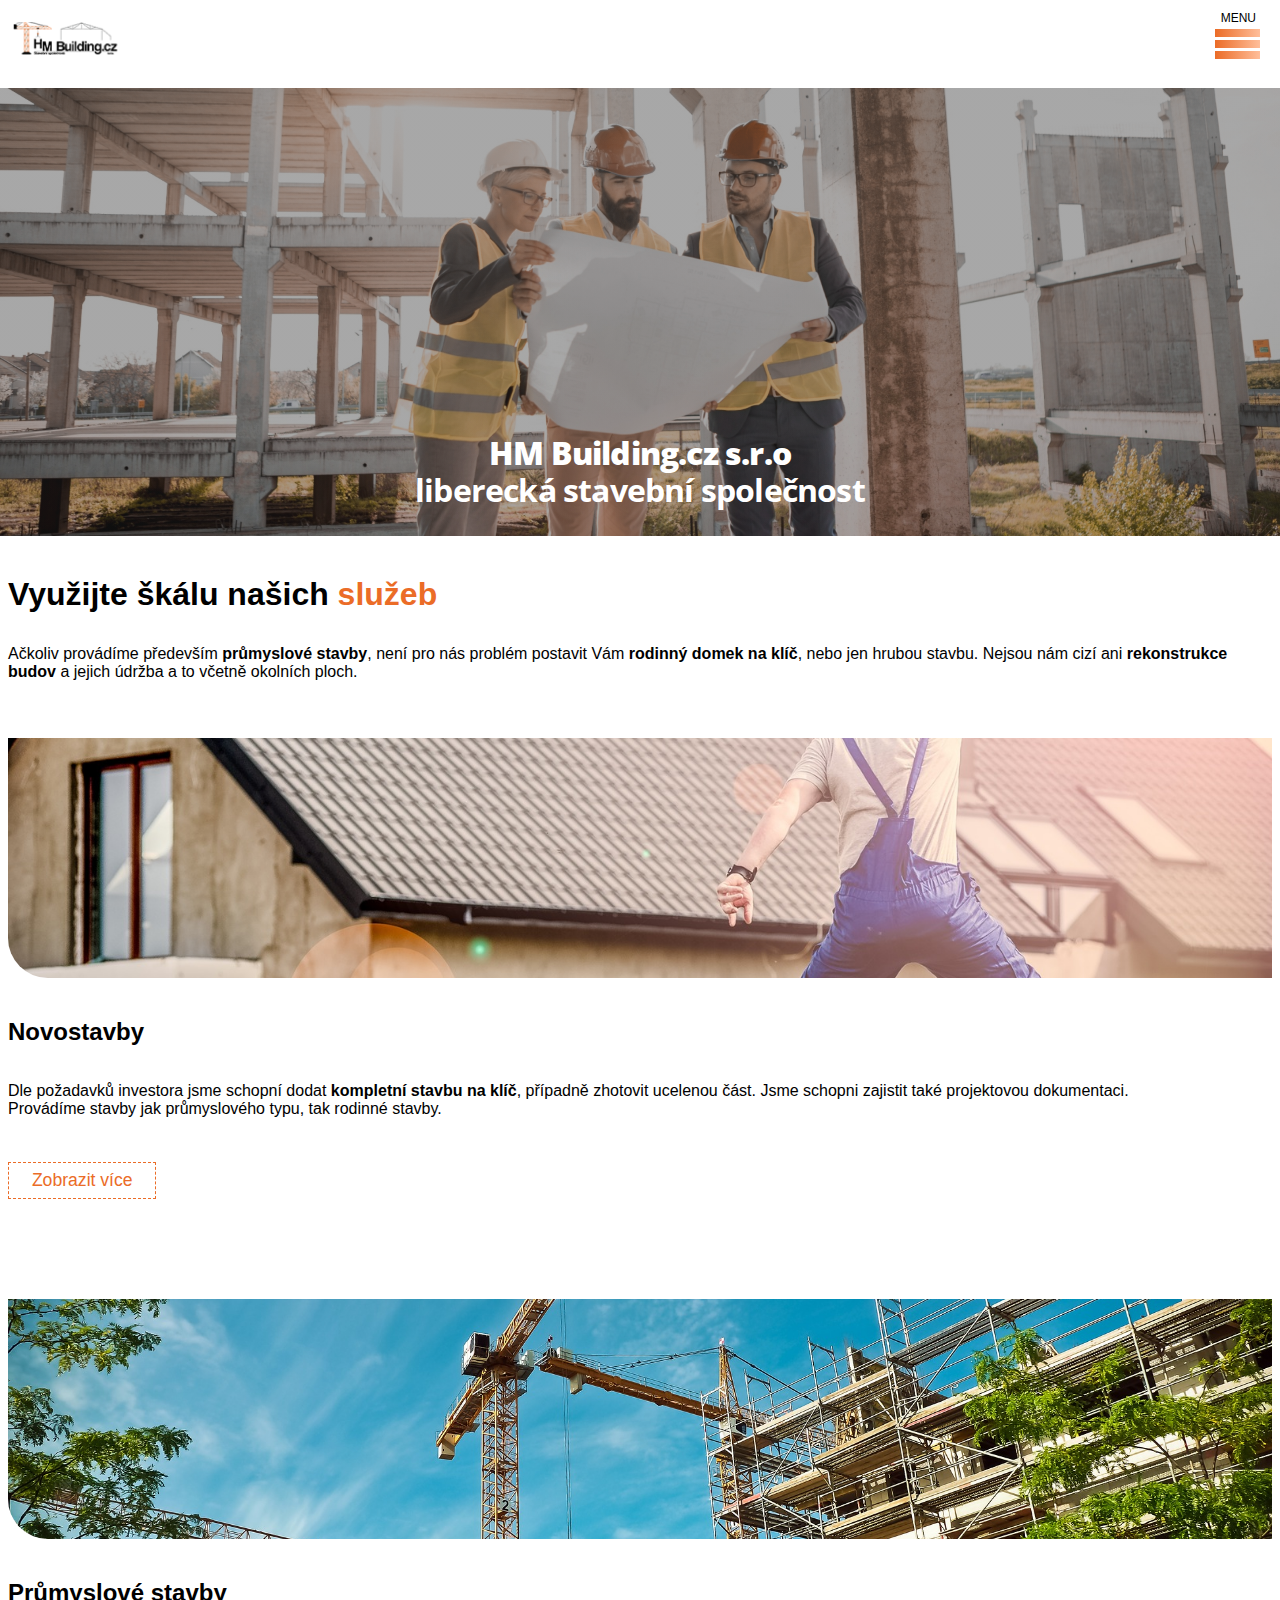
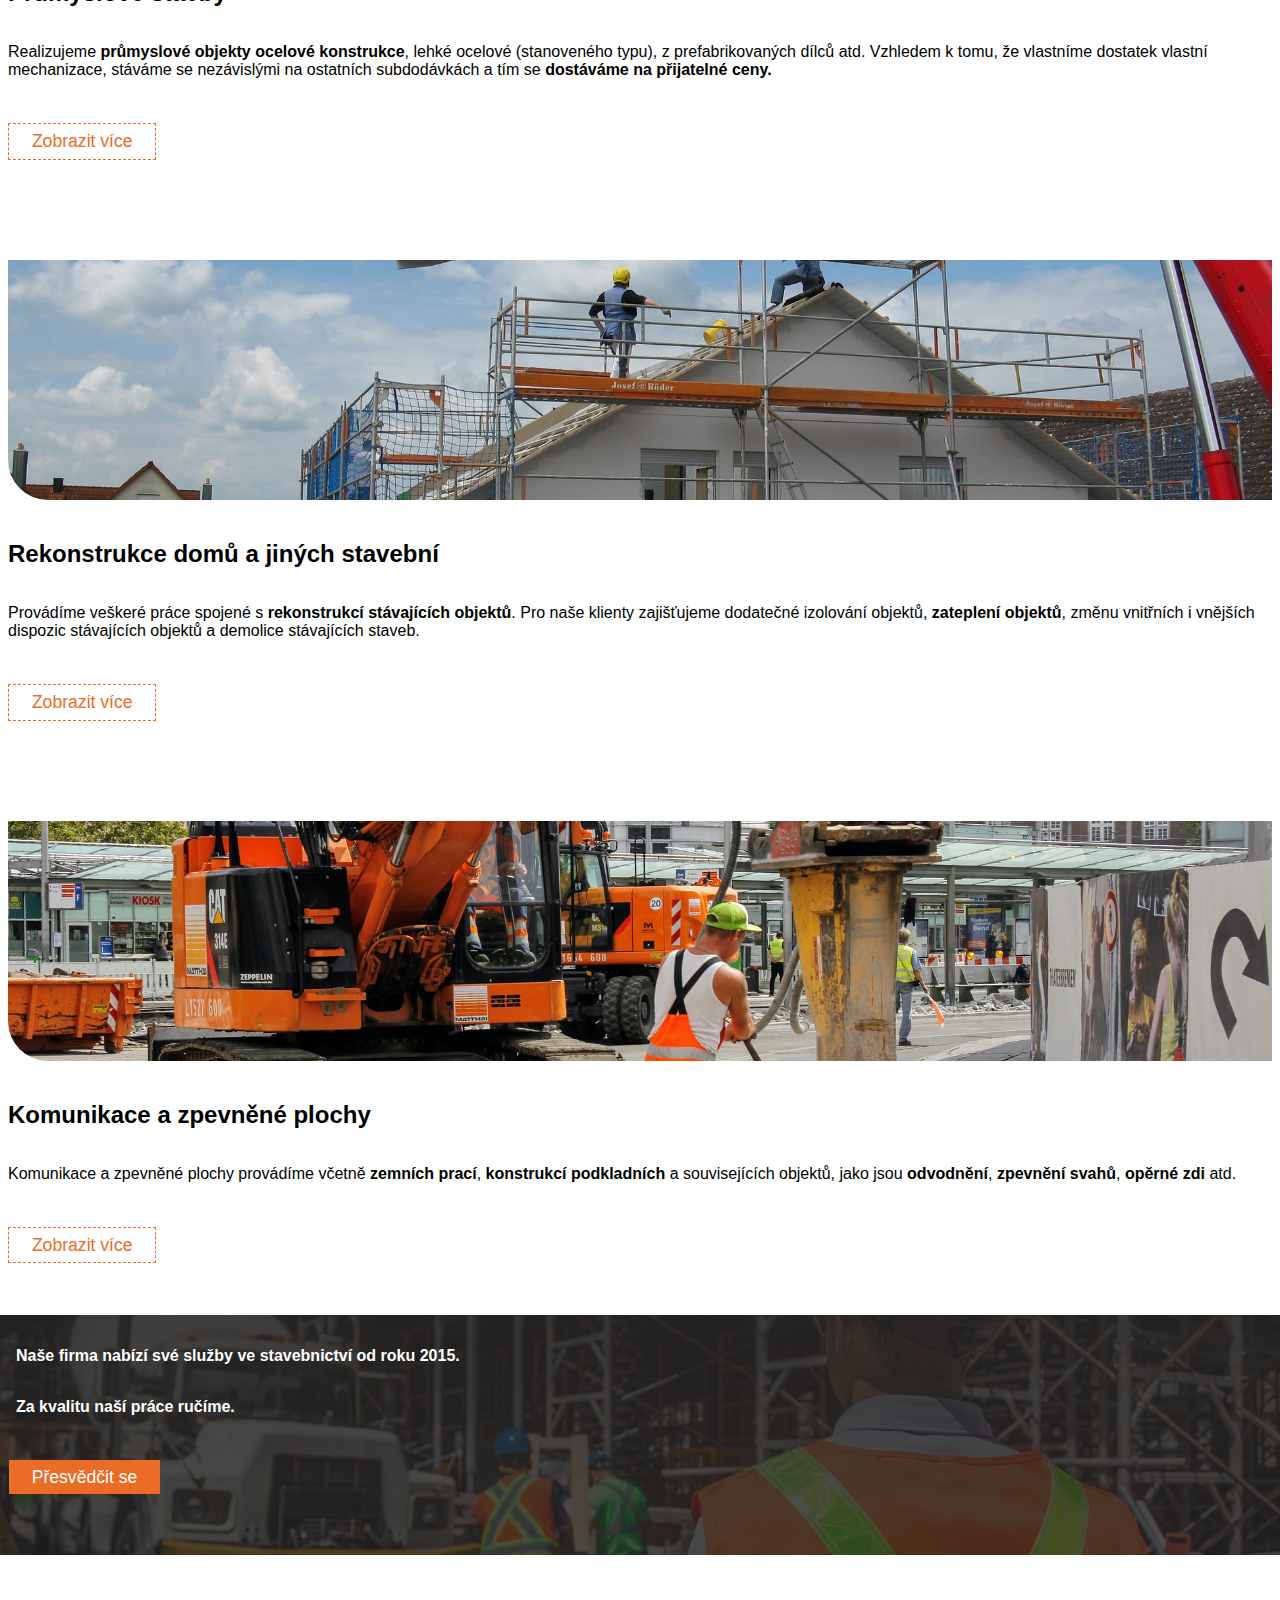
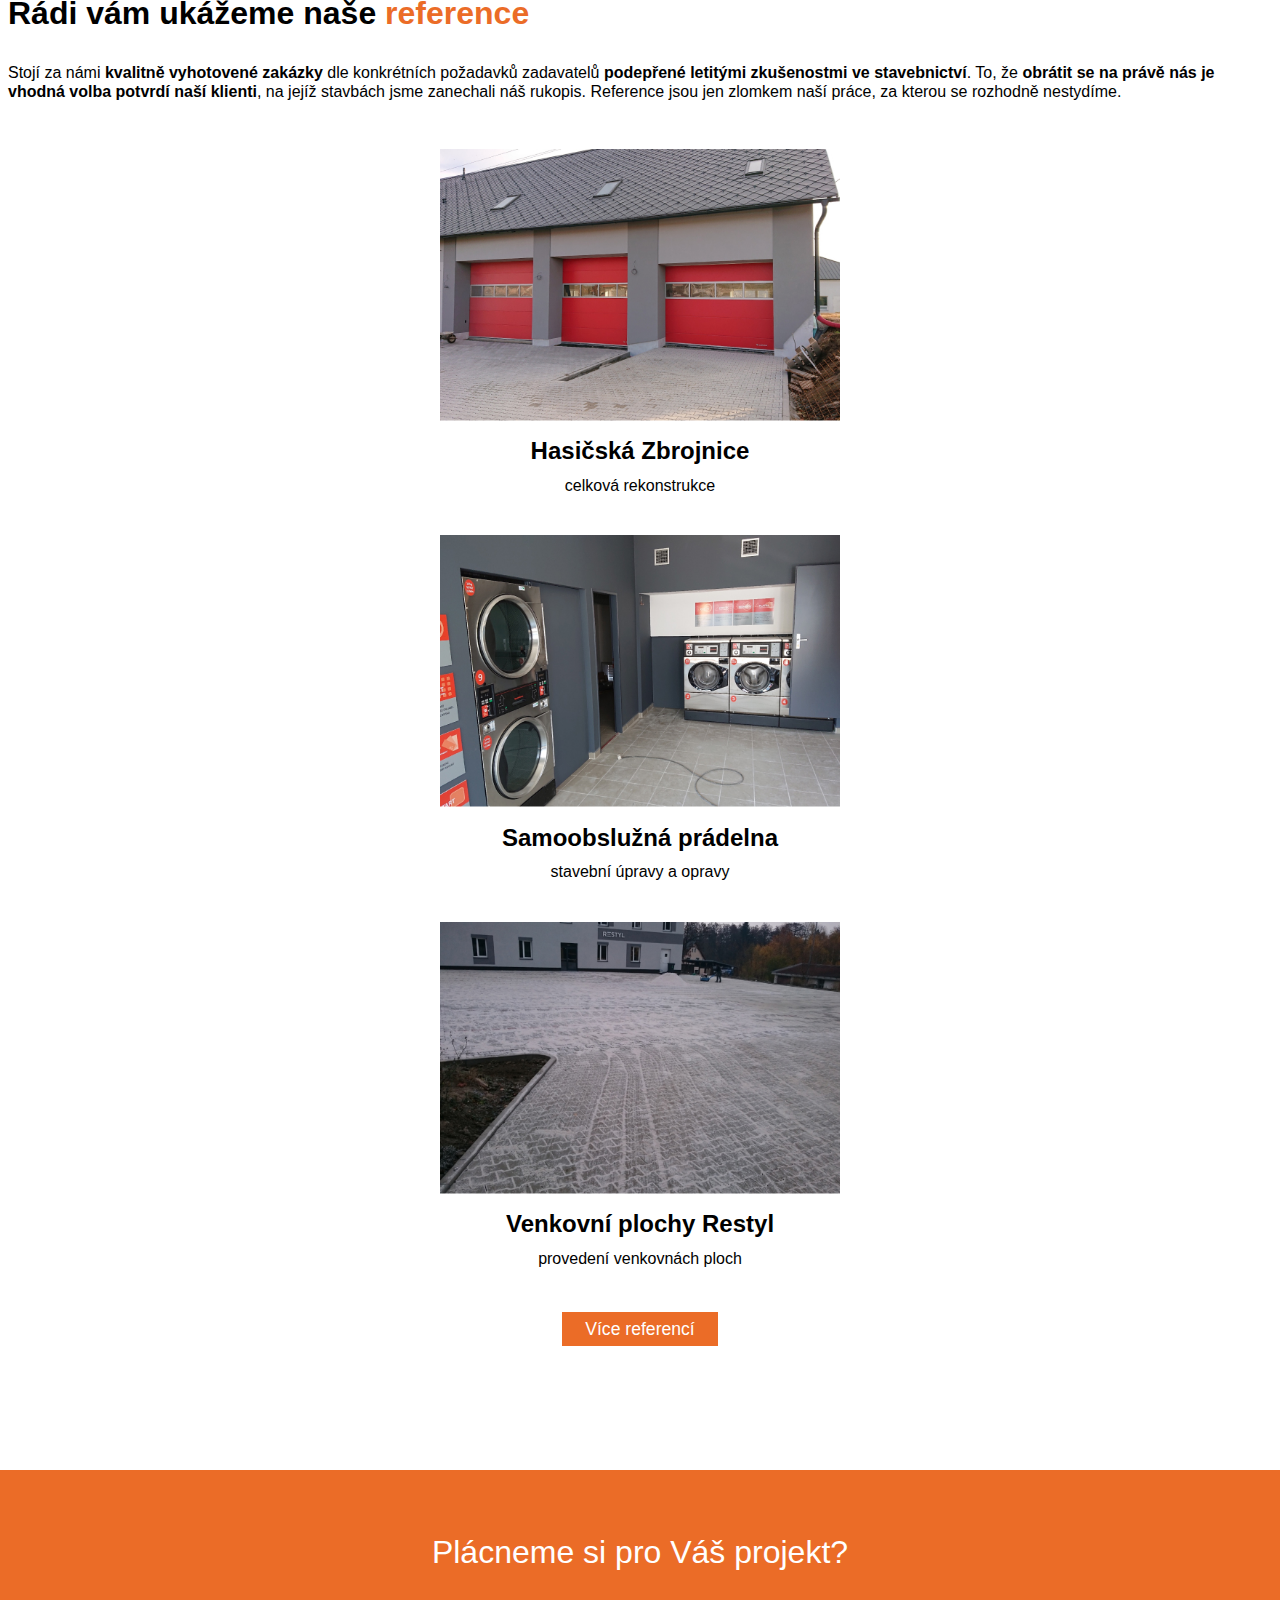
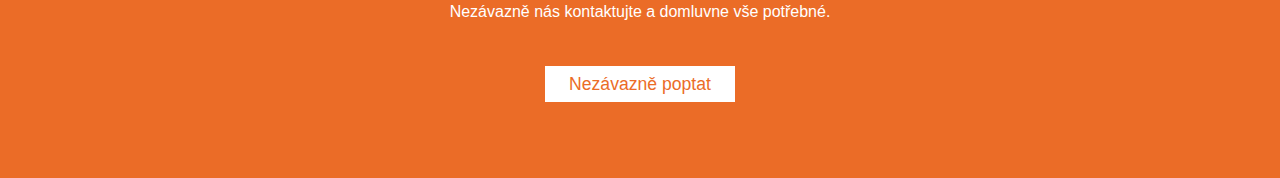
<file: index.html>
<!DOCTYPE html>
<html lang="cs">
<head>
    <meta charset="UTF-8">
    <meta http-equiv="X-UA-Compatible" content="IE=edge">
    <meta name="viewport" content="width=device-width, initial-scale=1.0">
    <link rel="stylesheet" href="./css/main.css">
    <link rel="stylesheet" href="./css/normalize.css">
    <link rel="stylesheet" href="./css/tablet.css" media="screen and (min-width: 768px)">
    <link rel="stylesheet" href="./css/desktop.css" media="screen and (min-width: 1281px)">
    <link rel="icon" href="./photos/logo.png">
    <title>Hlavní stránka</title>
</head>
<body>
    <nav class="navbar">
        <a href="./index.html" class="navbar__logo"><img src="./photos/logo.png" alt="logo" width="130px"></a>
        <input class="burger-menu" type="checkbox" id="burger-menu"/>
        <p class="menu-text">MENU</p>
        <label class="hamb" for="burger-menu"><span class="hamb-line"></span></label>
    <menu class="navbar__menu">
        <div class="navbar__container">
            <li class="nav-item">
                <a class="nav-link" href="./index.html">DOMŮ</a>
            </li>

            <li class="nav-item">
                <a class="nav-link" href="./index.html#sluzby">SLUŽBY</a>
            </li>

            <li class="nav-item">
                <a class="nav-link" href="./html/reference.html">REFERENCE</a>
            </li>

            <li class="nav-item">
                <a class="nav-link" href="./html/onás.html">O NÁS</a>
            </li>

            <li class="nav-item">
                <a class="nav-link" href="./html/kontakt.html">KONTAKT</a>
            </li>      
        </div> 
    </menu>
    </nav>
    <div class="header header__main">
        <div class="header__text">
            <h1 class="header__heading"><strong>HM Building.cz s.r.o</strong> <br> <span class="header__subheading">liberecká stavební společnost</span></h1>
        </div>
        <a class="button button--header" href="./index.html#sluzby">pokračovat</a>
    </div>
    </header>
        <section class="sluzba-container" id="sluzby">
            <p><strong>Využijte škálu našich <span class="orange">služeb</strong></span></p>
            <p>Ačkoliv provádíme především <strong>průmyslové stavby</strong>, není pro nás problém postavit Vám <strong>rodinný 
            domek na klíč</strong>, nebo jen hrubou stavbu. Nejsou nám cizí ani <strong>rekonstrukce budov</strong> a jejich 
            údržba a to včetně okolních ploch.</p>
        </section>
        <section class="sluzby-container">
            <article class="sluzba">
                <div class="sluzby__obsah">
                    <img class="sluzby__photo photo-vlevo" src="./photos/sluzba-novostavby-1200w.jpg" alt="novostavby"></img>
                        <div class="sluzby__text sluzby__text--vpravo">
                            <h2>Novostavby</h2>
                            <p>Dle požadavků investora jsme schopní dodat <strong>kompletní stavbu na klíč</strong>, případně zhotovit ucelenou část.
                            Jsme schopni zajistit také projektovou dokumentaci.</p>
                            <p> Provádíme stavby jak průmyslového typu, tak rodinné stavby.</p>
                            <a href="./html/novostavby.html" class="button button--outlined">Zobrazit více</a>
                        </div>
                </div>
            </article>
            <article class="sluzba">
                <div class="sluzby__obsah">
                    <img class="sluzby__photo photo-vpravo" src="./photos/sluzba-prumyslove-stavby-1920w.jpg" alt="novostavby"></img>
                        <div class="sluzby__text sluzby__text--vlevo">
                            <h2>Průmyslové stavby</h2>
                            <p>Realizujeme <strong>průmyslové objekty ocelové konstrukce</strong>, lehké ocelové (stanoveného typu), z prefabrikovaných 
                            dílců atd. Vzhledem k tomu, že vlastníme dostatek vlastní mechanizace, stáváme se nezávislými na ostatních subdodávkách
                            a tím se <strong>dostáváme na přijatelné ceny.</strong></p>
                            <a href="./html/prumyslovestavby.html" class="button button--outlined">Zobrazit více</a>
                        </div>
                </div>
            </article>
            <article class="sluzba">
                <div class="sluzby__obsah">
                    <img class="sluzby__photo photo-vlevo" src="./photos/sluzba-rekonstrukce-1920w.jpg" alt="novostavby"></img>
                        <div class="sluzby__text sluzby__text--vpravo">
                            <h2>Rekonstrukce domů a jiných stavební</h2>
                            <p>Provádíme veškeré práce spojené s <strong>rekonstrukcí stávajících objektů</strong>. Pro naše klienty zajišťujeme
                            dodatečné izolování objektů, <strong>zateplení objektů</strong>, změnu vnitřních i vnějších dispozic stávajících objektů
                            a demolice stávajících staveb.</p>
                            <a href="./html/rekonstrukce.html" class="button button--outlined">Zobrazit více</a>
                        </div>
                </div>
            </article>
            <article class="sluzba">
                <div class="sluzby__obsah">
                    <img class="sluzby__photo photo-vpravo" src="./photos/sluzba-komunikace-a-zpevnene-plochy-1200w.jpg" alt="novostavby"></img>
                        <div class="sluzby__text sluzby__text--vlevo">
                            <h2>Komunikace a zpevněné plochy</h2>
                            <p>Komunikace a zpevněné plochy provádíme včetně <strong>zemních prací</strong>, <strong>konstrukcí podkladních</strong>
                            a souvisejících objektů, jako jsou <strong>odvodnění</strong>, <strong>zpevnění svahů</strong>, <strong>opěrné zdi</strong>
                            atd.</p>
                        <a href="./html/komunikace.html" class="button button--outlined">Zobrazit více</a>
                        </div>
                </div>
            </article>
        </section>
        <section class="presvedceni">
            <p><strong>Naše firma nabízí své služby ve stavebnictví od roku 2015.</strong></p>
            <p><strong>Za kvalitu naší práce ručíme.</strong></p>
            <a class="button button--left" href="./html/kontakt.html">Přesvědčit se</a>
        </section>
        <section class="reference">
            <article class="reference__info">
                <p><strong>Rádi vám ukážeme naše <span class="orange">reference</span></strong></p>
                <p>Stojí za námi <strong>kvalitně vyhotovené zakázky</strong> dle konkrétních požadavků zadavatelů <strong>podepřené
                letitými zkušenostmi ve stavebnictví</strong>. To, že <strong>obrátit se na právě nás je vhodná volba potvrdí
                naší klienti</strong>, na jejíž stavbách jsme zanechali náš rukopis. Reference jsou jen zlomkem naší práce, za kterou 
                se rozhodně nestydíme.</p>
            </article>
            <section class="refrence__galerie">
            <article class="reference-container">
                <picture class="reference__photo">
                    <a href="./html/hasicskazbrojnice.html"><img class="galerie__photo galerie__photo--hasici" src="./photos/reference-hasicska-zbrojnice-600w.jpg" alt="zbrojnice"></img></a>
                </picture>
                <div class="reference_text">
                    <a href="./html/hasicskazbrojnice.html"><h2 class="reference_text--heading">Hasičská Zbrojnice</h2>
                    <a href="./html/hasicskazbrojnice.html"><p class="reference_text--underheading">celková rekonstrukce</p></a>
                </div>
            </article>
            <article class="reference-container">
                <picture class="reference__photo">
                    <a href="./html/samoobsluznapradelna.html"><img class="galerie__photo galerie__photo--pradelna" src="./photos/reference-pradelna-600w.jpg" alt="pradelna"></img></a>
                </picture>
                <div class="reference_text">
                    <a href="./html/samoobsluznapradelna.html"><h2 class="reference_text--heading">Samoobslužná prádelna</h2>
                    <a href="./html/samoobsluznapradelna.html"><p class="reference_text--underheading">stavební úpravy a opravy</p></a>
                </div>
            </article>
            <article class="reference-container">
                <picture class="reference__photo">
                    <a href="./html/plochy.html"><img class="galerie__photo galerie__photo--plocha" src="./photos/reference-plocha-600w.jpg" alt="plocha"></img></a>
                </picture>
                <div class="reference_text">
                    <a href="./html/plochy.html"><h2 class="reference_text--heading">Venkovní plochy Restyl</h2>
                    <a href="./html/plochy.html"><p class="reference_text--underheading">provedení venkovnách ploch</p></a>
                </div>
            </article>
            </section>
            <div class="center__button">
                <a class="button" href="./html/reference.html">Více referencí</a>
            </div>
        </section>
    <footer class="footer__text">
        <p>Plácneme si pro Váš projekt?</p>
        <p>Nezávazně nás kontaktujte a domluvne vše potřebné.</p>
        <a class="button button--white" href="./html/kontakt.html">Nezávazně poptat</a>
    </footer>
</body>
</html>
</file>
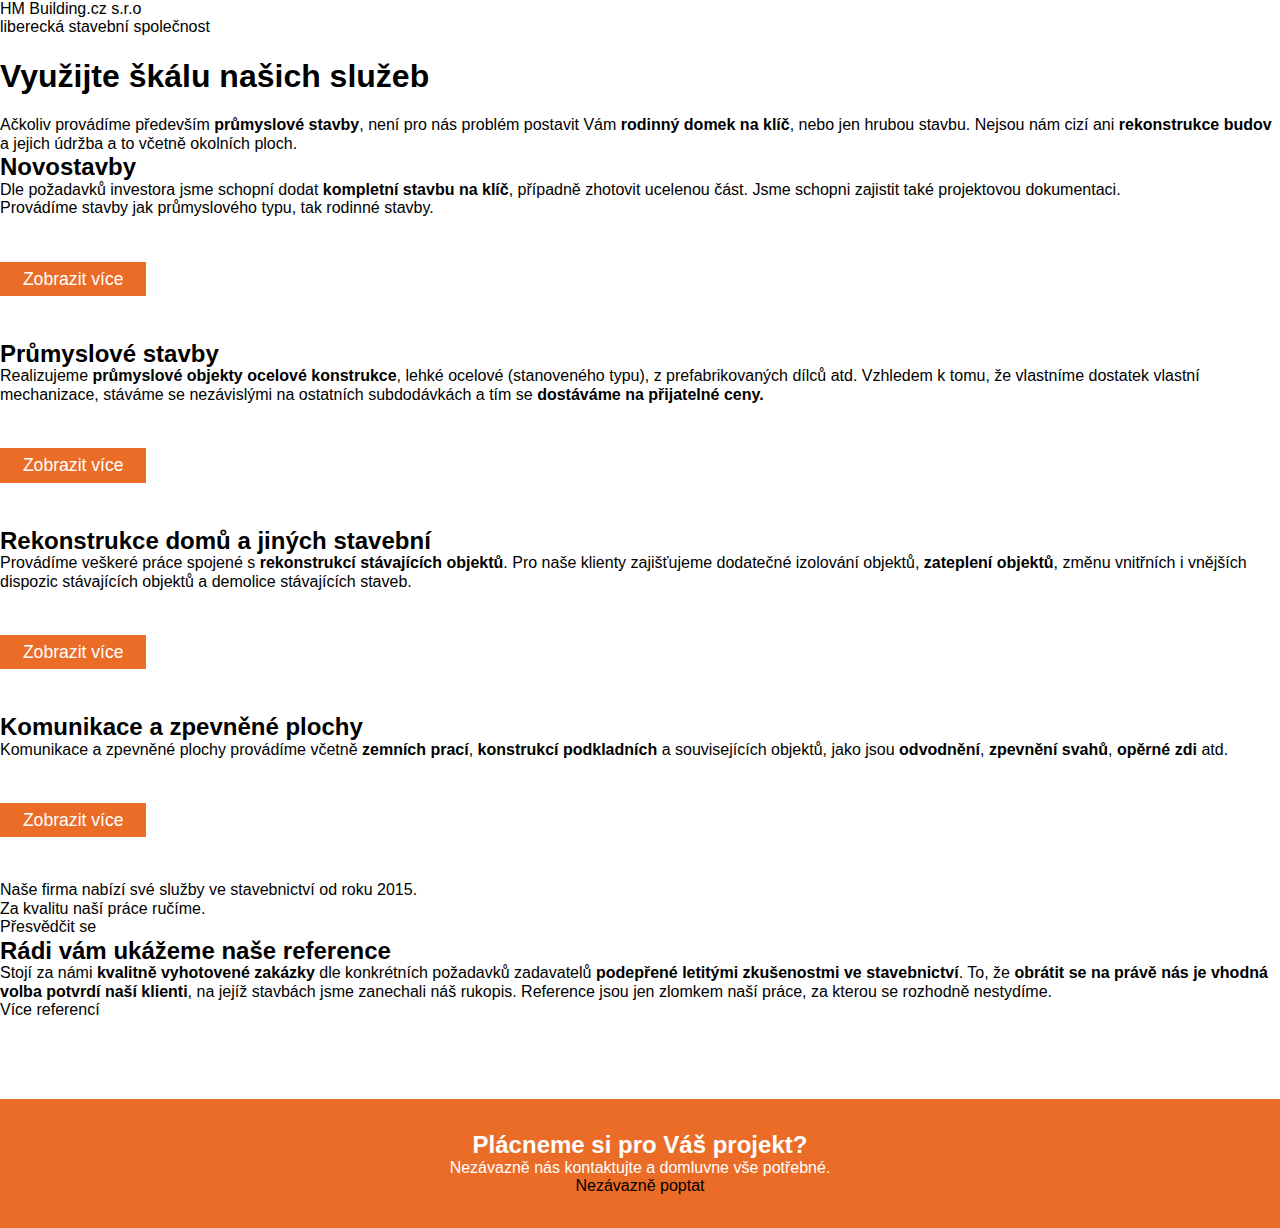
<file: html/index.html>
<!DOCTYPE html>
<html lang="cs">
<head>
    <meta charset="UTF-8">
    <meta http-equiv="X-UA-Compatible" content="IE=edge">
    <meta name="viewport" content="width=device-width, initial-scale=1.0">
    <link rel="stylesheet" href="../css/main.css">
    <link rel="stylesheet" href="../css/normalize.css">
    <title>Document</title>
</head>
<body>
    <main>
    <header>
        <p class="title">HM Building.cz s.r.o</p>
        <p class="title">liberecká stavební společnost</p>
    </header>
    <article>
        <header>
            <h1>Využijte škálu našich služeb</h1>
            <p>Ačkoliv provádíme především <strong>průmyslové stavby</strong>, není pro nás problém postavit Vám <strong>rodinný 
            domek na klíč</strong>, nebo jen hrubou stavbu. Nejsou nám cizí ani <strong>rekonstrukce budov</strong> a jejich 
            údržba a to včetně okolních ploch.</p>
        </header>
    <div>
        <section class="novostavby">
            <h2>Novostavby</h2>
            <p>Dle požadavků investora jsme schopní dodat <strong>kompletní stavbu na klíč</strong>, případně zhotovit ucelenou část.
            Jsme schopni zajistit také projektovou dokumentaci.</p>
            <p>Provádíme stavby jak průmyslového typu, tak rodinné stavby.</p>
            <a class="button">Zobrazit více</a>
        </section>
        <section class="průmyslové">
            <h2>Průmyslové stavby</h2>
            <p>Realizujeme <strong>průmyslové objekty ocelové konstrukce</strong>, lehké ocelové (stanoveného typu), z prefabrikovaných 
                dílců atd. Vzhledem k tomu, že vlastníme dostatek vlastní mechanizace, stáváme se nezávislými na ostatních subdodávkách
                a tím se <strong>dostáváme na přijatelné ceny.</strong></p>
            <a class="button">Zobrazit více</a>
        </section>
        <section class="rekonstrukce">
            <h2>Rekonstrukce domů a jiných stavební</h2>
            <p>Provádíme veškeré práce spojené s <strong>rekonstrukcí stávajících objektů</strong>. Pro naše klienty zajišťujeme
            dodatečné izolování objektů, <strong>zateplení objektů</strong>, změnu vnitřních i vnějších dispozic stávajících objektů
            a demolice stávajících staveb.</p>
            <a class="button">Zobrazit více</a>
        </section>
        <section class="komunikace">
            <h2>Komunikace a zpevněné plochy</h2>
            <p>Komunikace a zpevněné plochy provádíme včetně <strong>zemních prací</strong>, <strong>konstrukcí podkladních</strong>
            a souvisejících objektů, jako jsou <strong>odvodnění</strong>, <strong>zpevnění svahů</strong>, <strong>opěrné zdi</strong>
            atd.</p>
            <a class="button">Zobrazit více</a>
        </section>
        <section class="důvěra">
            <p>Naše firma nabízí své služby ve stavebnictví od roku 2015.</p>
            <p>Za kvalitu naší práce ručíme.</p>
            <a class="button-second">Přesvědčit se</a>
        </section>
        <section class="reference">
            <h2>Rádi vám ukážeme naše reference</h2>
            <p>Stojí za námi <strong>kvalitně vyhotovené zakázky</strong> dle konkrétních požadavků zadavatelů <strong>podepřené
            letitými zkušenostmi ve stavebnictví</strong>. To, že <strong>obrátit se na právě nás je vhodná volba potvrdí
            naší klienti</strong>, na jejíž stavbách jsme zanechali náš rukopis. Reference jsou jen zlomkem naší práce, za kterou 
            se rozhodně nestydíme.</p>
                 <section class="galerie">

                </section>
                <a class="button-second">Více referencí</a>
        </section>
    </div>
    </article>
    <footer>
        <h2>Plácneme si pro Váš projekt?</h2>
        <p>Nezávazně nás kontaktujte a domluvne vše potřebné.</p>
        <a class="button-third">Nezávazně poptat</a>
    </footer>
    </main>
</body>
</html>
</file>
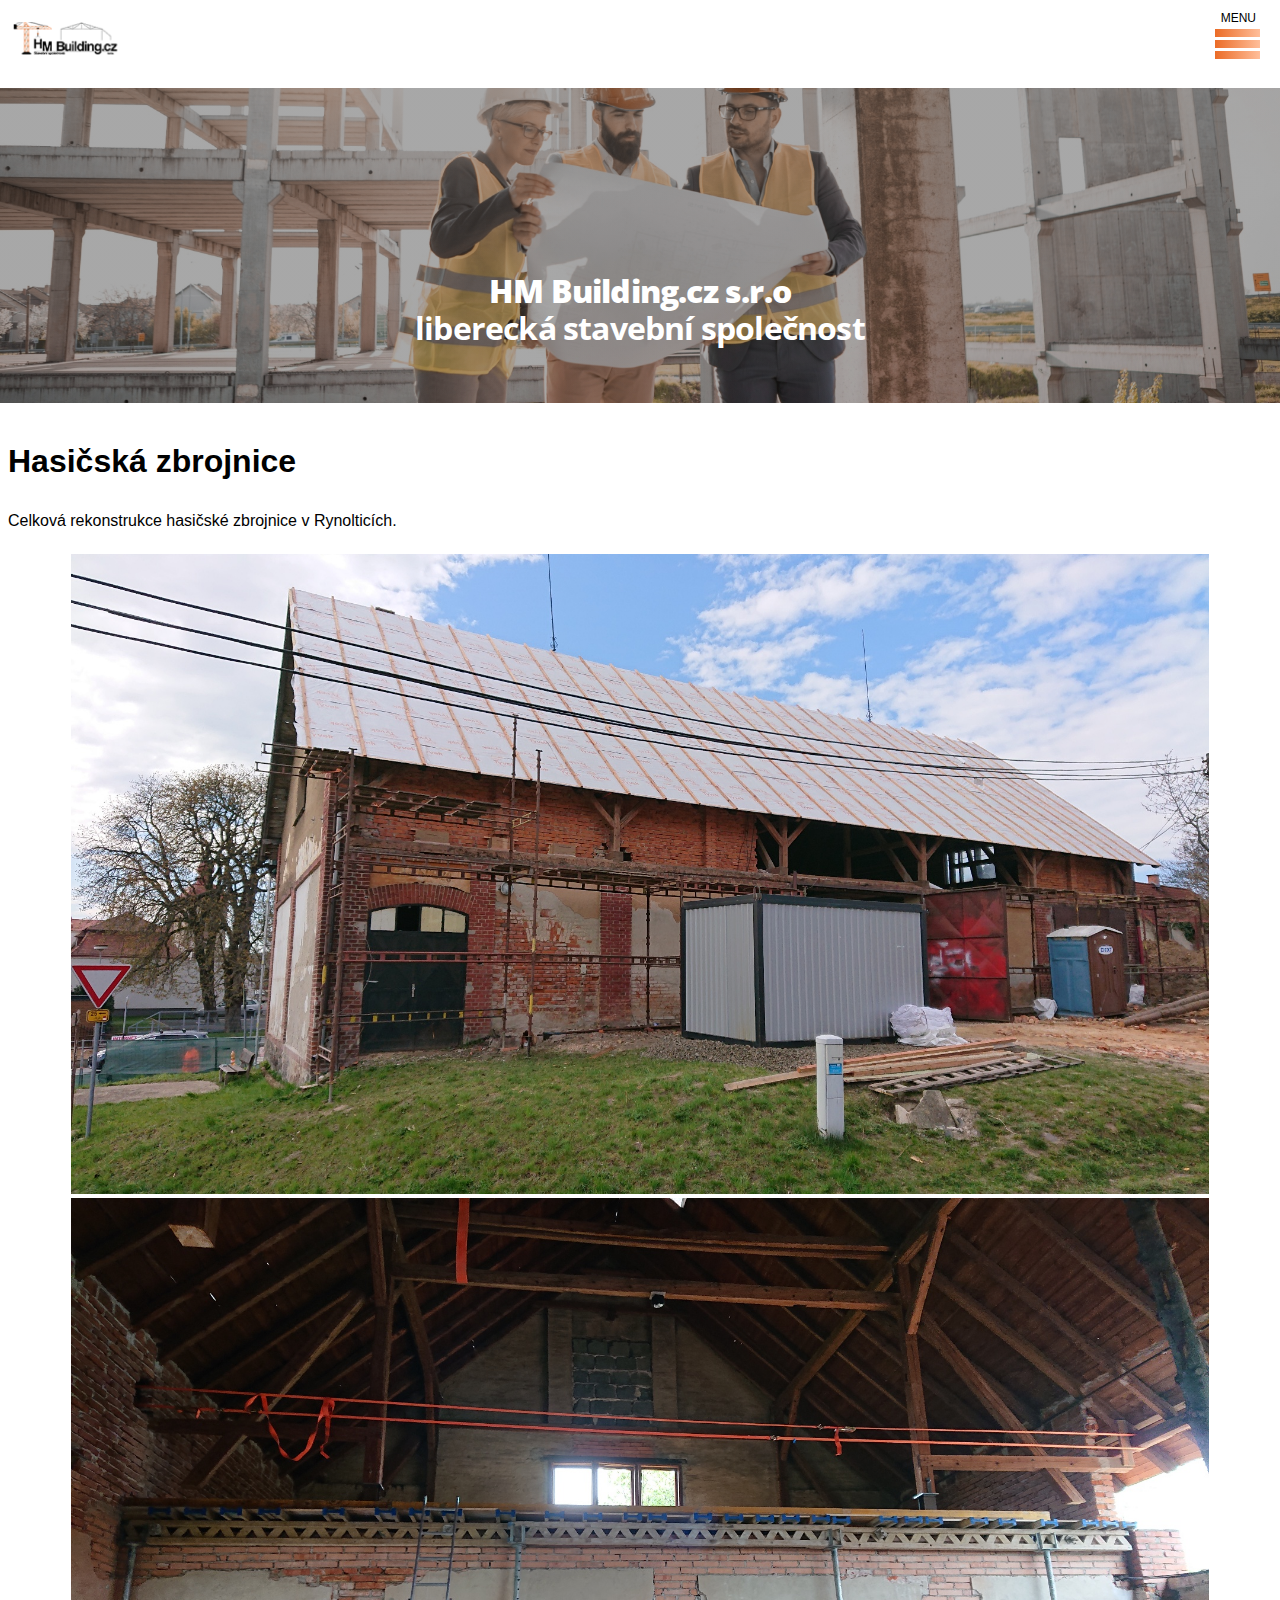
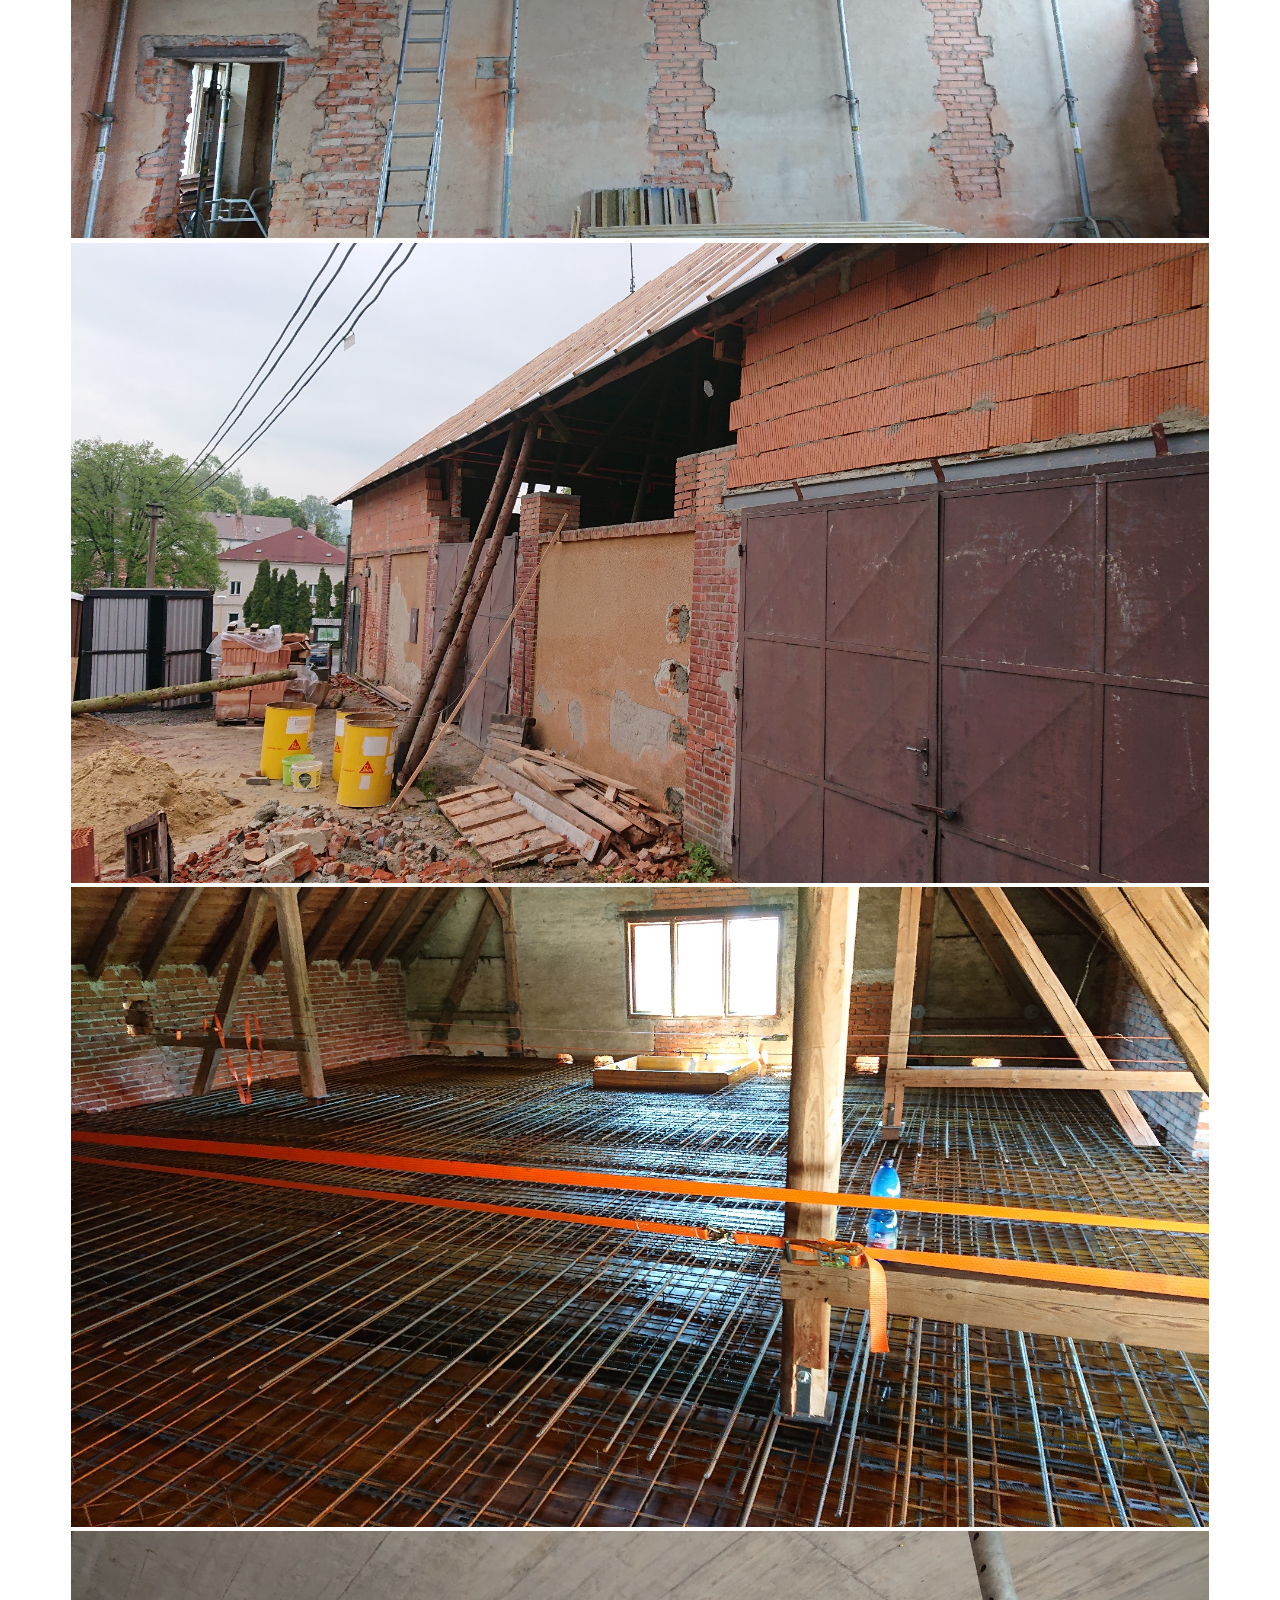
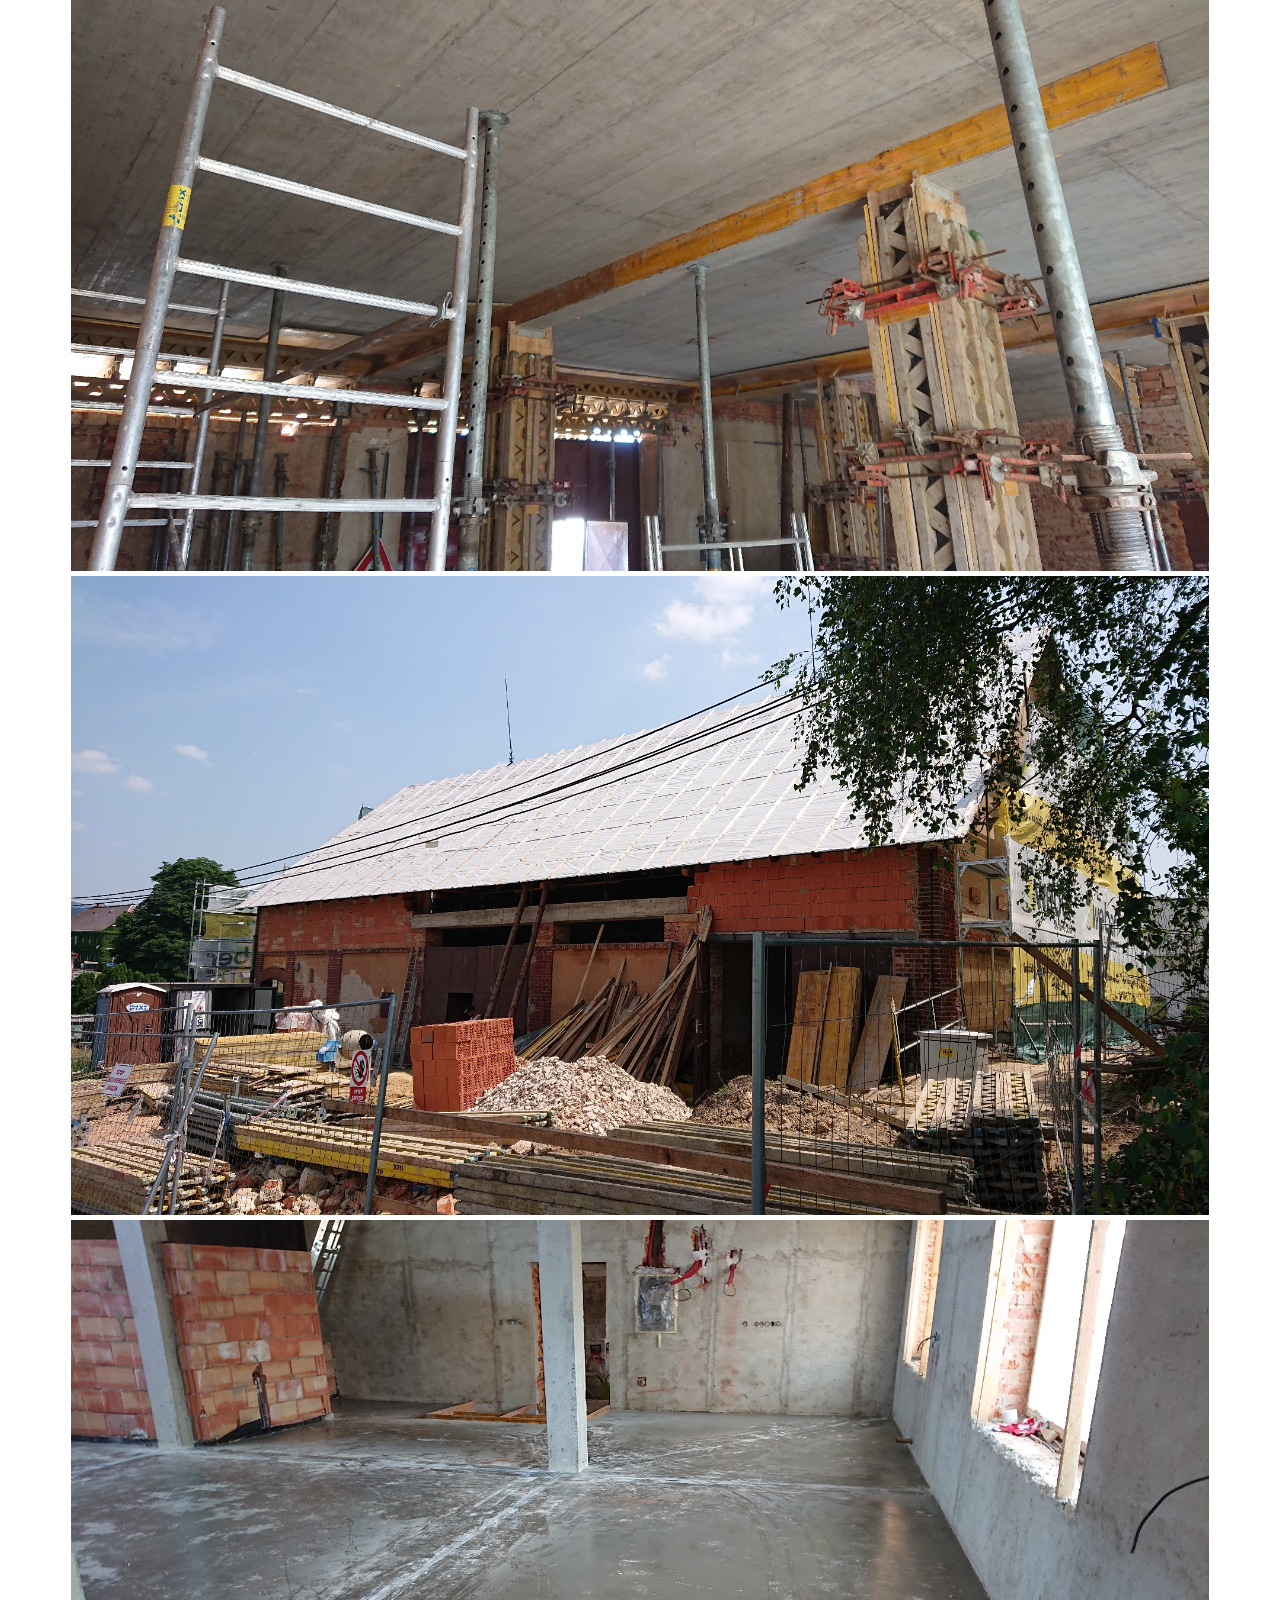
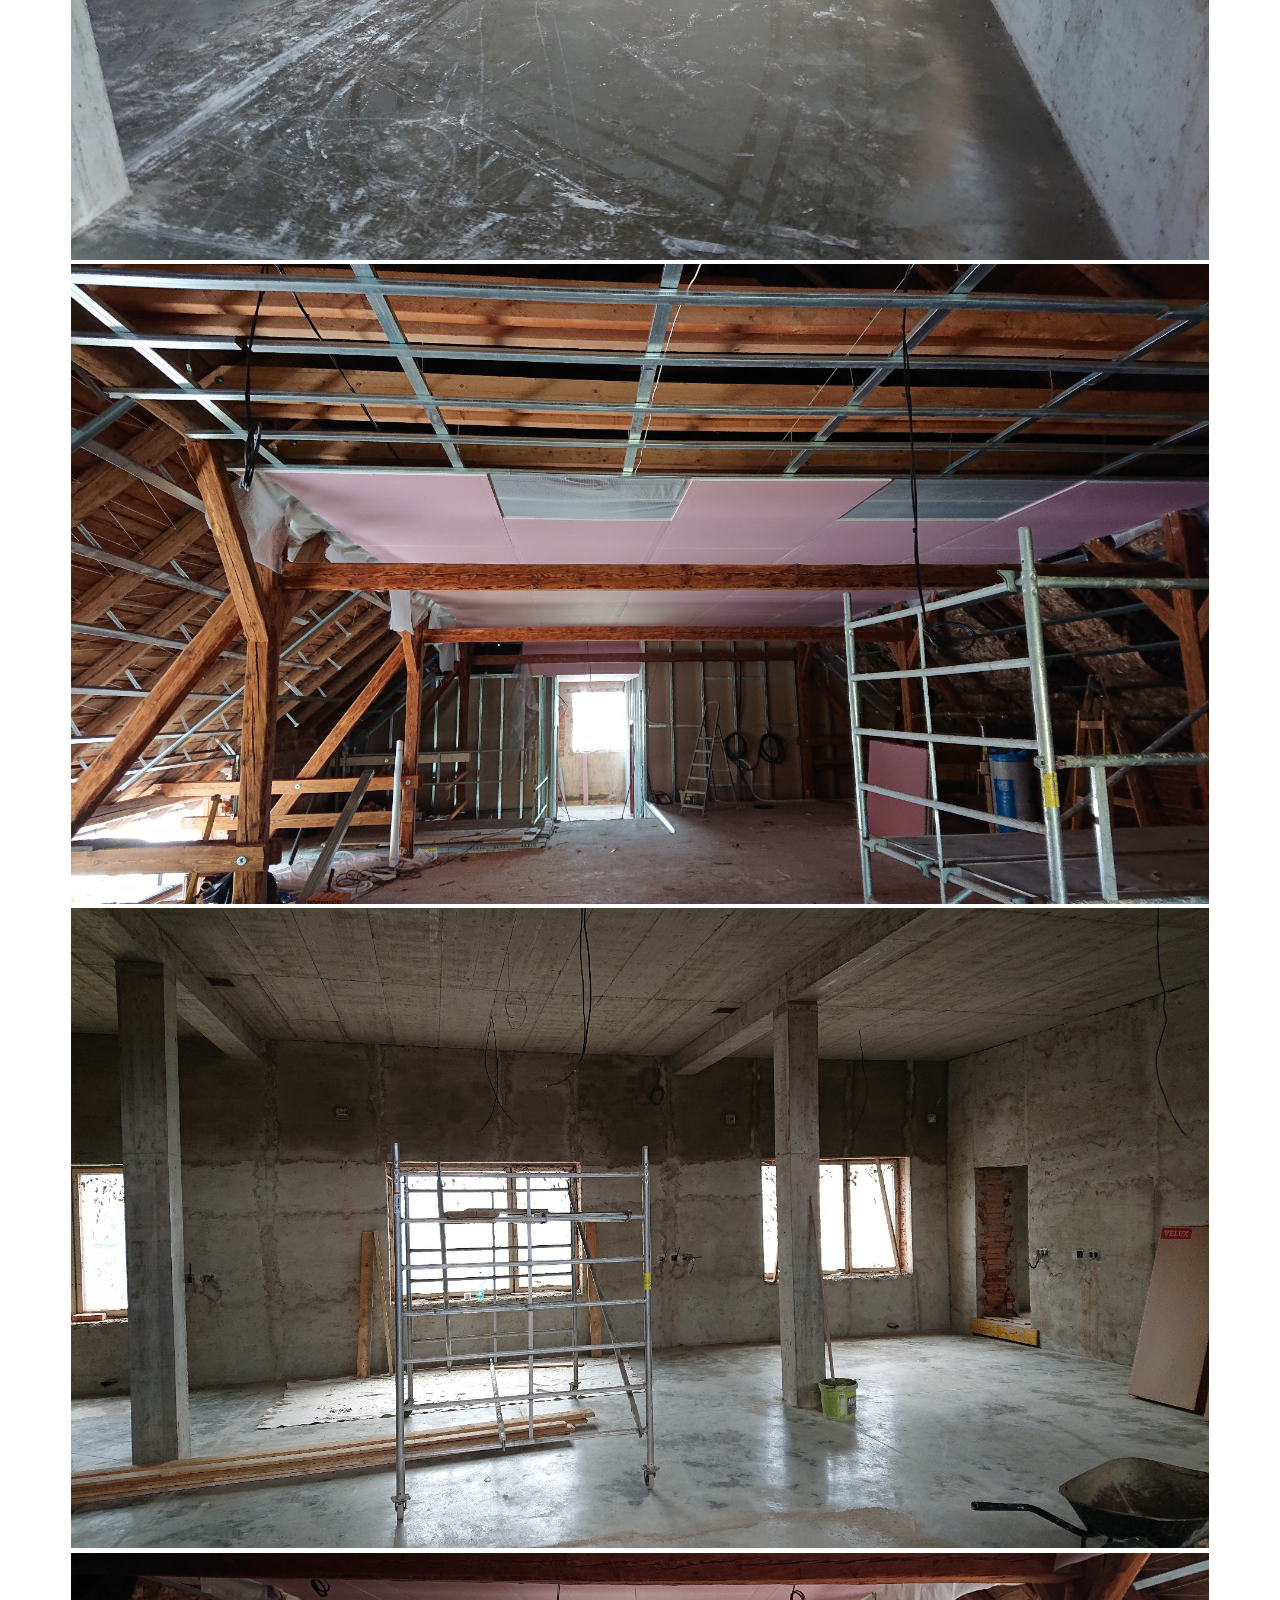
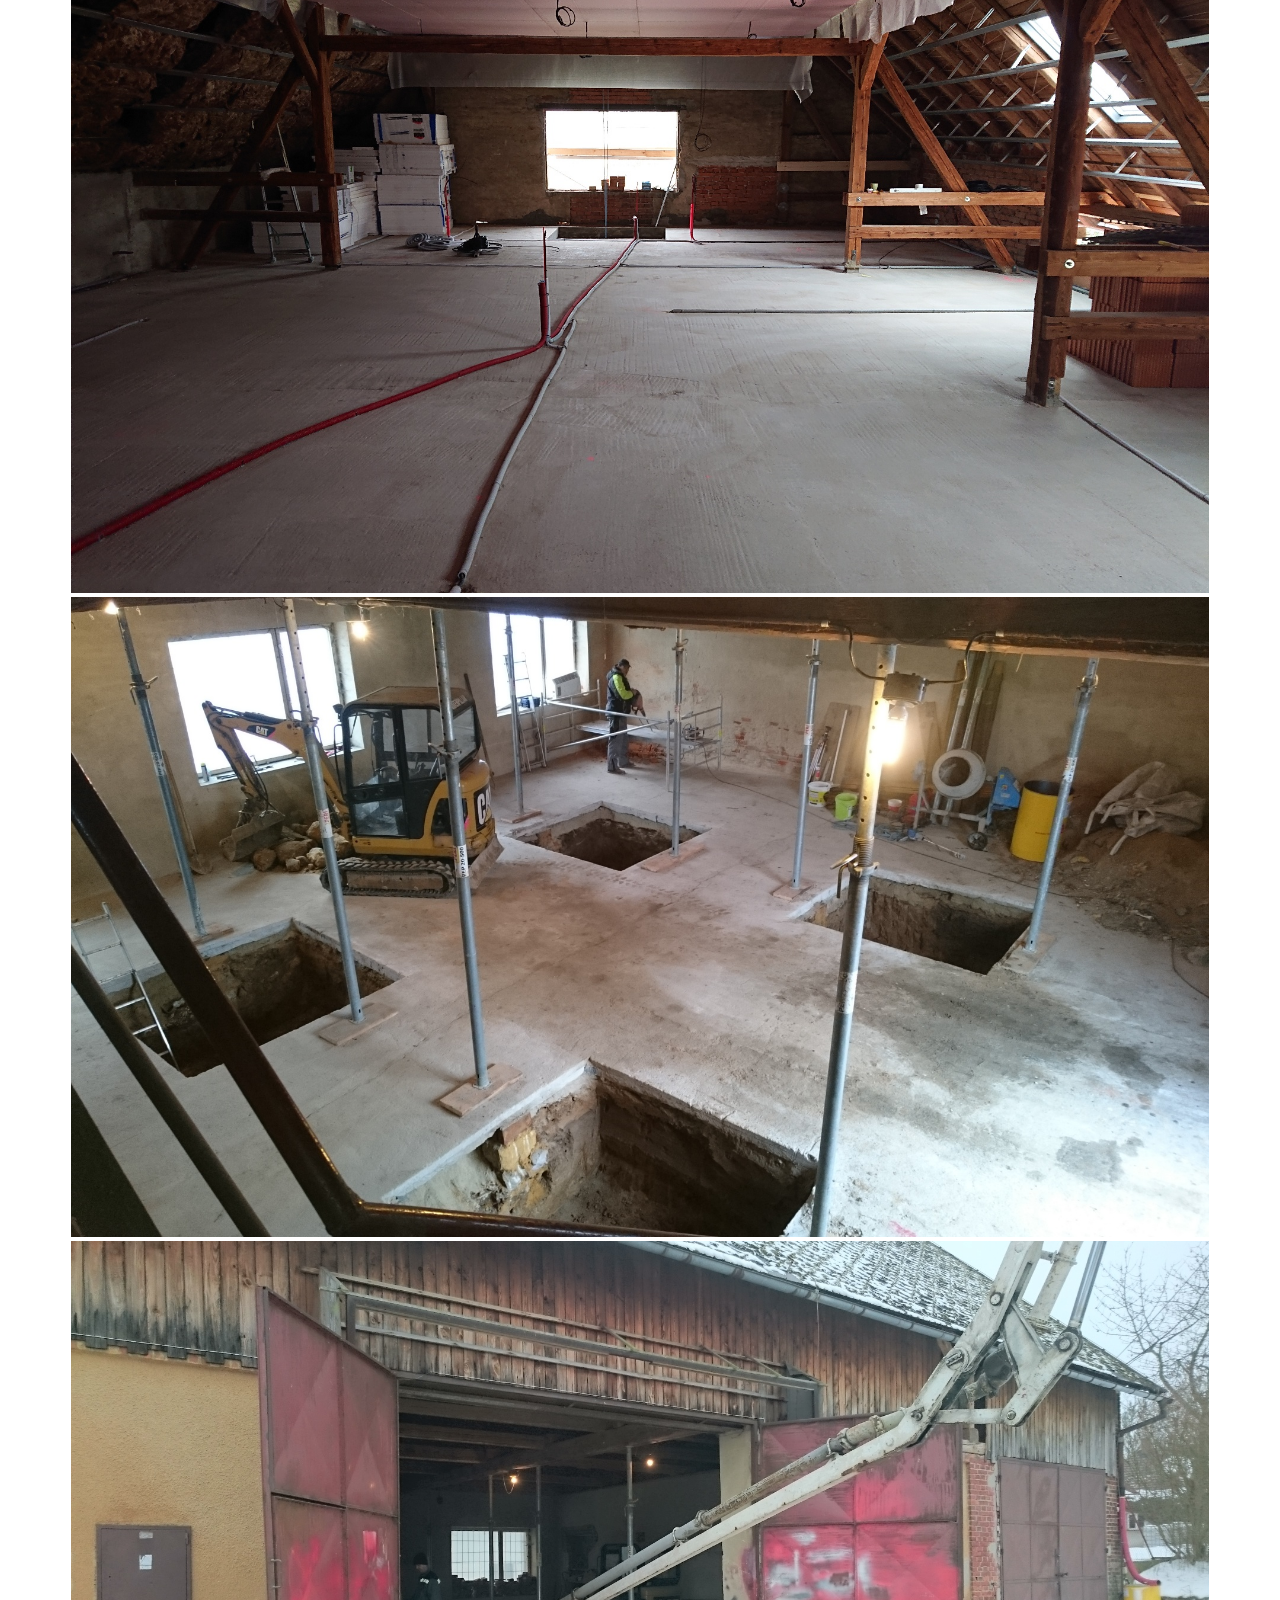
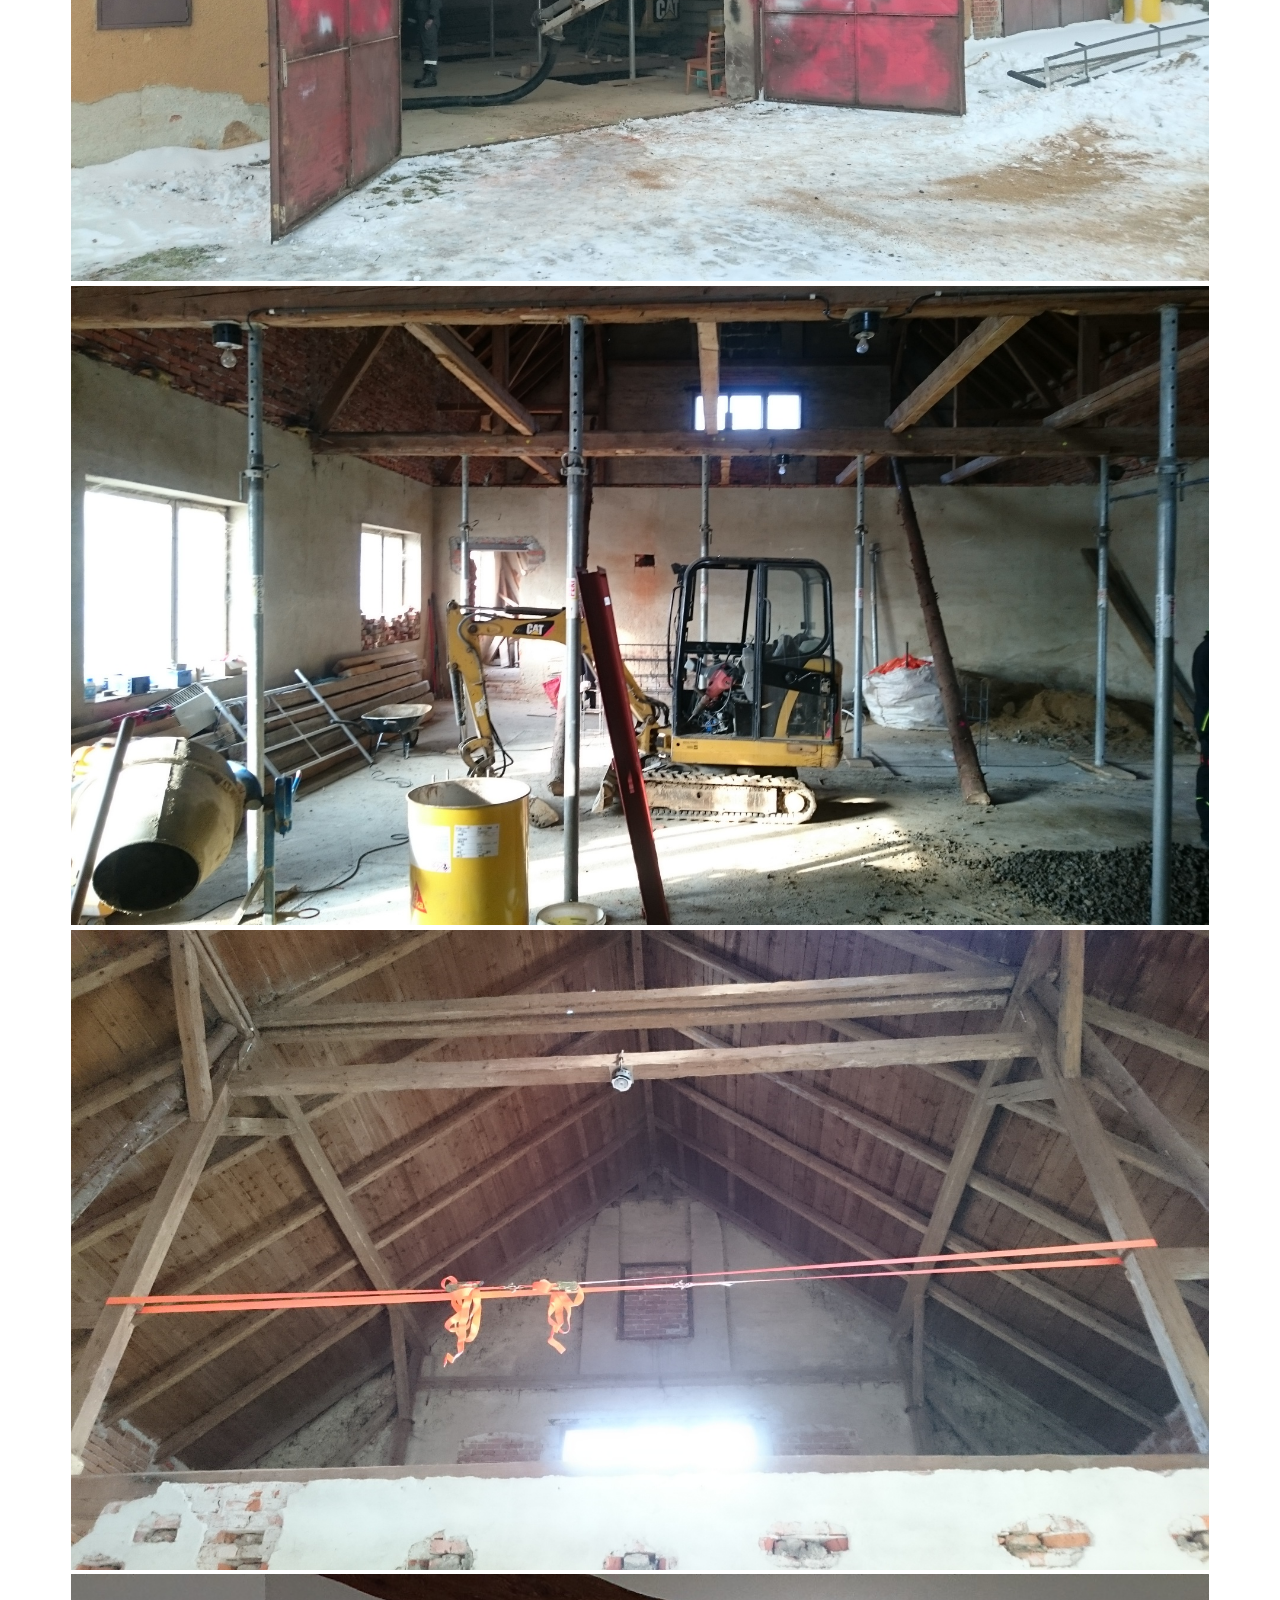
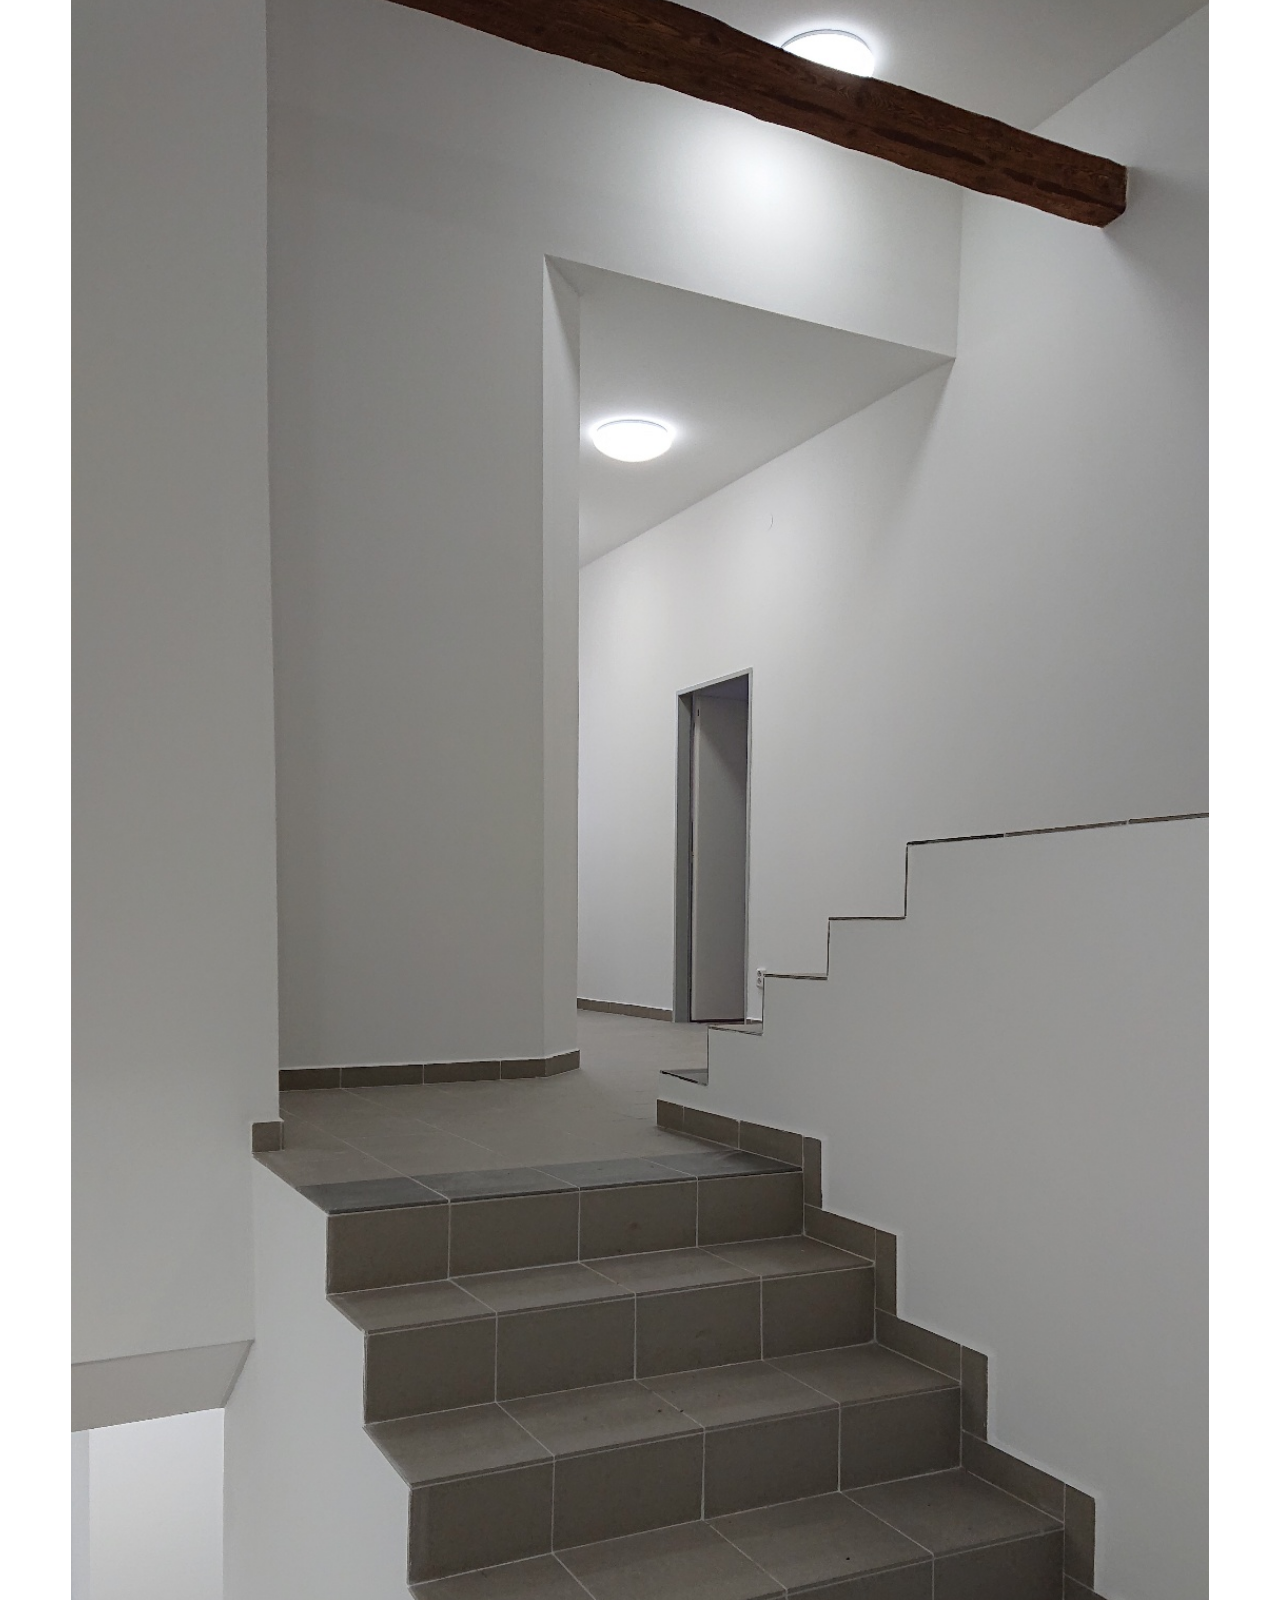
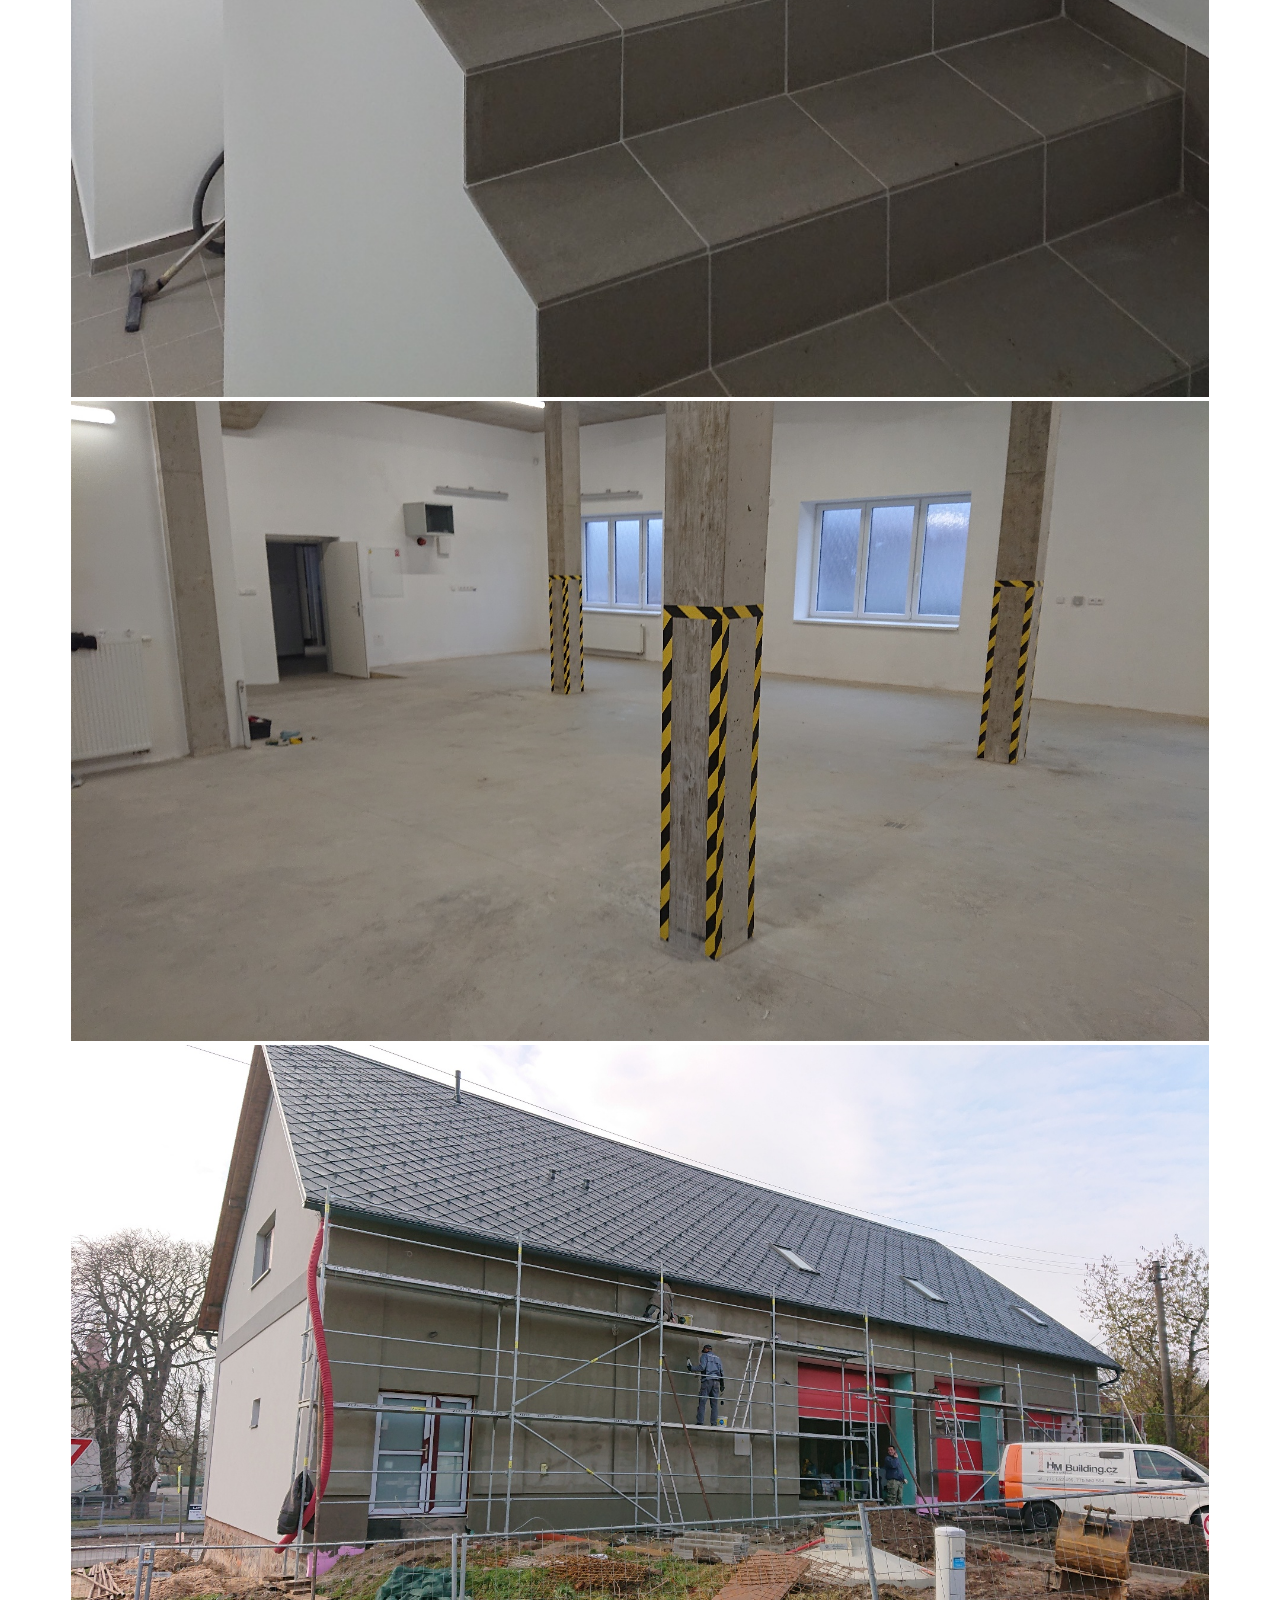
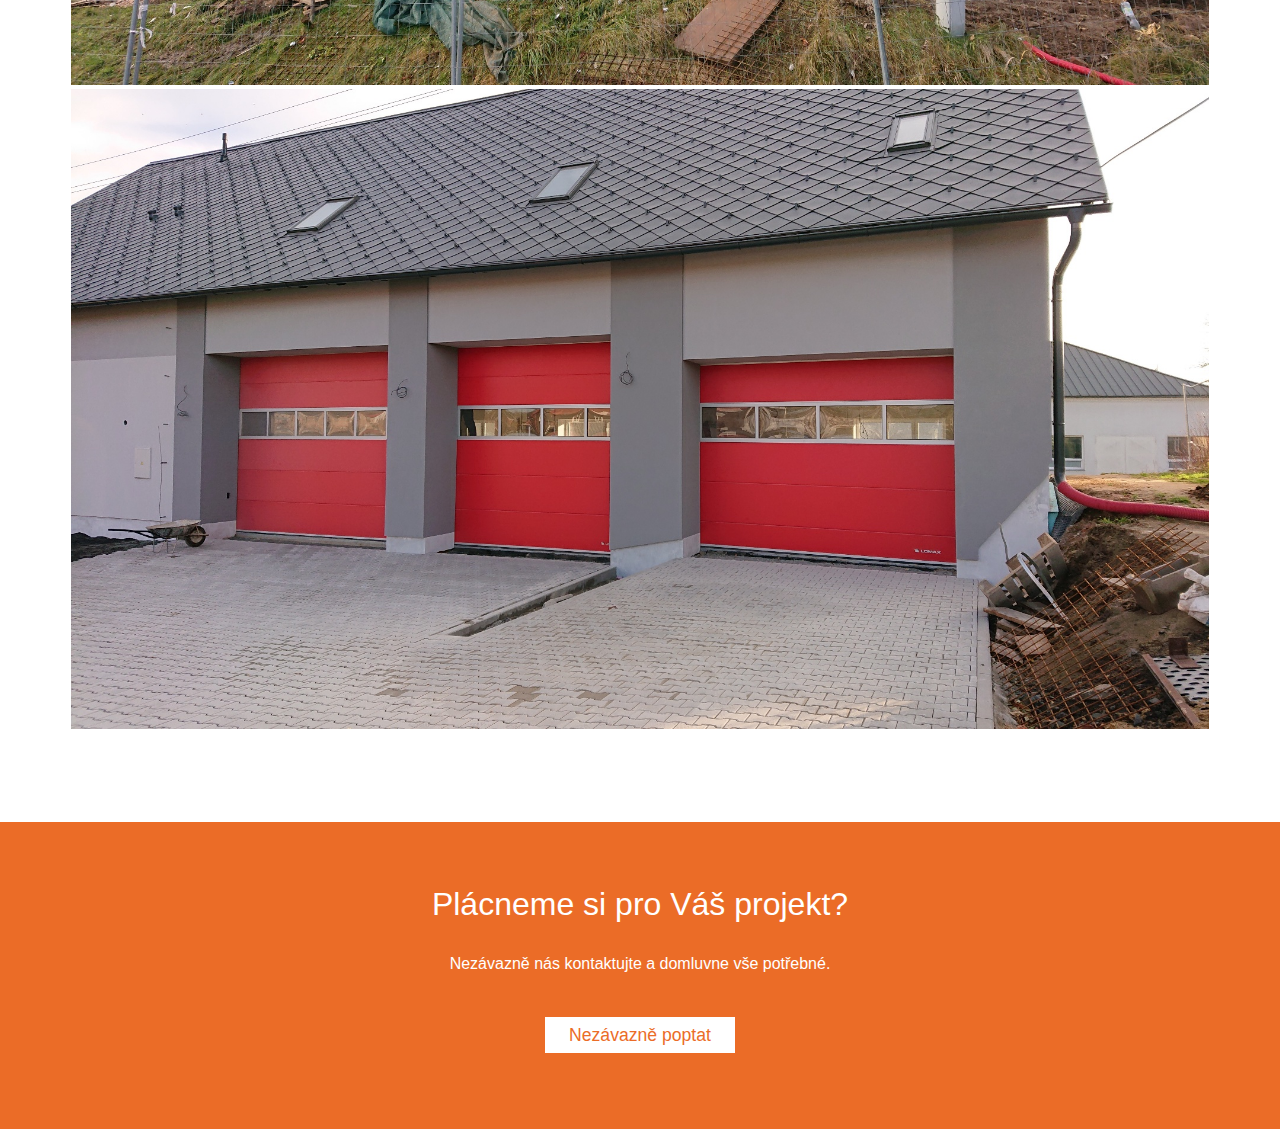
<file: html/hasicskazbrojnice.html>
<!DOCTYPE html>
<html lang="cs">
<head>
    <meta charset="UTF-8">
    <meta http-equiv="X-UA-Compatible" content="IE=edge">
    <meta name="viewport" content="width=device-width, initial-scale=1.0">
    <link rel="stylesheet" href="../css/main.css">
    <link rel="stylesheet" href="../css/normalize.css">
    <link rel="stylesheet" href="../css/desktop.css" media="screen and (min-width: 1281px)">
    <link rel="icon" href="../photos/logo.png">
    <title>Samoobslužná prádelna</title>
</head>
<body>
    <nav class="navbar">
        <a href="../index.html" class="navbar__logo"><img src="../photos/logo.png" alt="logo" width="130px"></a>
        <input class="burger-menu" type="checkbox" id="burger-menu"/>
        <p class="menu-text">MENU</p>
        <label class="hamb" for="burger-menu"><span class="hamb-line"></span></label>
    <menu class="navbar__menu">
        <div class="navbar__container">
            <li class="nav-item">
                <a class="nav-link" href="../index.html">DOMŮ</a>
            </li>

            <li class="nav-item">
                <a class="nav-link" href="../index.html#sluzby">SLUŽBY</a>
            </li>

            <li class="nav-item">
                <a class="nav-link" href="../html/reference.html">REFERENCE</a>
            </li>

            <li class="nav-item">
                <a class="nav-link" href="../html/onás.html">O NÁS</a>
            </li>

            <li class="nav-item">
                <a class="nav-link" href="../html/kontakt.html">KONTAKT</a>
            </li>      
        </div>        
        </menu>
    </nav>
    <div class="header header__main header__main--another">
        <div class="header__text header__text--another">
            <h1 class="header__heading header__heading--another"><strong>HM Building.cz s.r.o</strong> <br> <span class="header__subheading">liberecká stavební společnost</span></h1>
        </div>
        <a class="button button--header button--another" href="./index.html#sluzby">pokračovat</a>
    </div>
    <section class="reference-section">
        <div class="reference-section--text">
            <p><strong>Hasičská zbrojnice</strong></p>
            <p>Celková rekonstrukce hasičské zbrojnice v Rynolticích.</p>
        </div>
        <article class="reference-container reference__grid">
            <figure class="photo__grid">
                <img class="reference__photo gallery__img" src="../photos/hasicska-zbrojnice/reference-hz-01.jpeg" alt="Photo 1"></img>
            </figure>
            <figure class="photo__grid">
                <img class="reference__photo gallery__img" src="../photos/hasicska-zbrojnice/reference-hz-02.jpeg" alt="Photo 2"></img>
            </figure>
            <figure class="photo__grid">
                <img class="reference__photo gallery__img" src="../photos/hasicska-zbrojnice/reference-hz-03.jpeg" alt="Photo 3"></img>
            </figure>
            <figure class="photo__grid">
                <img class="reference__photo gallery__img" src="../photos/hasicska-zbrojnice/reference-hz-04.jpeg" alt="Photo 4"></img>
            </figure>
            <figure class="photo__grid">
                <img class="reference__photo gallery__img" src="../photos/hasicska-zbrojnice/reference-hz-05.jpeg" alt="Photo 5"></img>
            </figure>
            <figure class="photo__grid">
                <img class="reference__photo gallery__img" src="../photos/hasicska-zbrojnice/reference-hz-06.jpeg" alt="Photo 6"></img>
            </figure>
            <figure class="photo__grid">
                <img class="reference__photo gallery__img" src="../photos/hasicska-zbrojnice/reference-hz-07.jpeg" alt="Photo 7"></img>
            </figure>
            <figure class="photo__grid">
                <img class="reference__photo gallery__img" src="../photos/hasicska-zbrojnice/reference-hz-08.jpeg" alt="Photo 8"></img>
            </figure>
            <figure class="photo__grid">
                <img class="reference__photo gallery__img" src="../photos/hasicska-zbrojnice/reference-hz-09.jpeg " alt="Photo 9"></img>
            </figure>
            <figure class="photo__grid">
                <img class="reference__photo gallery__img" src="../photos/hasicska-zbrojnice/reference-hz-10.jpeg" alt="Photo 10"></img>
            </figure>
            <figure class="photo__grid">
                <img class="reference__photo gallery__img" src="../photos/hasicska-zbrojnice/reference-hz-11.jpeg" alt="Photo 11"></img>
            </figure>
            <figure class="photo__grid">
                <img class="reference__photo gallery__img" src="../photos/hasicska-zbrojnice/reference-hz-12.jpeg" alt="Photo 12"></img>
            </figure>
            <figure class="photo__grid">
                <img class="reference__photo gallery__img" src="../photos/hasicska-zbrojnice/reference-hz-14.jpeg" alt="Photo 14"></img>
            </figure>
            <figure class="photo__grid photo__grid--stairs">
                <img class="reference__photo gallery__img" src="../photos/hasicska-zbrojnice/reference-hz-15.jpeg" alt="Photo 15"></img>
            </figure>
            <figure class="photo__grid">
                <img class="reference__photo gallery__img" src="../photos/hasicska-zbrojnice/reference-hz-16.jpeg" alt="Photo 16"></img>
            </figure>
            <figure class="photo__grid">
                <img class="reference__photo gallery__img" src="../photos/hasicska-zbrojnice/reference-hz-17.jpeg" alt="Photo 17"></img>
            </figure>
            <figure class="photo__grid">
                <img class="reference__photo gallery__img" src="../photos/hasicska-zbrojnice/reference-hz-18.jpeg" alt="Photo 18"></img>
            </figure>
            <figure class="photo__grid">
                <img class="reference__photo gallery__img" src="../photos/hasicska-zbrojnice/reference-hz-last.jpeg" alt="Photo 19"></img>
            </figure>
        </article>
    </section>
    <footer class="footer__text">
        <p>Plácneme si pro Váš projekt?</p>
        <p>Nezávazně nás kontaktujte a domluvne vše potřebné.</p>
        <a class="button button--white" href="./kontakt.html">Nezávazně poptat</a>
    </footer>
</body>
</html>
</file>
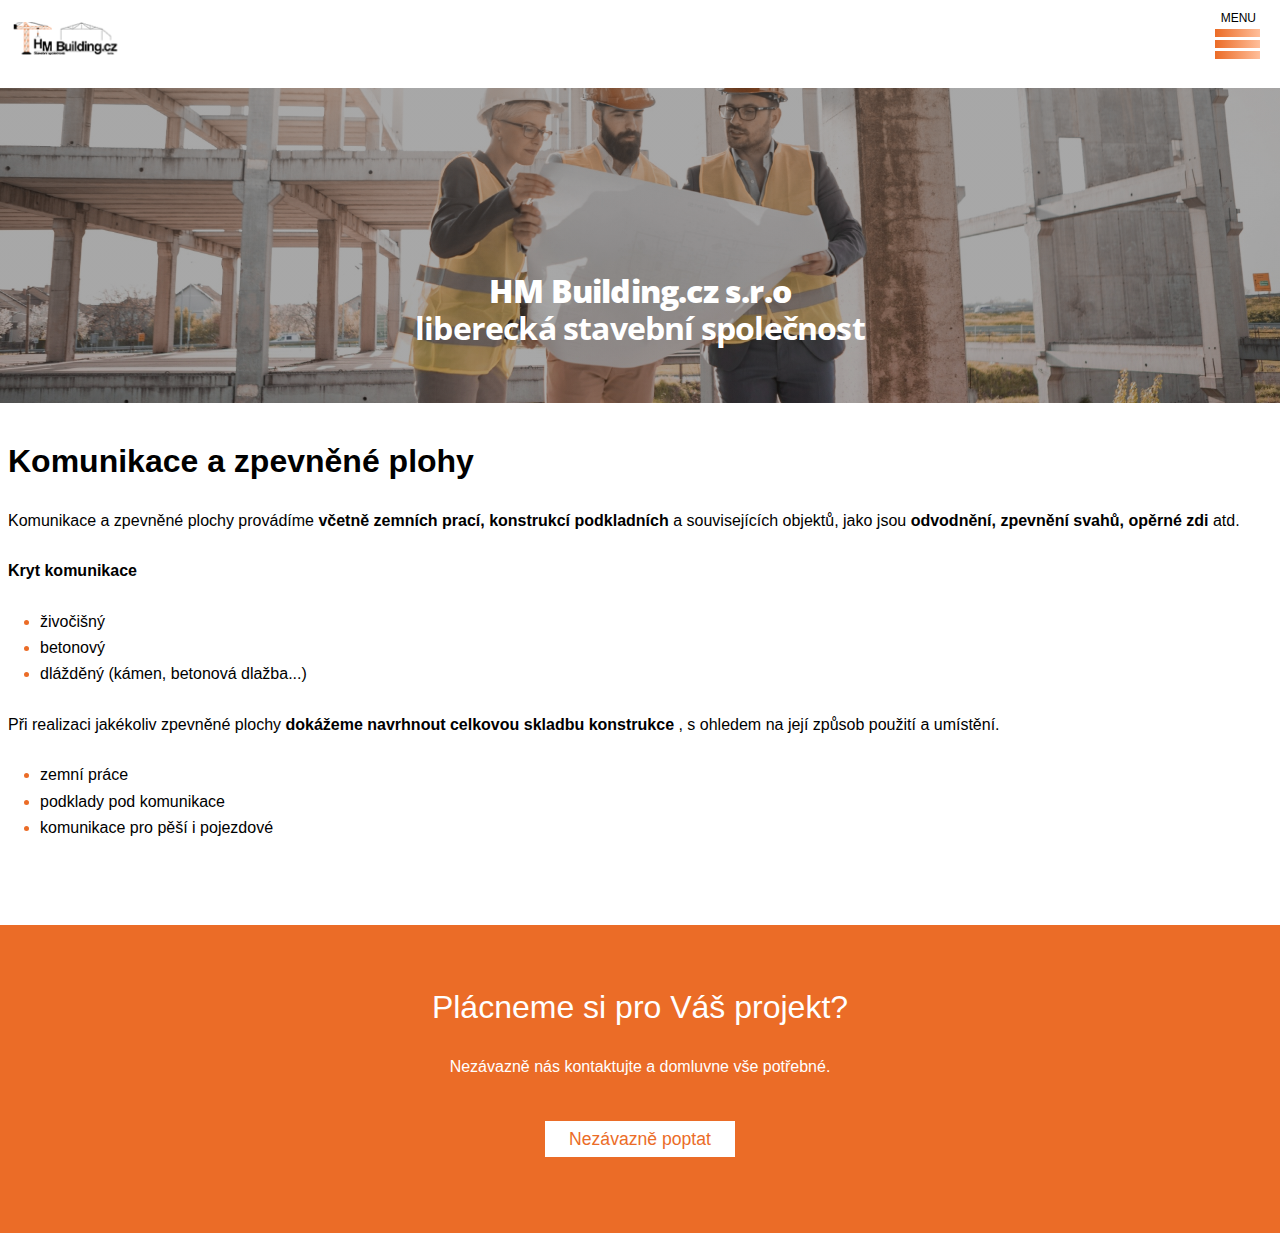
<file: html/komunikace.html>
<!DOCTYPE html>
<html lang="cs">
<head>
    <meta charset="UTF-8">
    <meta http-equiv="X-UA-Compatible" content="IE=edge">
    <meta name="viewport" content="width=device-width, initial-scale=1.0">
    <link rel="stylesheet" href="../css/main.css">
    <link rel="stylesheet" href="../css/normalize.css">
    <link rel="stylesheet" href="../css/desktop.css" media="screen and (min-width: 1281px)">
    <link rel="icon" href="../photos/logo.png">
    <title>Komunikace</title>
</head>
<body>
    <nav class="navbar">
        <a href="../index.html" class="navbar__logo"><img src="../photos/logo.png" alt="logo" width="130px"></a>
        <input class="burger-menu" type="checkbox" id="burger-menu"/>
        <p class="menu-text">MENU</p>
        <label class="hamb" for="burger-menu"><span class="hamb-line"></span></label>
    <menu class="navbar__menu">
        <div class="navbar__container">
            <li class="nav-item">
                <a class="nav-link" href="../index.html">DOMŮ</a>
            </li>

            <li class="nav-item">
                <a class="nav-link" href="../index.html#sluzby">SLUŽBY</a>
            </li>

            <li class="nav-item">
                <a class="nav-link" href="../html/reference.html">REFERENCE</a>
            </li>

            <li class="nav-item">
                <a class="nav-link" href="../html/onás.html">O NÁS</a>
            </li>

            <li class="nav-item">
                <a class="nav-link" href="../html/kontakt.html">KONTAKT</a>
            </li>      
        </div>      
        </menu>
    </nav>
    <div class="header header__main header__main--another">
        <div class="header__text header__text--another">
            <h1 class="header__heading header__heading--another"><strong>HM Building.cz s.r.o</strong> <br> <span class="header__subheading">liberecká stavební společnost</span></h1>
        </div>
        <a class="button button--header button--another" href="./index.html#sluzby">pokračovat</a>
    </div>
    <section class="sluzby-section">
        <p><strong>Komunikace a zpevněné plohy</strong></p>
        <p class="sluzby-section--underheading">Komunikace a zpevněné plochy provádíme <strong>včetně zemních prací, konstrukcí podkladních</strong> a souvisejících objektů, jako jsou <strong>odvodnění, zpevnění svahů, opěrné zdi</strong> atd.</p>
        <p class="list__heading"><strong>Kryt komunikace</strong></p>
        <ul>
            <li>živočišný</li>
            <li>betonový</li>  
            <li>dlážděný (kámen, betonová dlažba...)</li>
        </ul>
        <p class="list__heading">Při realizaci jakékoliv zpevněné plochy <strong>dokážeme navrhnout celkovou skladbu konstrukce</strong>  , s ohledem na její způsob použití a umístění.</p>
        <ul>
            <li>zemní práce</li>
            <li>podklady pod komunikace</li> 
            <li>komunikace pro pěší i pojezdové</li>
        </ul>
    </section>
    <footer class="footer__text">
        <p>Plácneme si pro Váš projekt?</p>
        <p>Nezávazně nás kontaktujte a domluvne vše potřebné.</p>
        <a class="button button--white" href="./kontakt.html">Nezávazně poptat</a>
    </footer>
</body>
</html>
</file>
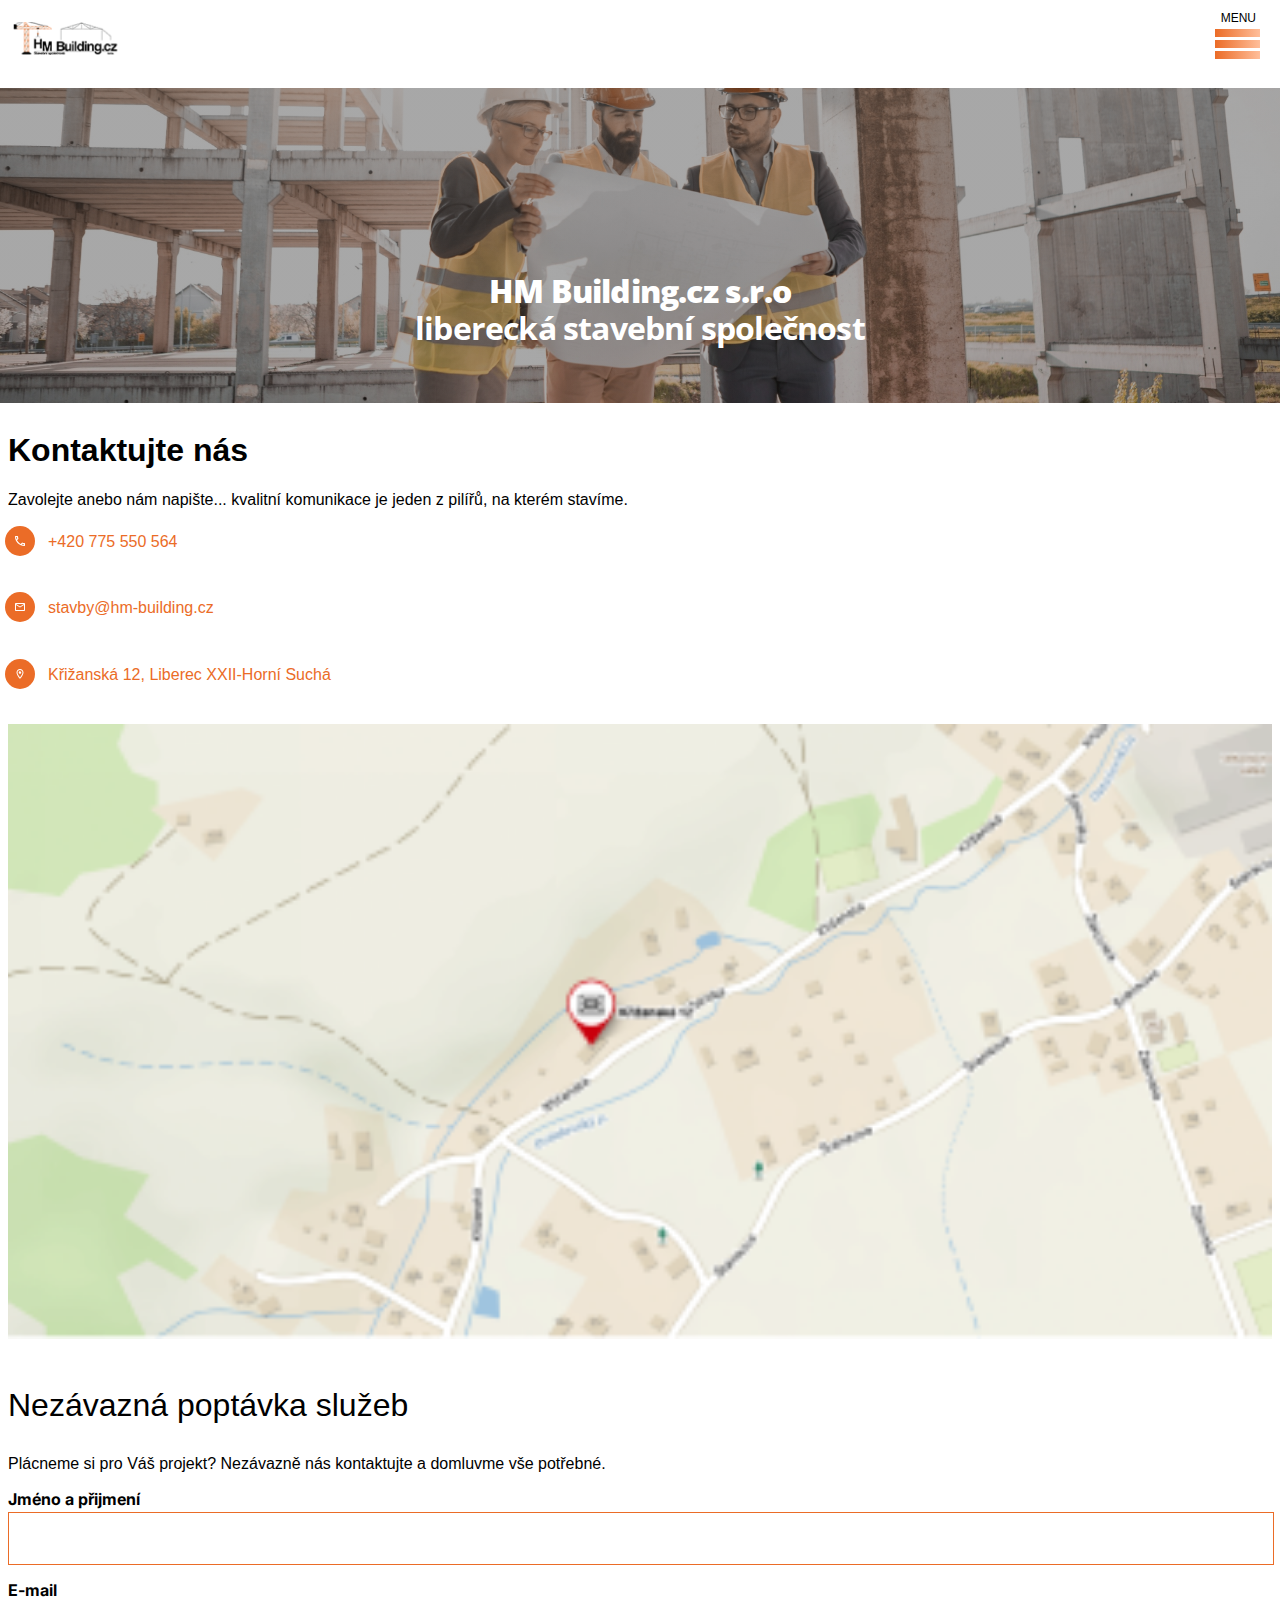
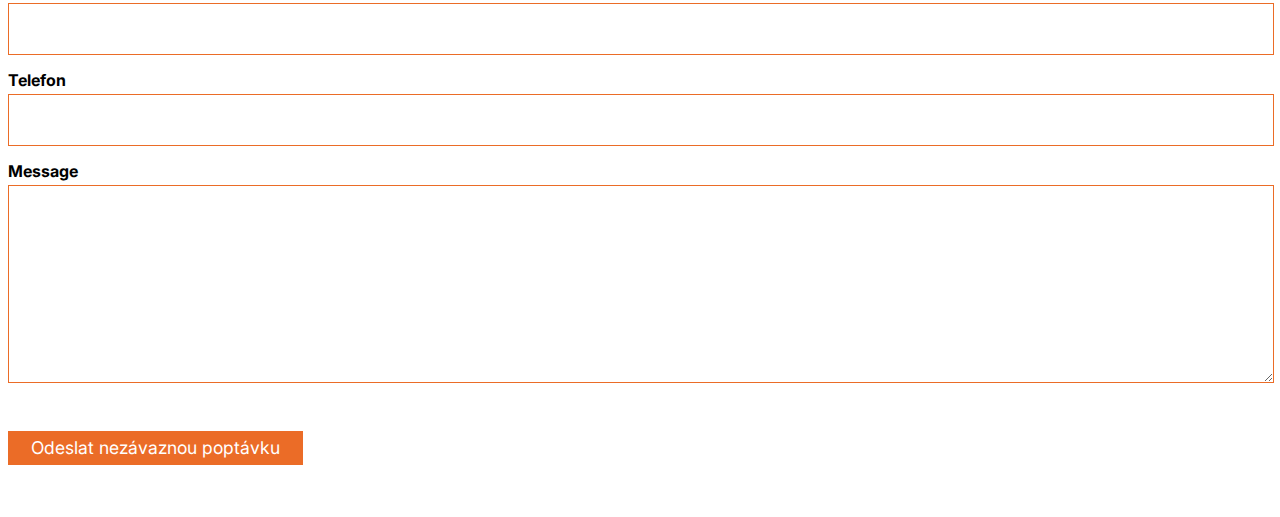
<file: html/kontakt.html>
<!DOCTYPE html>
<html lang="cs">
<head>
    <meta charset="UTF-8">
    <meta http-equiv="X-UA-Compatible" content="IE=edge">
    <meta name="viewport" content="width=device-width, initial-scale=1.0">
    <link rel="stylesheet" href="../css/main.css">
    <link rel="stylesheet" href="../css/normalize.css">
    <link rel="stylesheet" href="../css/desktop.css" media="screen and (min-width: 1281px)">
    <link rel="icon" href="../photos/logo.png">
    <title>Kontakt</title>
</head>
<body>
    <nav class="navbar">
        <a href="../index.html" class="navbar__logo"><img src="../photos/logo.png" alt="logo" width="130px"></a>
        <input class="burger-menu" type="checkbox" id="burger-menu"/>
        <p class="menu-text">MENU</p>
        <label class="hamb" for="burger-menu"><span class="hamb-line"></span></label>
    <menu class="navbar__menu">
        <div class="navbar__container">
            <li class="nav-item">
                <a class="nav-link" href="../index.html">DOMŮ</a>
            </li>

            <li class="nav-item">
                <a class="nav-link" href="../index.html#sluzby">SLUŽBY</a>
            </li>

            <li class="nav-item">
                <a class="nav-link" href="../html/reference.html">REFERENCE</a>
            </li>

            <li class="nav-item">
                <a class="nav-link" href="../html/onás.html">O NÁS</a>
            </li>

            <li class="nav-item">
                <a class="nav-link" href="../html/kontakt.html">KONTAKT</a>
            </li>      
        </div>       
        </menu>
    </nav>
    <div class="header header__main header__main--another">
        <div class="header__text header__text--another">
            <h1 class="header__heading header__heading--another"><strong>HM Building.cz s.r.o</strong> <br> <span class="header__subheading">liberecká stavební společnost</span></h1>
        </div>
        <a class="button button--header button--another" href="./index.html#sluzby">pokračovat</a>
    </div>
    <article class="kontakt__content">
        <div class="kontakt__content--text">
            <h1>Kontaktujte nás</h1>
            <p>Zavolejte anebo nám napište... kvalitní komunikace je jeden z pilířů, na kterém stavíme.</p>
        </div>
        <div class="kontakt__body">
            <section class="kontakt__item">
                <div class="icon">
                    <p class="icon-phone orange">+420 775 550 564</p>                
                </div>
                <div class="icon">
                    <p class="icon-email orange">stavby@hm-building.cz</p>
                </div>
                <div class="icon">
                    <p class="icon-map orange">Křižanská 12, Liberec XXII-Horní Suchá</p>
                </div>
            </section>
            <picture class="kontakt__map">  
                <img class="map" src="../photos/mapa.png" alt="mapa"></img>
            </picture>
            <section class="formular__content">
                <p>Nezávazná poptávka služeb</p>
                <p>Plácneme si pro Váš projekt? Nezávazně nás kontaktujte a domluvme vše potřebné.</p>
                <form class="submission__formular">
                    <label for="first-name" class="formular-text">
                        <strong>Jméno a přijmení</strong>
                    </label>
                    <input type="text" class="input-formular jmeno">                               
                    <label for="email" class="formular-text">
                        <strong>E-mail</strong>
                    </label>                   
                    <input type="email" class="input-formular email">                   
                    <label for="phone" class="formular-text">
                        <strong>Telefon</strong>
                    </label>                   
                    <input type="telefon" class="input-formular phone">                           
                    <label for="zprava" class="formular-text">
                        <strong>Message</strong>
                    </label>                   
                    <textarea class="zprava"></textarea>                   
                    <a class="button button--center" href="#">Odeslat nezávaznou poptávku</a>
                </form>
            </section>
        </div>
    </article>
</body>
</html>
</file>
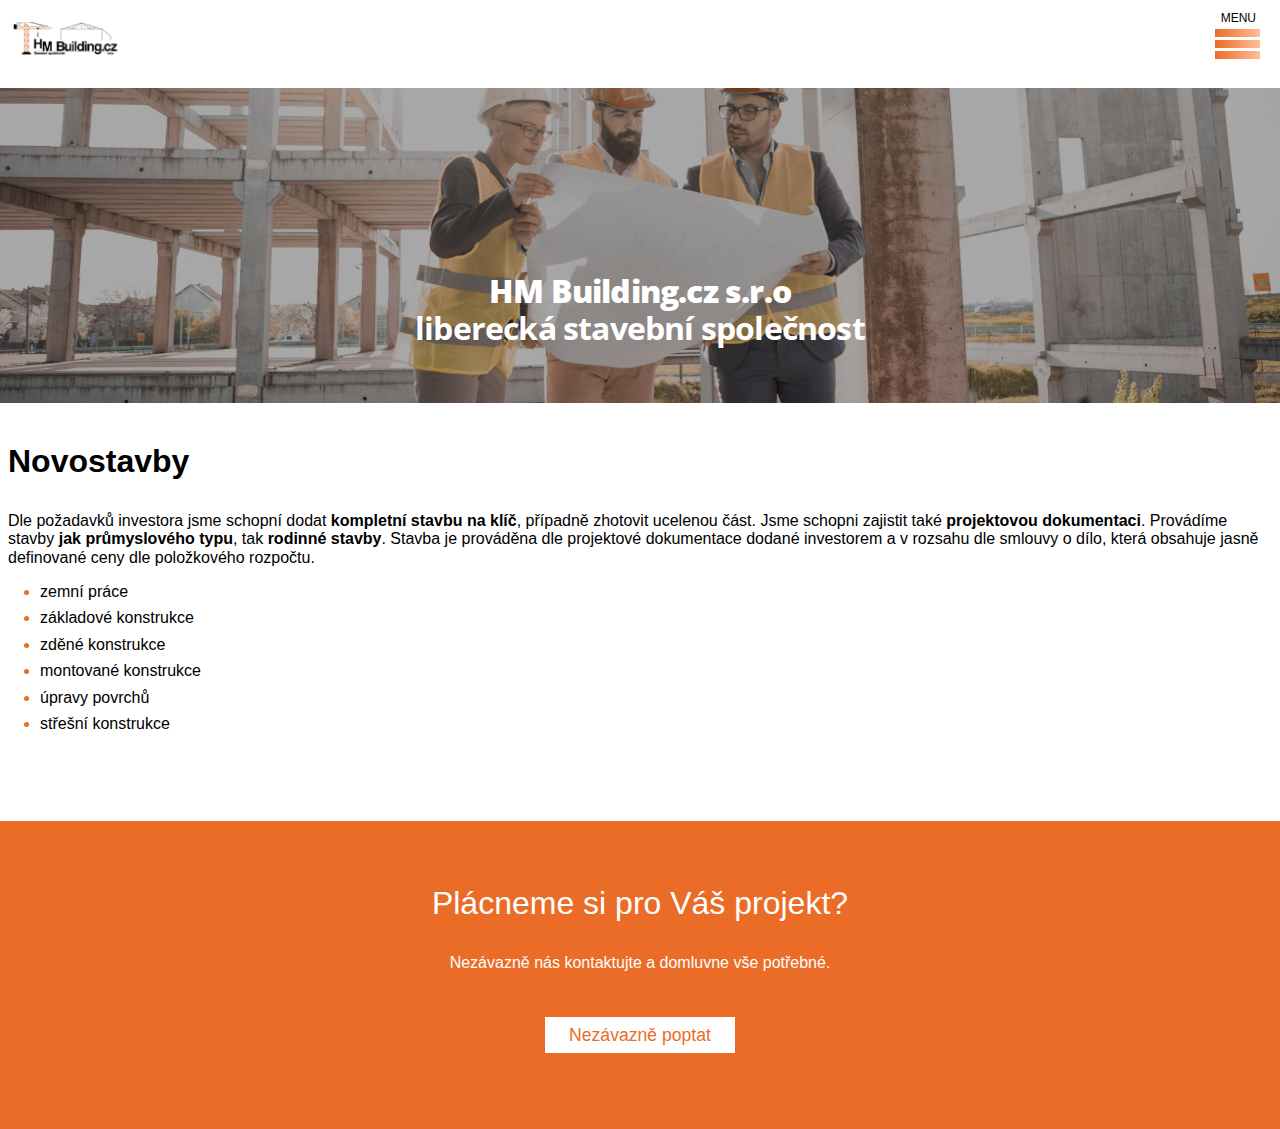
<file: html/novostavby.html>
<!DOCTYPE html>
<html lang="cs">
<head>
    <meta charset="UTF-8">
    <meta http-equiv="X-UA-Compatible" content="IE=edge">
    <meta name="viewport" content="width=device-width, initial-scale=1.0">
    <link rel="stylesheet" href="../css/main.css">
    <link rel="stylesheet" href="../css/normalize.css">
    <link rel="stylesheet" href="../css/desktop.css" media="screen and (min-width: 1281px)">
    <link rel="icon" href="../photos/logo.png">
    <title>Novostavby</title>
</head>
<body>
    <nav class="navbar">
        <a href="../index.html" class="navbar__logo"><img src="../photos/logo.png" alt="logo" width="130px"></a>
        <input class="burger-menu" type="checkbox" id="burger-menu"/>
        <p class="menu-text">MENU</p>
        <label class="hamb" for="burger-menu"><span class="hamb-line"></span></label>
    <menu class="navbar__menu">
        <div class="navbar__container">
            <li class="nav-item">
                <a class="nav-link" href="../index.html">DOMŮ</a>
            </li>

            <li class="nav-item">
                <a class="nav-link" href="../index.html#sluzby">SLUŽBY</a>
            </li>

            <li class="nav-item">
                <a class="nav-link" href="../html/reference.html">REFERENCE</a>
            </li>

            <li class="nav-item">
                <a class="nav-link" href="../html/onás.html">O NÁS</a>
            </li>

            <li class="nav-item">
                <a class="nav-link" href="../html/kontakt.html">KONTAKT</a>
            </li>      
        </div>       
        </menu>
    </nav>
    <div class="header header__main header__main--another">
        <div class="header__text header__text--another">
            <h1 class="header__heading header__heading--another"><strong>HM Building.cz s.r.o</strong> <br> <span class="header__subheading">liberecká stavební společnost</span></h1>
        </div>
        <a class="button button--header button--another" href="./index.html#sluzby">pokračovat</a>
    </div>
    <section class="sluzby-section">
        <p><strong>Novostavby</strong></p>
        <p class="sluzby-section--underheading">Dle požadavků investora jsme schopní dodat <strong>kompletní stavbu na klíč</strong>, případně zhotovit ucelenou část. Jsme schopni zajistit také <strong>projektovou dokumentaci</strong>. Provádíme stavby <strong>jak průmyslového typu</strong>, tak <strong>rodinné stavby</strong>. Stavba je prováděna dle projektové dokumentace dodané investorem 
            a v rozsahu dle smlouvy o dílo, která obsahuje jasně definované ceny dle položkového rozpočtu.</p>
        <ul>
            <li>zemní práce</li>
            <li>základové konstrukce</li>  
            <li>zděné konstrukce</li>
            <li>montované konstrukce</li>
            <li>úpravy povrchů</li> 
            <li>střešní konstrukce</li>
        </ul>
    </section>
    <footer class="footer__text">
        <p>Plácneme si pro Váš projekt?</p>
        <p>Nezávazně nás kontaktujte a domluvne vše potřebné.</p>
        <a class="button button--white" href="./kontakt.html">Nezávazně poptat</a>
    </footer>
</body>
</html>
</file>
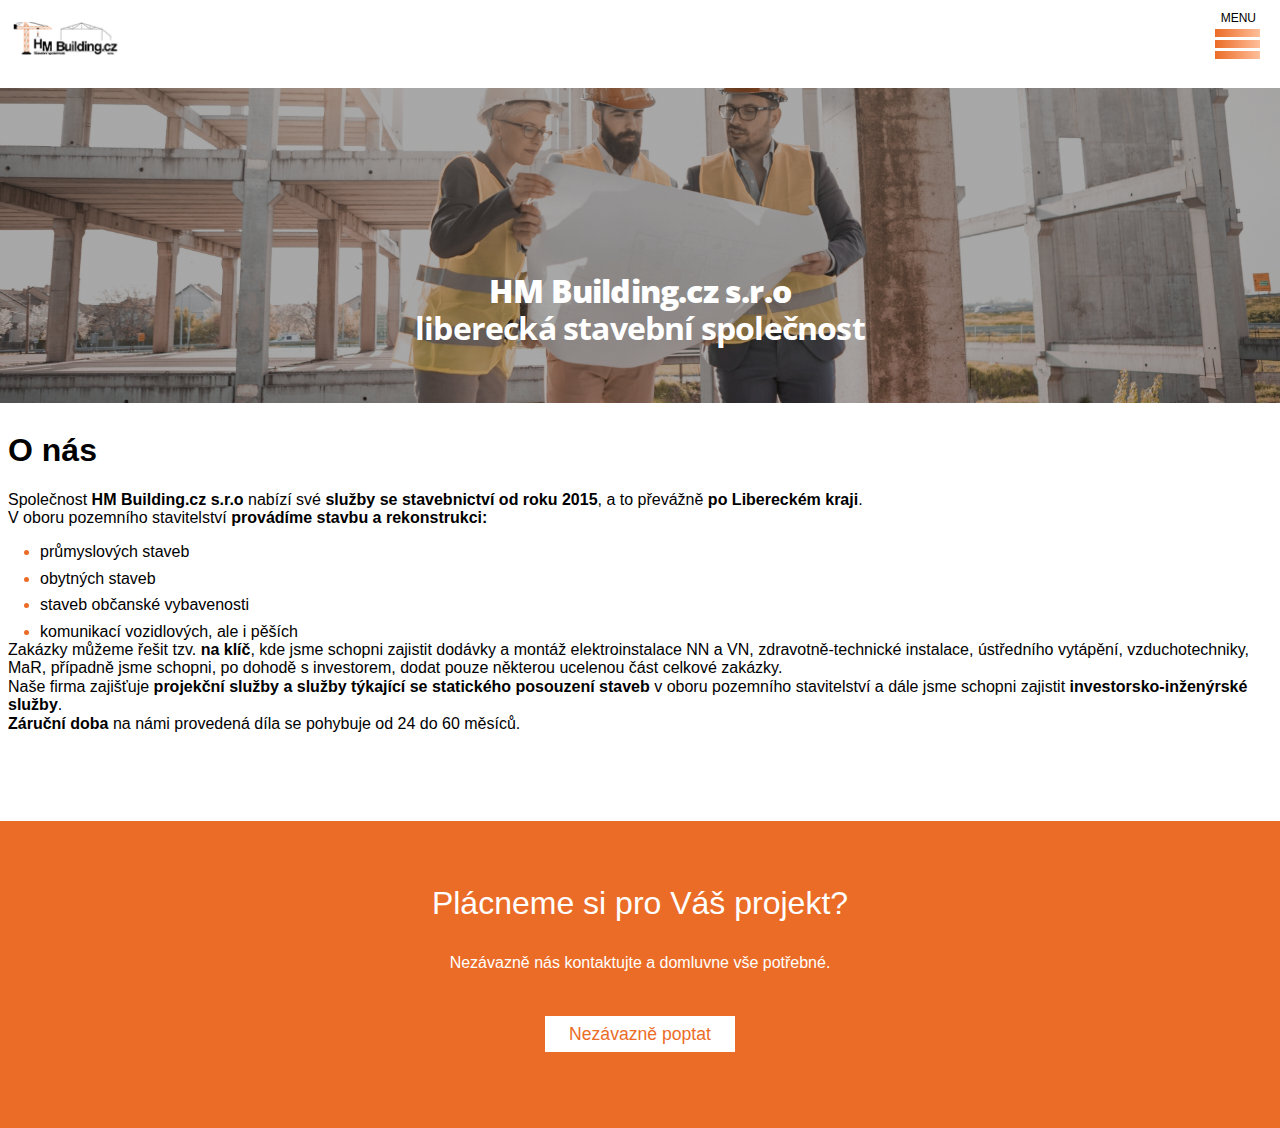
<file: html/onás.html>
<!DOCTYPE html>
<html lang="cs">
<head>
    <meta charset="UTF-8">
    <meta http-equiv="X-UA-Compatible" content="IE=edge">
    <meta name="viewport" content="width=device-width, initial-scale=1.0">
    <link rel="stylesheet" href="../css/main.css">
    <link rel="stylesheet" href="../css/normalize.css">
    <link rel="stylesheet" href="../css/desktop.css" media="screen and (min-width: 1281px)">
    <link rel="icon" href="../photos/logo.png">
    <title>O nás</title>
</head>
<body>
    <nav class="navbar">
        <a href="../index.html" class="navbar__logo"><img src="../photos/logo.png" alt="logo" width="130px"></a>
        <input class="burger-menu" type="checkbox" id="burger-menu"/>
        <p class="menu-text">MENU</p>
        <label class="hamb" for="burger-menu"><span class="hamb-line"></span></label>
    <menu class="navbar__menu">
        <div class="navbar__container">
            <li class="nav-item">
                <a class="nav-link" href="../index.html">DOMŮ</a>
            </li>

            <li class="nav-item">
                <a class="nav-link" href="../index.html#sluzby">SLUŽBY</a>
            </li>

            <li class="nav-item">
                <a class="nav-link" href="../html/reference.html">REFERENCE</a>
            </li>

            <li class="nav-item">
                <a class="nav-link" href="../html/onás.html">O NÁS</a>
            </li>

            <li class="nav-item">
                <a class="nav-link" href="../html/kontakt.html">KONTAKT</a>
            </li>      
        </div>      
        </menu>
    </nav>
    <div class="header header__main header__main--another">
        <div class="header__text header__text--another">
            <h1 class="header__heading header__heading--another"><strong>HM Building.cz s.r.o</strong> <br> <span class="header__subheading">liberecká stavební společnost</span></h1>
        </div>
        <a class="button button--header button--another" href="./index.html#sluzby">pokračovat</a>
    </div>
    <header class="sluzby-section">
        <h1>O nás</h1>
        <p>Společnost <strong>HM Building.cz s.r.o</strong> nabízí své <strong>služby se stavebnictví
        od roku 2015</strong>, a to převážně <strong>po Libereckém kraji</strong>.</p>
        <p>V oboru pozemního stavitelství <strong>provádíme stavbu a rekonstrukci:</strong></p>
        <ul class="seznam-onas">
            <li>průmyslových staveb</li>
            <li>obytných staveb</li>
            <li>staveb občanské vybavenosti</li>
            <li>komunikací vozidlových, ale i pěších</li>
        </ul>
        <p>Zakázky můžeme řešit tzv. <strong>na klíč</strong>, kde jsme schopni zajistit dodávky a montáž
        elektroinstalace NN a VN, zdravotně-technické instalace, ústředního vytápění, vzduchotechniky, MaR, případně jsme schopni,
        po dohodě s investorem, dodat pouze některou ucelenou část celkové zakázky.</p>
        <p>Naše firma zajišťuje <strong>projekční služby a služby týkající se statického posouzení staveb</strong>
        v oboru pozemního stavitelství a dále jsme schopni zajistit <strong>investorsko-inženýrské služby</strong>.</p>
        <p><strong>Záruční doba</strong> na námi provedená díla se pohybuje od 24 do 60 měsíců.</p>
    </header>
    <footer class="footer__text">
        <p>Plácneme si pro Váš projekt?</p>
        <p>Nezávazně nás kontaktujte a domluvne vše potřebné.</p>
        <a class="button button--white" href="./kontakt.html">Nezávazně poptat</a>
    </footer>
</body>
</html>
</file>
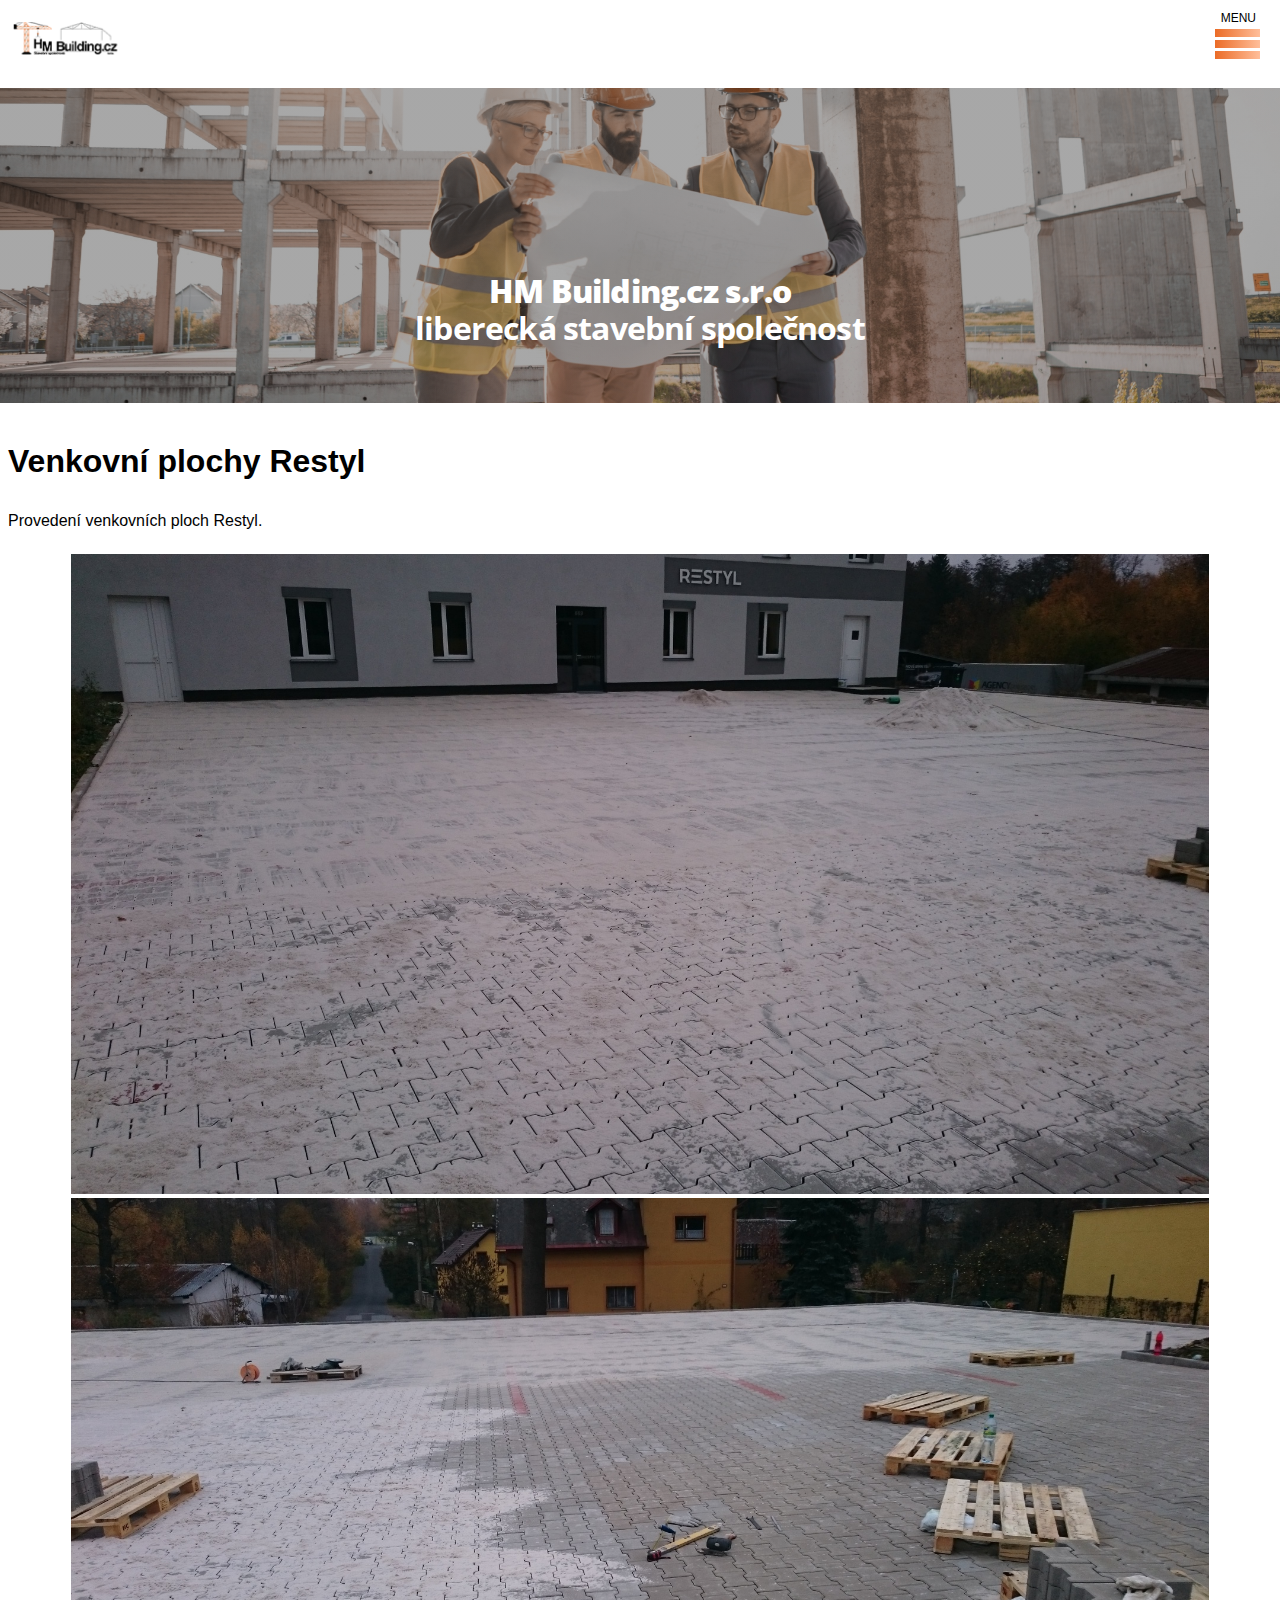
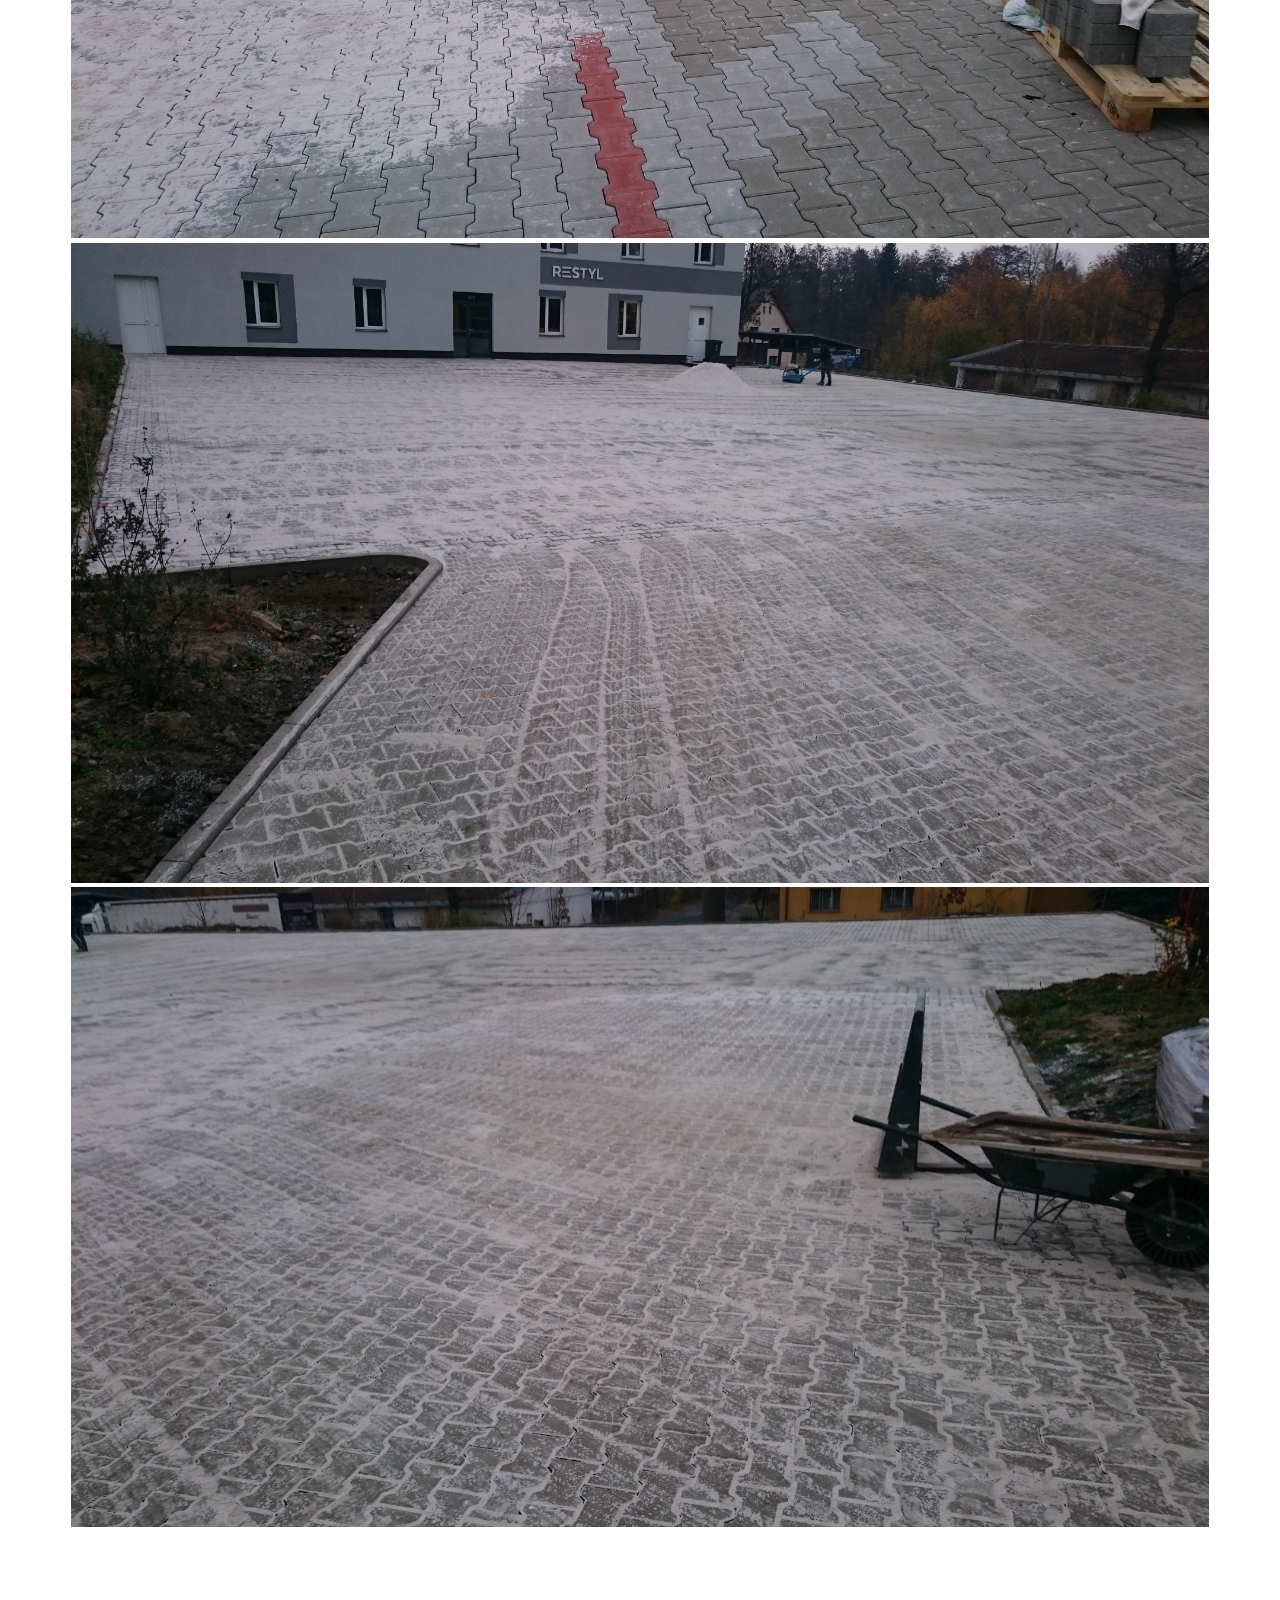
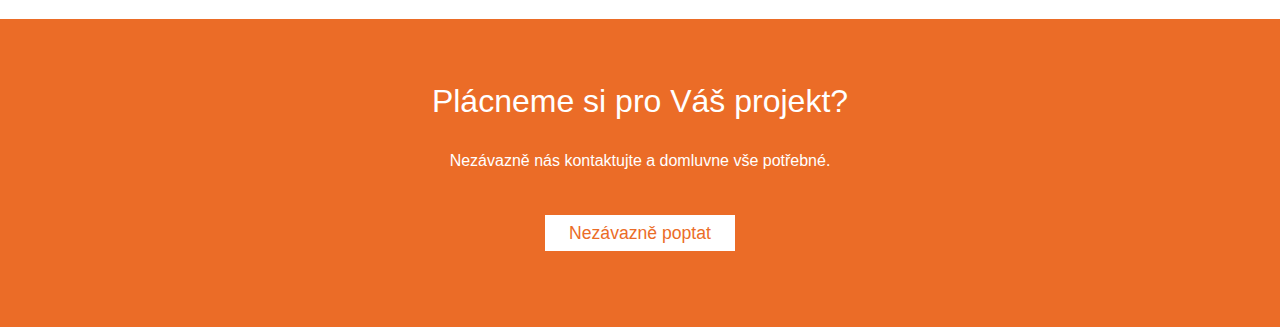
<file: html/plochy.html>
<!DOCTYPE html>
<html lang="cs">
<head>
    <meta charset="UTF-8">
    <meta http-equiv="X-UA-Compatible" content="IE=edge">
    <meta name="viewport" content="width=device-width, initial-scale=1.0">
    <link rel="stylesheet" href="../css/main.css">
    <link rel="stylesheet" href="../css/normalize.css">
    <link rel="stylesheet" href="../css/desktop.css" media="screen and (min-width: 1281px)">
    <link rel="icon" href="../photos/logo.png">
    <title>Samoobslužná prádelna</title>
</head>
<body>
    <nav class="navbar">
        <a href="../index.html" class="navbar__logo"><img src="../photos/logo.png" alt="logo" width="130px"></a>
        <input class="burger-menu" type="checkbox" id="burger-menu"/>
        <p class="menu-text">MENU</p>
        <label class="hamb" for="burger-menu"><span class="hamb-line"></span></label>
    <menu class="navbar__menu">
        <div class="navbar__container">
            <li class="nav-item">
                <a class="nav-link" href="../index.html">DOMŮ</a>
            </li>

            <li class="nav-item">
                <a class="nav-link" href="../index.html#sluzby">SLUŽBY</a>
            </li>

            <li class="nav-item">
                <a class="nav-link" href="../html/reference.html">REFERENCE</a>
            </li>

            <li class="nav-item">
                <a class="nav-link" href="../html/onás.html">O NÁS</a>
            </li>

            <li class="nav-item">
                <a class="nav-link" href="../html/kontakt.html">KONTAKT</a>
            </li>      
        </div>   
        </menu>
    </nav>
    <div class="header header__main header__main--another">
        <div class="header__text header__text--another">
            <h1 class="header__heading header__heading--another"><strong>HM Building.cz s.r.o</strong> <br> <span class="header__subheading">liberecká stavební společnost</span></h1>
        </div>
        <a class="button button--header button--another" href="./index.html#sluzby">pokračovat</a>
    </div>
    <section class="reference-section">
        <div class="reference-section--text">
            <p><strong>Venkovní plochy Restyl</strong></p>
            <p>Provedení venkovních ploch Restyl.</p>
        </div>
        <article class="reference-container reference__grid">
            <figure class="photo__grid">
                <img class="reference__photo gallery__img" src="../photos/plochy-restyl/reference-restyl-01.jpeg" alt="Photo 1"></img>
            </figure>
            <figure class="photo__grid">
                <img class="reference__photo gallery__img" src="../photos/plochy-restyl/reference-restyl-02.jpeg" alt="Photo 2"></img>
            </figure>
            <figure class="photo__grid">
                <img class="reference__photo gallery__img" src="../photos/plochy-restyl/reference-restyl-03.jpeg" alt="Photo 3"></img>
            </figure>
            <figure class="photo__grid">
                <img class="reference__photo gallery__img" src="../photos/plochy-restyl/reference-restyl-04.jpeg" alt="Photo 4"></img>
            </figure>
        </article>
    </section>
    <footer class="footer__text">
        <p>Plácneme si pro Váš projekt?</p>
        <p>Nezávazně nás kontaktujte a domluvne vše potřebné.</p>
        <a class="button button--white" href="./kontakt.html">Nezávazně poptat</a>
    </footer>
</body>
</html>
</file>
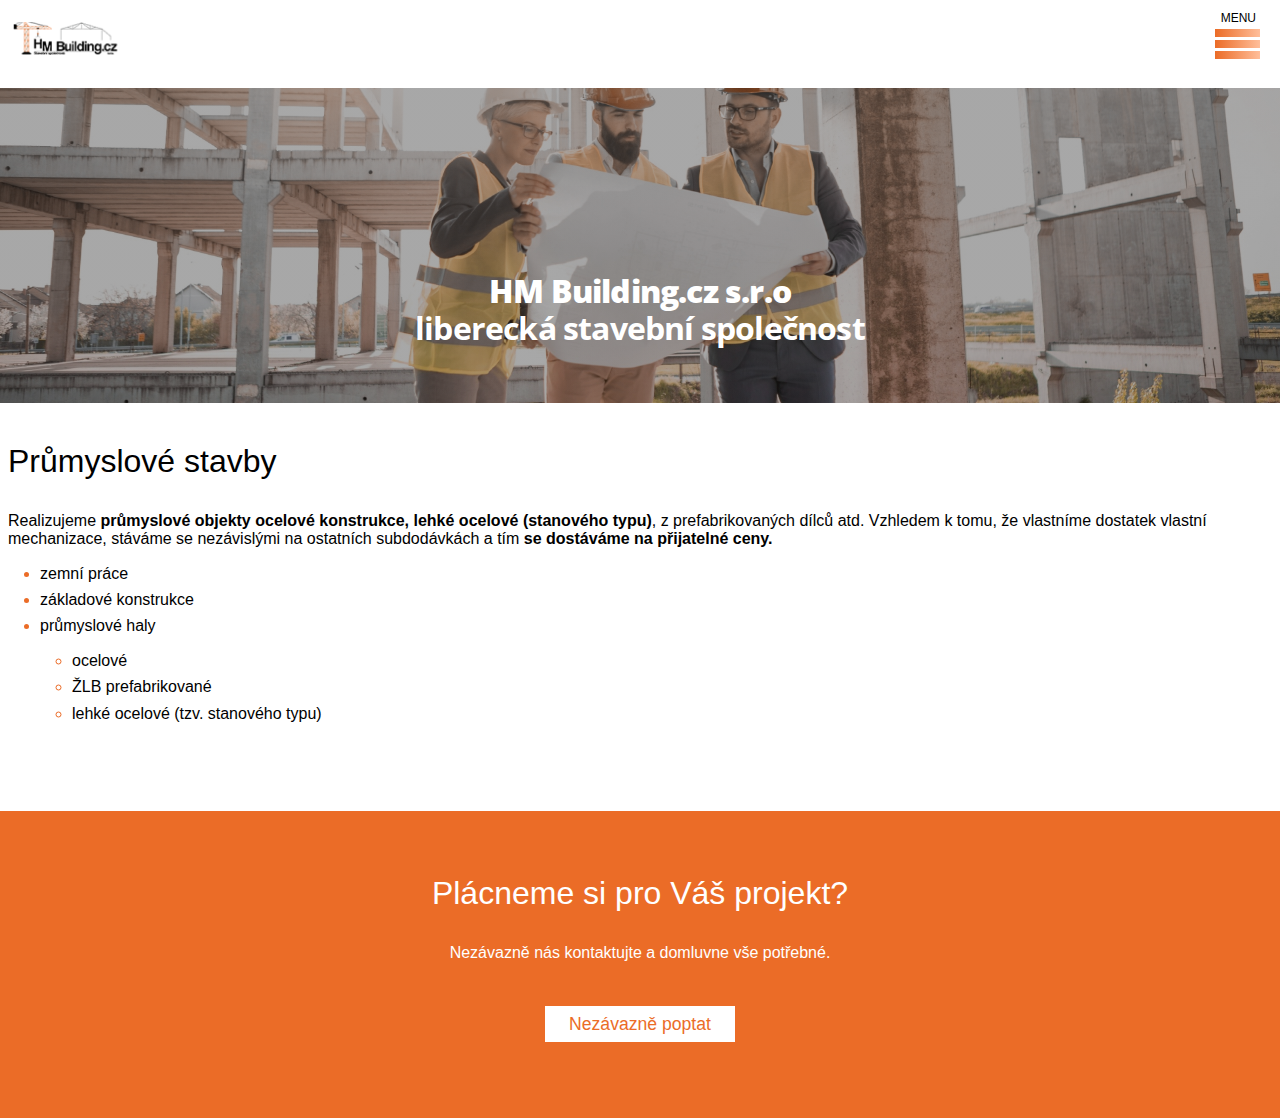
<file: html/prumyslovestavby.html>
<!DOCTYPE html>
<html lang="cs">
<head>
    <meta charset="UTF-8">
    <meta http-equiv="X-UA-Compatible" content="IE=edge">
    <meta name="viewport" content="width=device-width, initial-scale=1.0">
    <link rel="stylesheet" href="../css/main.css">
    <link rel="stylesheet" href="../css/normalize.css">
    <link rel="stylesheet" href="../css/desktop.css" media="screen and (min-width: 1281px)">
    <link rel="icon" href="../photos/logo.png">
    <title>Průmyslové stavby</title>
</head>
<body>
    <nav class="navbar">
        <a href="../index.html" class="navbar__logo"><img src="../photos/logo.png" alt="logo" width="130px"></a>
        <input class="burger-menu" type="checkbox" id="burger-menu"/>
        <p class="menu-text">MENU</p>
        <label class="hamb" for="burger-menu"><span class="hamb-line"></span></label>
    <menu class="navbar__menu">
        <div class="navbar__container">
            <li class="nav-item">
                <a class="nav-link" href="../index.html">DOMŮ</a>
            </li>

            <li class="nav-item">
                <a class="nav-link" href="../index.html#sluzby">SLUŽBY</a>
            </li>

            <li class="nav-item">
                <a class="nav-link" href="../html/reference.html">REFERENCE</a>
            </li>

            <li class="nav-item">
                <a class="nav-link" href="../html/onás.html">O NÁS</a>
            </li>

            <li class="nav-item">
                <a class="nav-link" href="../html/kontakt.html">KONTAKT</a>
            </li>      
        </div>       
        </menu>
    </nav>
    <div class="header header__main header__main--another">
        <div class="header__text header__text--another">
            <h1 class="header__heading header__heading--another"><strong>HM Building.cz s.r.o</strong> <br> <span class="header__subheading">liberecká stavební společnost</span></h1>
        </div>
        <a class="button button--header button--another" href="./index.html#sluzby">pokračovat</a>
    </div>
    <section class="sluzby-section">
        <p><storng>Průmyslové stavby</storng></p>
        <p class="sluzby-section--underheading">Realizujeme <strong>průmyslové objekty ocelové konstrukce, lehké ocelové (stanového typu)</strong>, z prefabrikovaných dílců atd. Vzhledem k tomu, že vlastníme dostatek vlastní mechanizace, stáváme se nezávislými na ostatních subdodávkách a tím <strong>se dostáváme na přijatelné ceny.</strong></p>
        <ul>
            <li>zemní práce</li>
            <li>základové konstrukce</li>  
            <li>průmyslové haly</li>
            <ul>
                <li>ocelové</li>
                <li>ŽLB prefabrikované</li> 
                <li>lehké ocelové (tzv. stanového typu)</li>
            </ul>   
        </ul>
    </section>
    <footer class="footer__text">
        <p>Plácneme si pro Váš projekt?</p>
        <p>Nezávazně nás kontaktujte a domluvne vše potřebné.</p>
        <a class="button button--white" href="./kontakt.html">Nezávazně poptat</a>
    </footer>
</body>
</html>
</file>
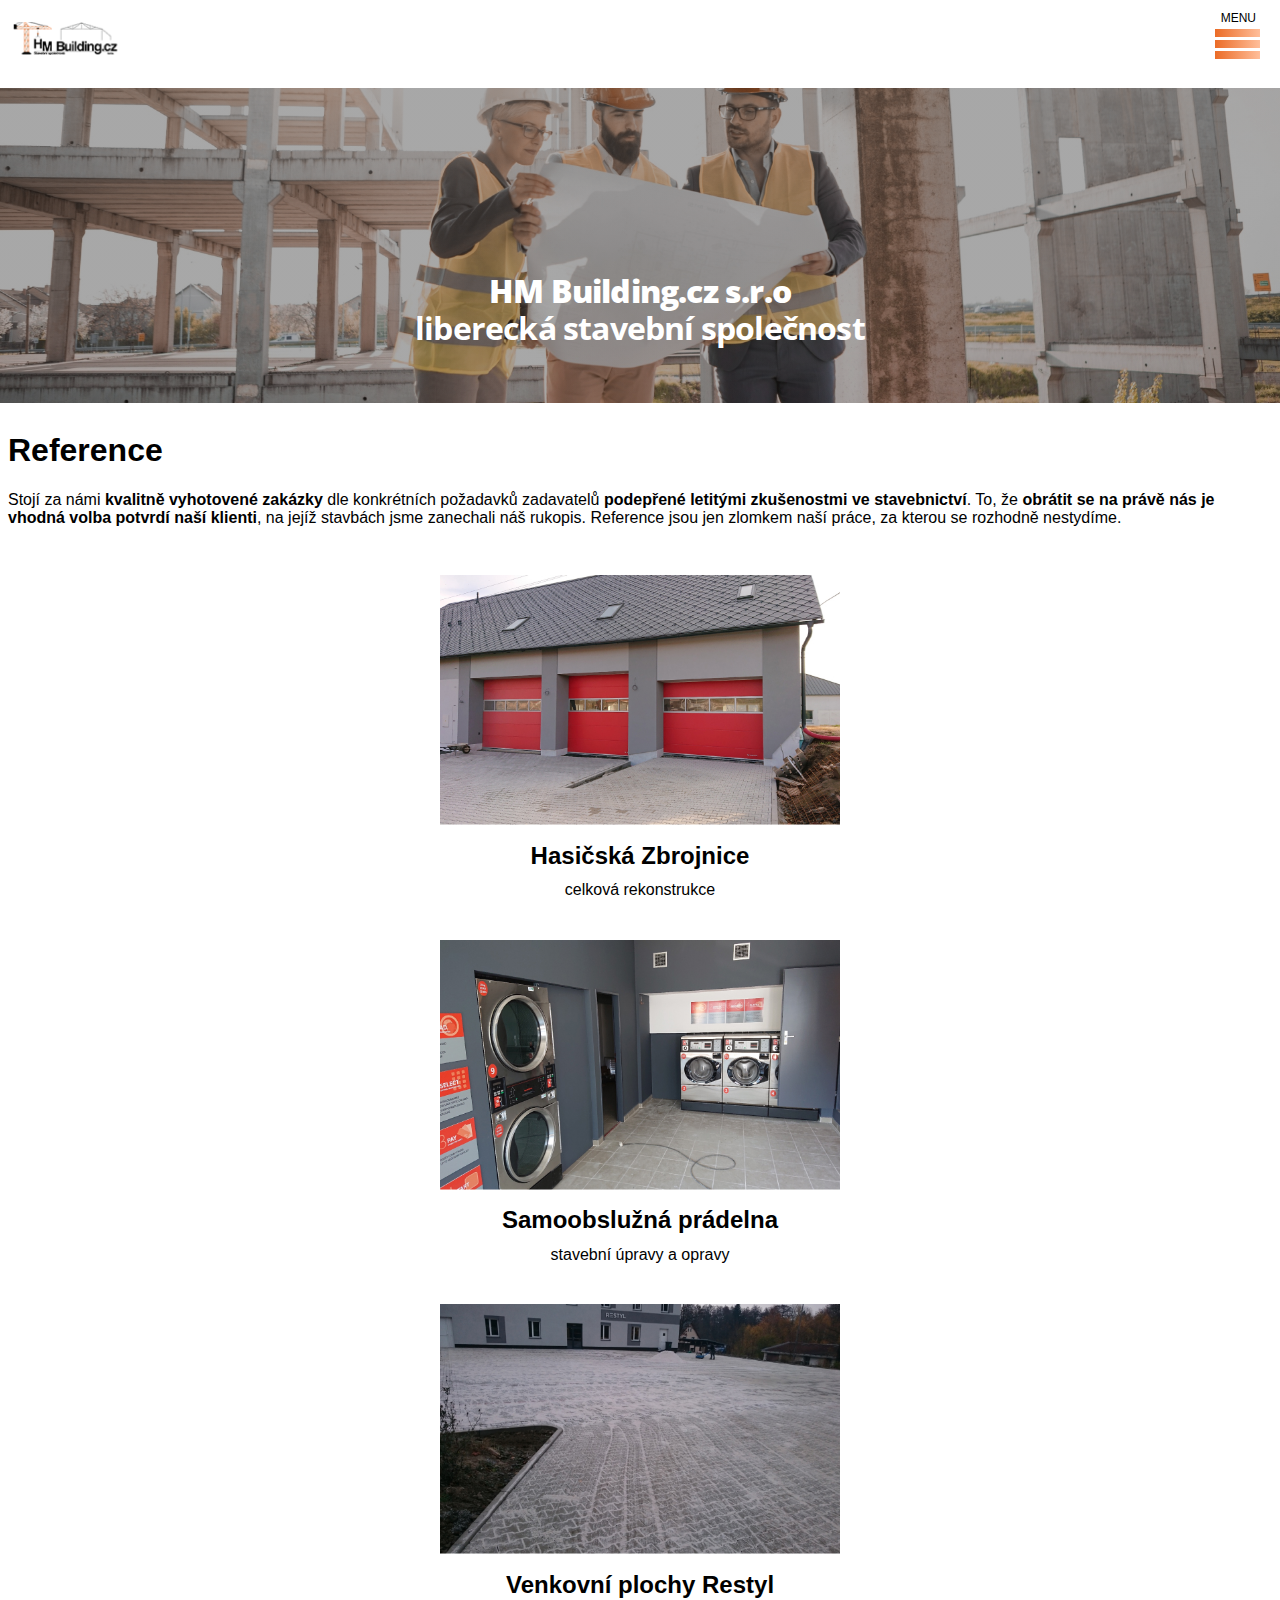
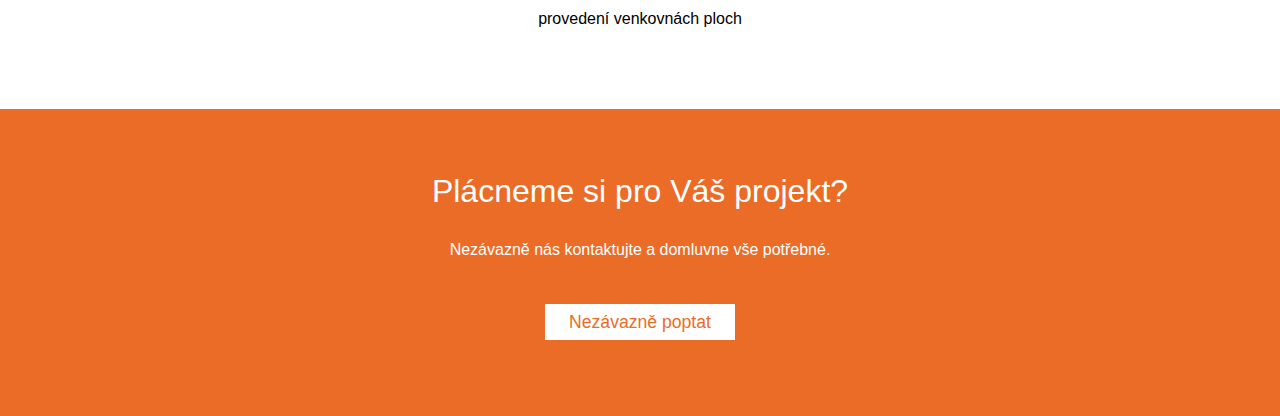
<file: html/reference.html>
<!DOCTYPE html>
<html lang="cs">
<head>
    <meta charset="UTF-8">
    <meta http-equiv="X-UA-Compatible" content="IE=edge">
    <meta name="viewport" content="width=device-width, initial-scale=1.0">
    <link rel="stylesheet" href="../css/main.css">
    <link rel="stylesheet" href="../css/normalize.css">
    <link rel="stylesheet" href="../css/desktop.css" media="screen and (min-width: 1281px)">
    <link rel="icon" href="../photos/logo.png">
    <title>Reference</title>
</head>
<body>
    <nav class="navbar">
        <a href="../index.html" class="navbar__logo"><img src="../photos/logo.png" alt="logo" width="130px"></a>
        <input class="burger-menu" type="checkbox" id="burger-menu"/>
        <p class="menu-text">MENU</p>
        <label class="hamb" for="burger-menu"><span class="hamb-line"></span></label>
    <menu class="navbar__menu">
        <div class="navbar__container">
            <li class="nav-item">
                <a class="nav-link" href="../index.html">DOMŮ</a>
            </li>

            <li class="nav-item">
                <a class="nav-link" href="../index.html#sluzby">SLUŽBY</a>
            </li>

            <li class="nav-item">
                <a class="nav-link" href="../html/reference.html">REFERENCE</a>
            </li>

            <li class="nav-item">
                <a class="nav-link" href="../html/onás.html">O NÁS</a>
            </li>

            <li class="nav-item">
                <a class="nav-link" href="../html/kontakt.html">KONTAKT</a>
            </li>      
        </div>       
        </menu>
    </nav>
    <div class="header header__main header__main--another">
        <div class="header__text header__text--another">
            <h1 class="header__heading header__heading--another"><strong>HM Building.cz s.r.o</strong> <br> <span class="header__subheading">liberecká stavební společnost</span></h1>
        </div>
        <a class="button button--header button--another" href="./index.html#sluzby">pokračovat</a>
    </div>
    <section class="reference">
        <article class="reference__info">
            <h1>Reference</h1>
            <p>Stojí za námi <strong>kvalitně vyhotovené zakázky</strong> dle konkrétních požadavků zadavatelů <strong>podepřené
            letitými zkušenostmi ve stavebnictví</strong>. To, že <strong>obrátit se na právě nás je vhodná volba potvrdí
            naší klienti</strong>, na jejíž stavbách jsme zanechali náš rukopis. Reference jsou jen zlomkem naší práce, za kterou 
            se rozhodně nestydíme.</p>
        </article>
        <section class="refrence__galerie">
            <article class="reference-container">
                <picture class="reference__photo">
                    <a href="./hasicskazbrojnice.html"><img class="galerie__photo galerie__photo--hasici" src="../photos/reference-hasicska-zbrojnice-600w.jpg" alt="zbrojnice"></img></a>
                </picture>
                <div class="reference_text">
                    <a href="./hasicskazbrojnice.html"><h2 class="reference_text--heading">Hasičská Zbrojnice</h2>
                    <a href="./hasicskazbrojnice.html"><p class="reference_text--underheading">celková rekonstrukce</p></a>
                </div>
            </article>
            <article class="reference-container">
                <picture class="reference__photo">
                    <a href="./samoobsluznapradelna.html"><img class="galerie__photo galerie__photo--pradelna" src="../photos/reference-pradelna-600w.jpg" alt="pradelna"></img></a>
                </picture>
                <div class="reference_text">
                    <a href="./samoobsluznapradelna.html"><h2 class="reference_text--heading">Samoobslužná prádelna</h2>
                    <a href="./samoobsluznapradelna.html"><p class="reference_text--underheading">stavební úpravy a opravy</p></a>
                </div>
            </article>
            <article class="reference-container">
                <picture class="reference__photo">
                    <a href="./plochy.html"><img class="galerie__photo galerie__photo--plocha" src="../photos/reference-plocha-600w.jpg" alt="plocha"></img></a>
                </picture>
                <div class="reference_text">
                    <a href="./plochy.html"><h2 class="reference_text--heading">Venkovní plochy Restyl</h2>
                    <a href="./plochy.html"><p class="reference_text--underheading">provedení venkovnách ploch</p></a>
                </div>
            </article>
            </section>
    </section>
<footer class="footer__text">
    <p>Plácneme si pro Váš projekt?</p>
    <p>Nezávazně nás kontaktujte a domluvne vše potřebné.</p>
    <a class="button button--white" href="./kontakt.html">Nezávazně poptat</a>
</footer>
</body>
</html>
</file>
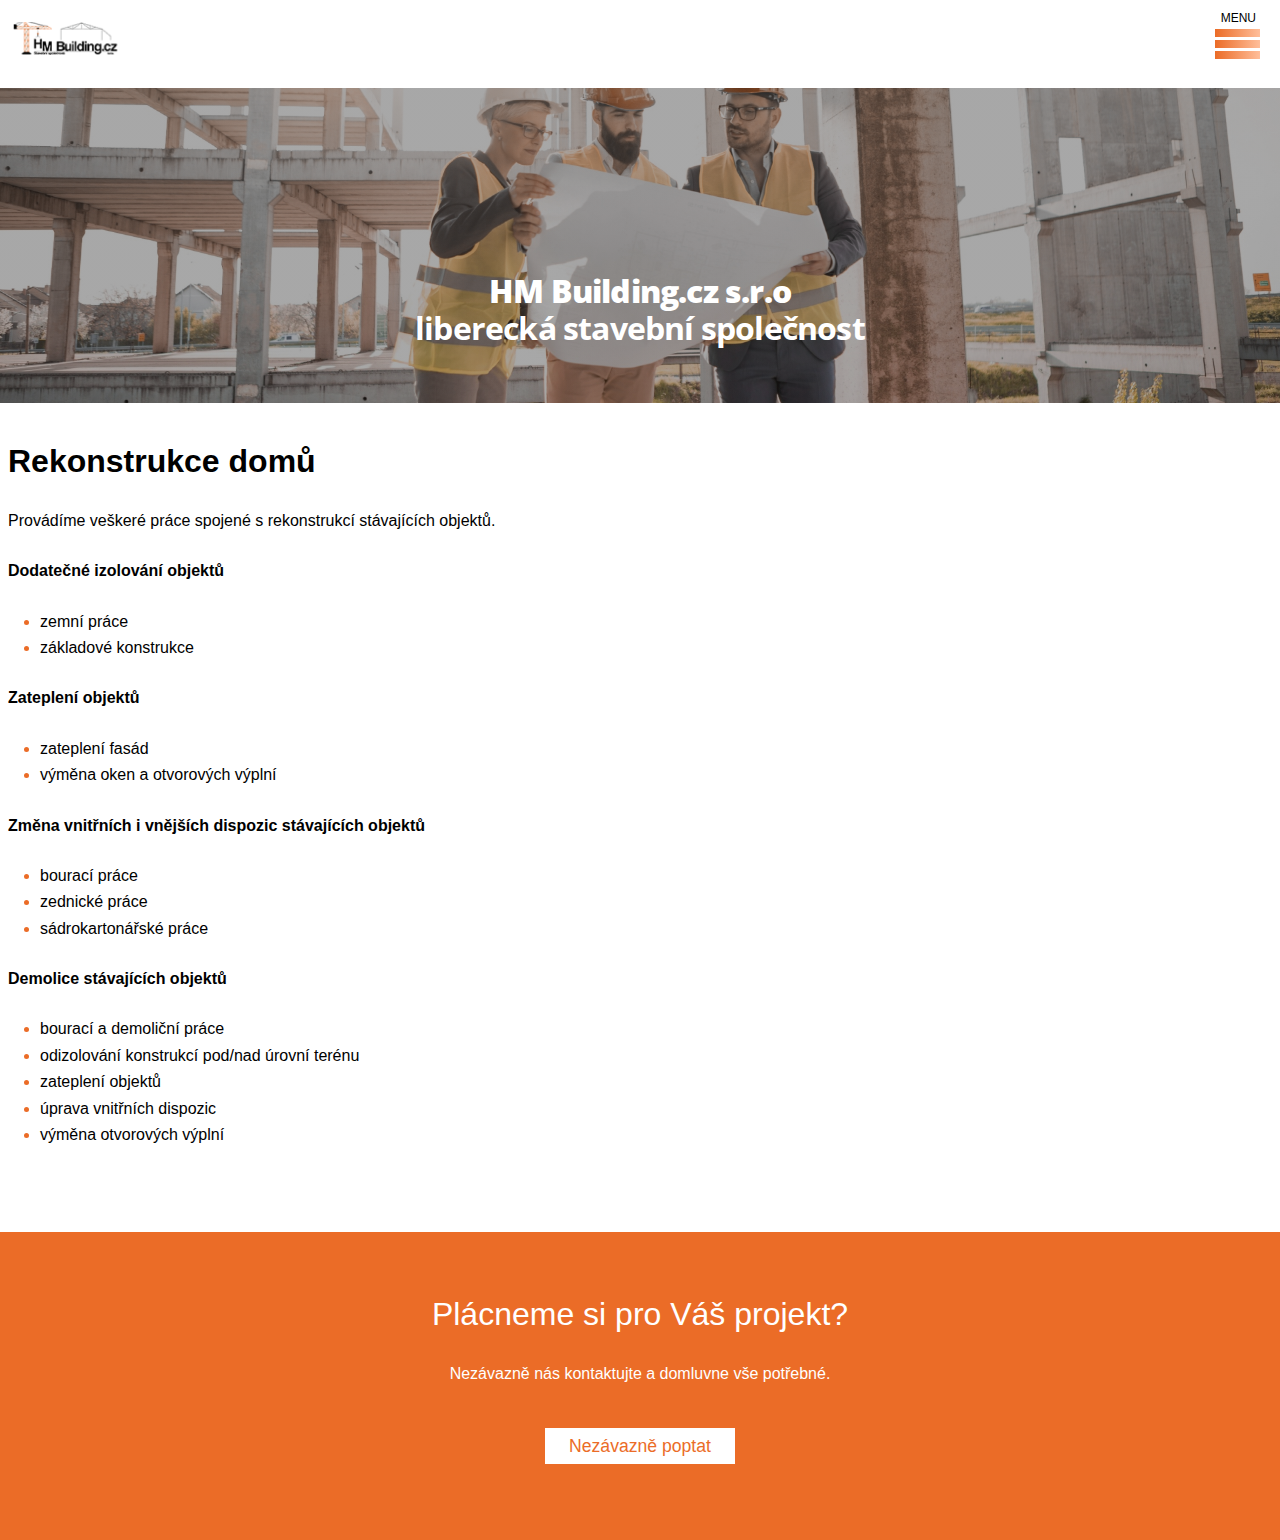
<file: html/rekonstrukce.html>
<!DOCTYPE html>
<html lang="cs">
<head>
    <meta charset="UTF-8">
    <meta http-equiv="X-UA-Compatible" content="IE=edge">
    <meta name="viewport" content="width=device-width, initial-scale=1.0">
    <link rel="stylesheet" href="../css/main.css">
    <link rel="stylesheet" href="../css/normalize.css">
    <link rel="stylesheet" href="../css/desktop.css" media="screen and (min-width: 1281px)">
    <link rel="icon" href="../photos/logo.png">
    <title>Rekonstrukce</title>
</head>
<body>
    <nav class="navbar">
        <a href="../index.html" class="navbar__logo"><img src="../photos/logo.png" alt="logo" width="130px"></a>
        <input class="burger-menu" type="checkbox" id="burger-menu"/>
        <p class="menu-text">MENU</p>
        <label class="hamb" for="burger-menu"><span class="hamb-line"></span></label>
    <menu class="navbar__menu">
        <div class="navbar__container">
            <li class="nav-item">
                <a class="nav-link" href="../index.html">DOMŮ</a>
            </li>

            <li class="nav-item">
                <a class="nav-link" href="../index.html#sluzby">SLUŽBY</a>
            </li>

            <li class="nav-item">
                <a class="nav-link" href="../html/reference.html">REFERENCE</a>
            </li>

            <li class="nav-item">
                <a class="nav-link" href="../html/onás.html">O NÁS</a>
            </li>

            <li class="nav-item">
                <a class="nav-link" href="../html/kontakt.html">KONTAKT</a>
            </li>      
        </div>       
        </menu>
    </nav>
    <div class="header header__main header__main--another">
        <div class="header__text header__text--another">
            <h1 class="header__heading header__heading--another"><strong>HM Building.cz s.r.o</strong> <br> <span class="header__subheading">liberecká stavební společnost</span></h1>
        </div>
        <a class="button button--header button--another" href="./index.html#sluzby">pokračovat</a>
    </div>
    <section class="sluzby-section">
        <div class="sluzby-section--header">
        <p><strong>Rekonstrukce domů</strong></p>
        <p class="sluzby-section--underheading">Provádíme veškeré práce spojené s rekonstrukcí stávajících objektů.</p>
        </div>
        <p class="list__heading"><strong>Dodatečné izolování objektů</strong></p>
        <ul>
            <li>zemní práce</li>
            <li>základové konstrukce</li> 
        </ul>
        <p class="list__heading"><strong>Zateplení objektů</strong></p>
        <ul>
            <li>zateplení fasád</li>
            <li>výměna oken a otvorových výplní</li>      
        </ul>
        <p class="list__heading"><strong>Změna vnitřních i vnějších dispozic stávajících objektů</strong></p>
        <ul>
            <li>bourací práce</li> 
            <li>zednické práce</li>
            <li>sádrokartonářské práce</li>
        </ul>         
        <p class="list__heading"><strong>Demolice stávajících objektů</strong></p>
        <ul>
            <li>bourací a demoliční práce</li>
            <li>odizolování konstrukcí pod/nad úrovní terénu</li>
            <li>zateplení objektů</li>
            <li>úprava vnitřních dispozic</li>
            <li>výměna otvorových výplní</li>
        </ul>
    </section>
    <footer class="footer__text">
        <p>Plácneme si pro Váš projekt?</p>
        <p>Nezávazně nás kontaktujte a domluvne vše potřebné.</p>
        <a class="button button--white" href="./kontakt.html">Nezávazně poptat</a>
    </footer>
</body>
</html>
</file>
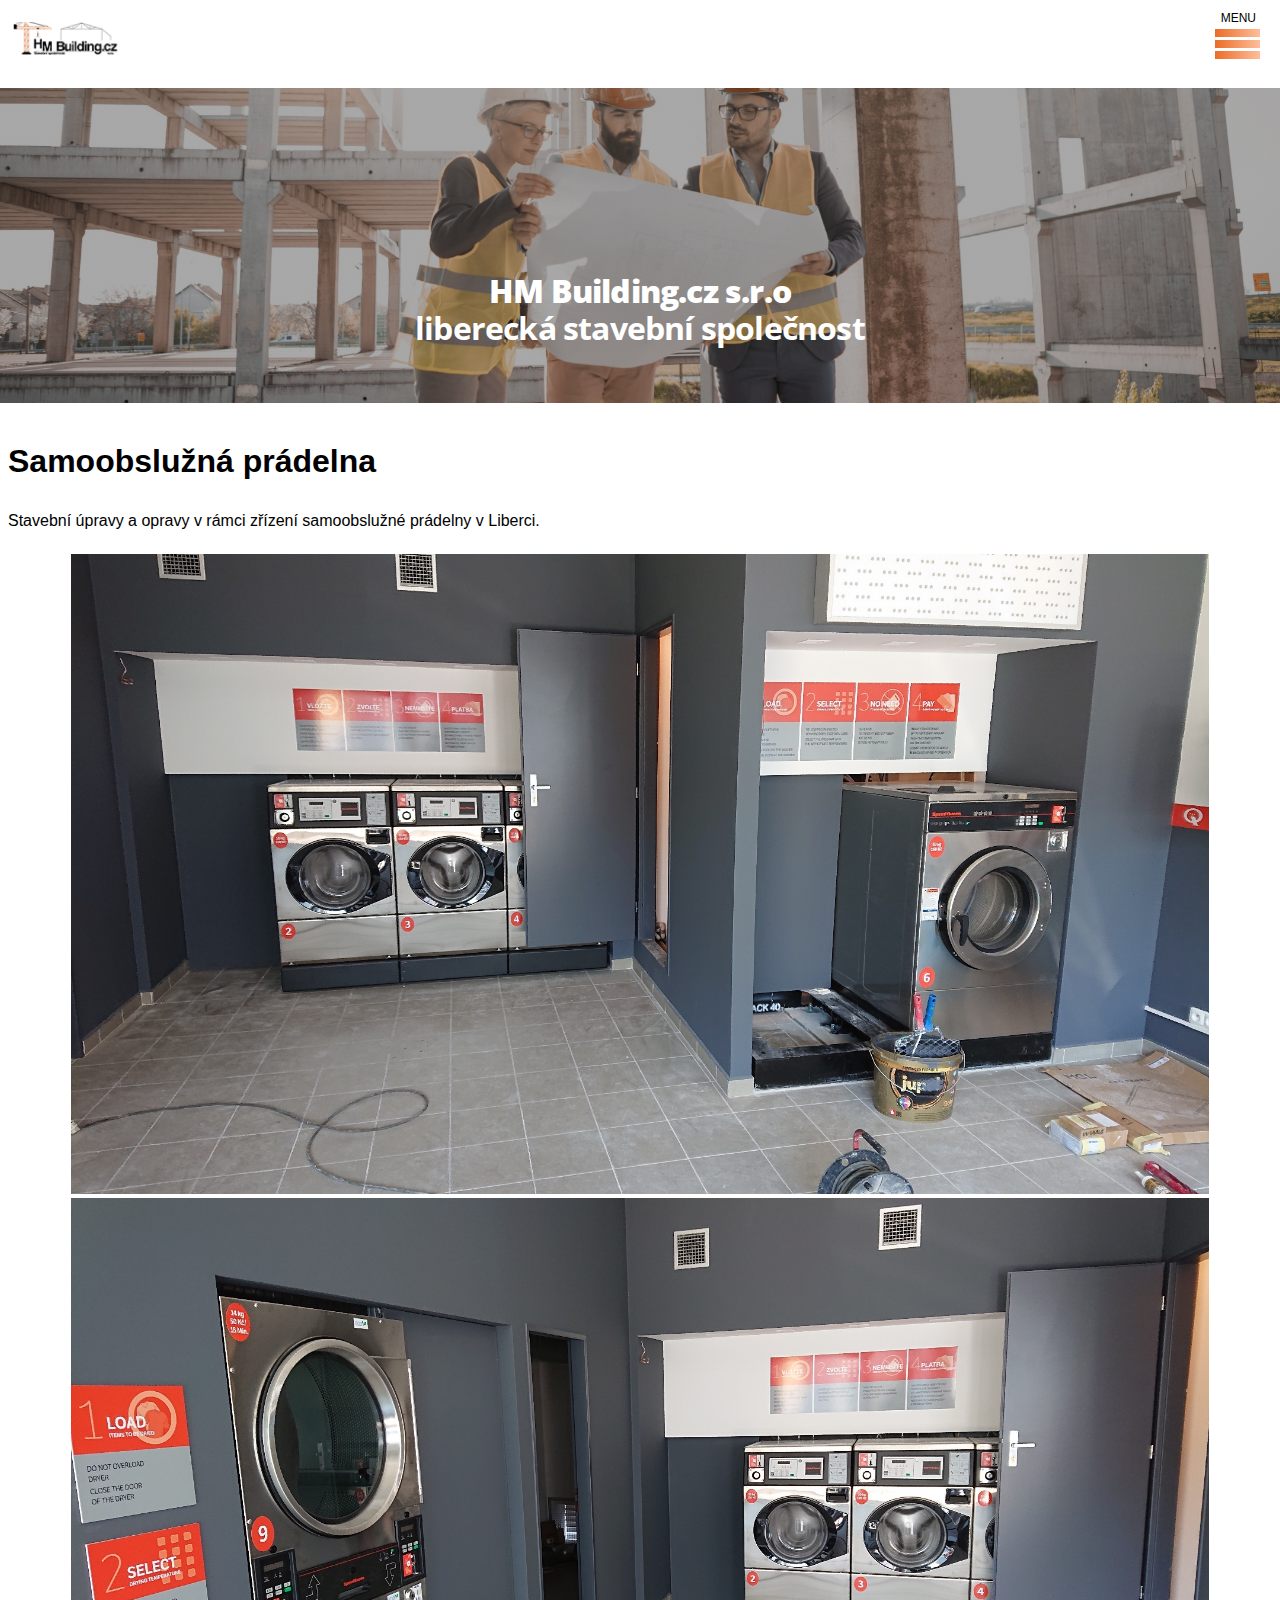
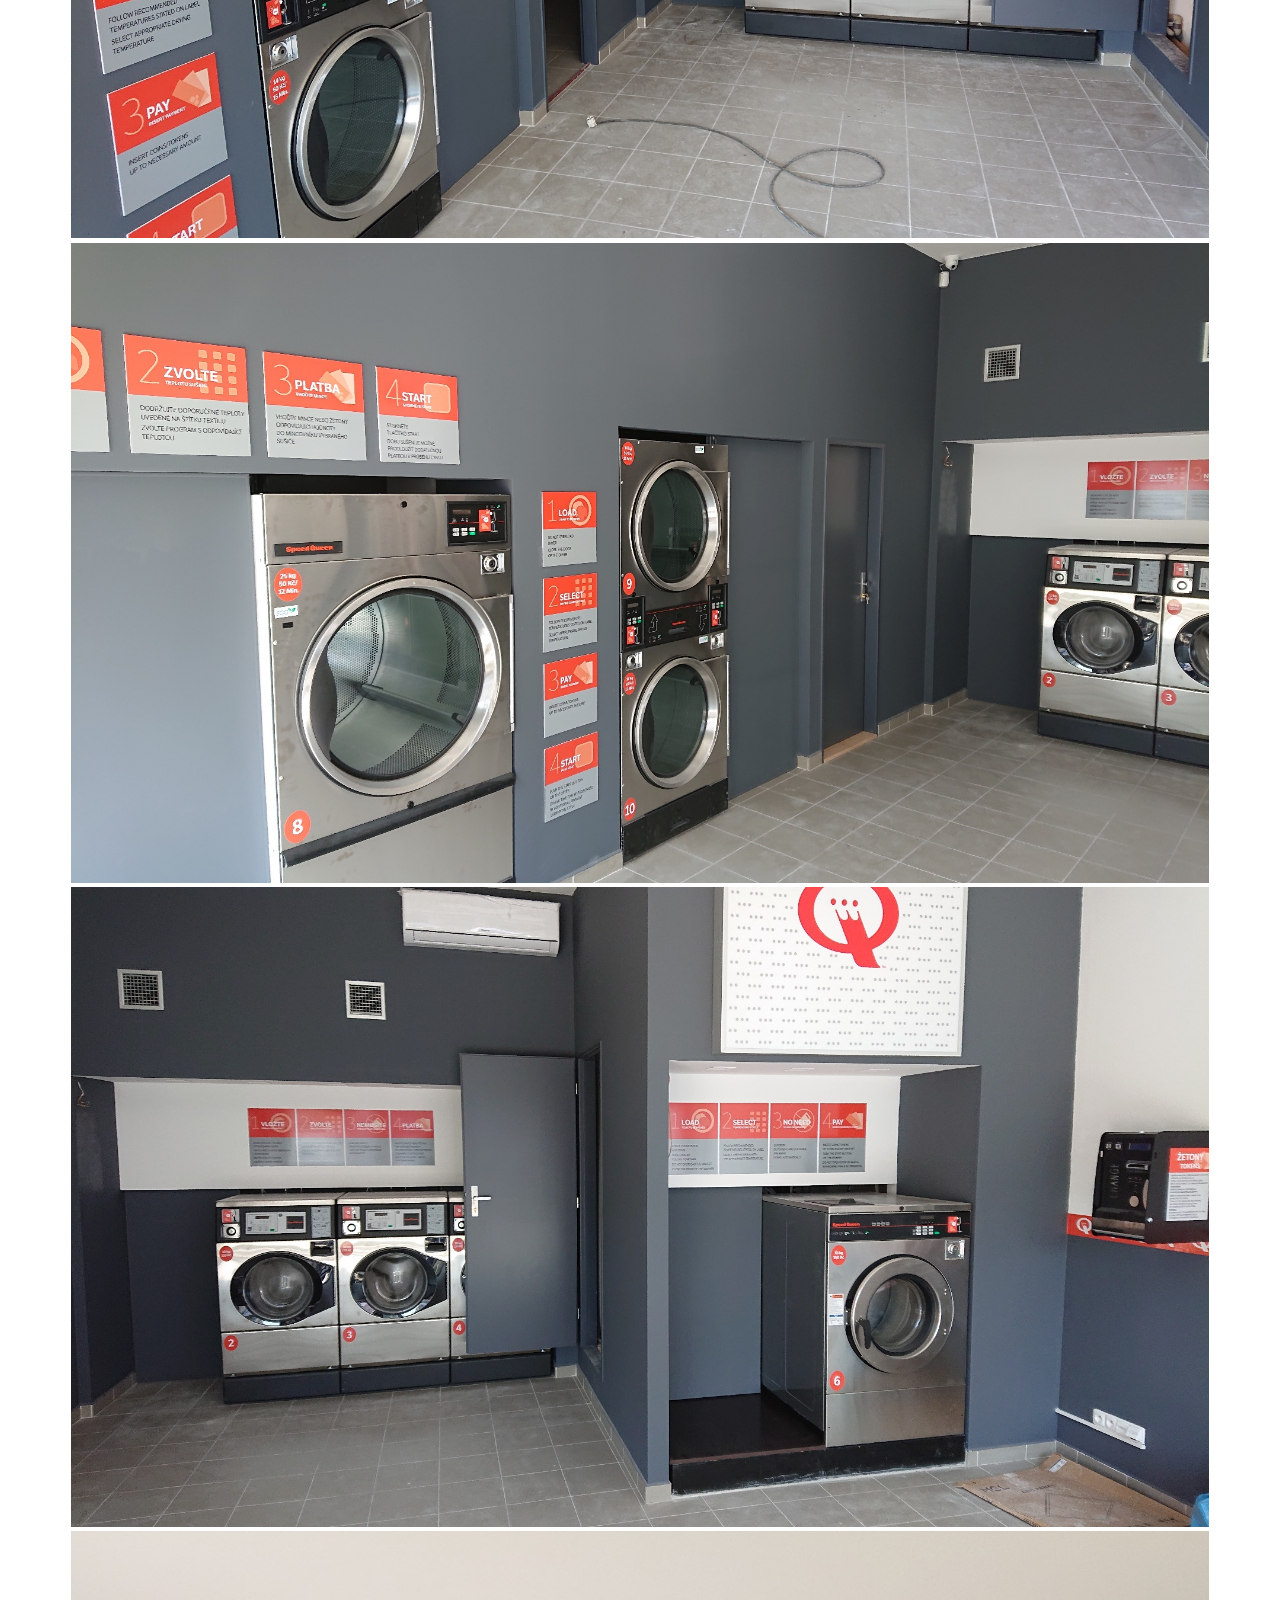
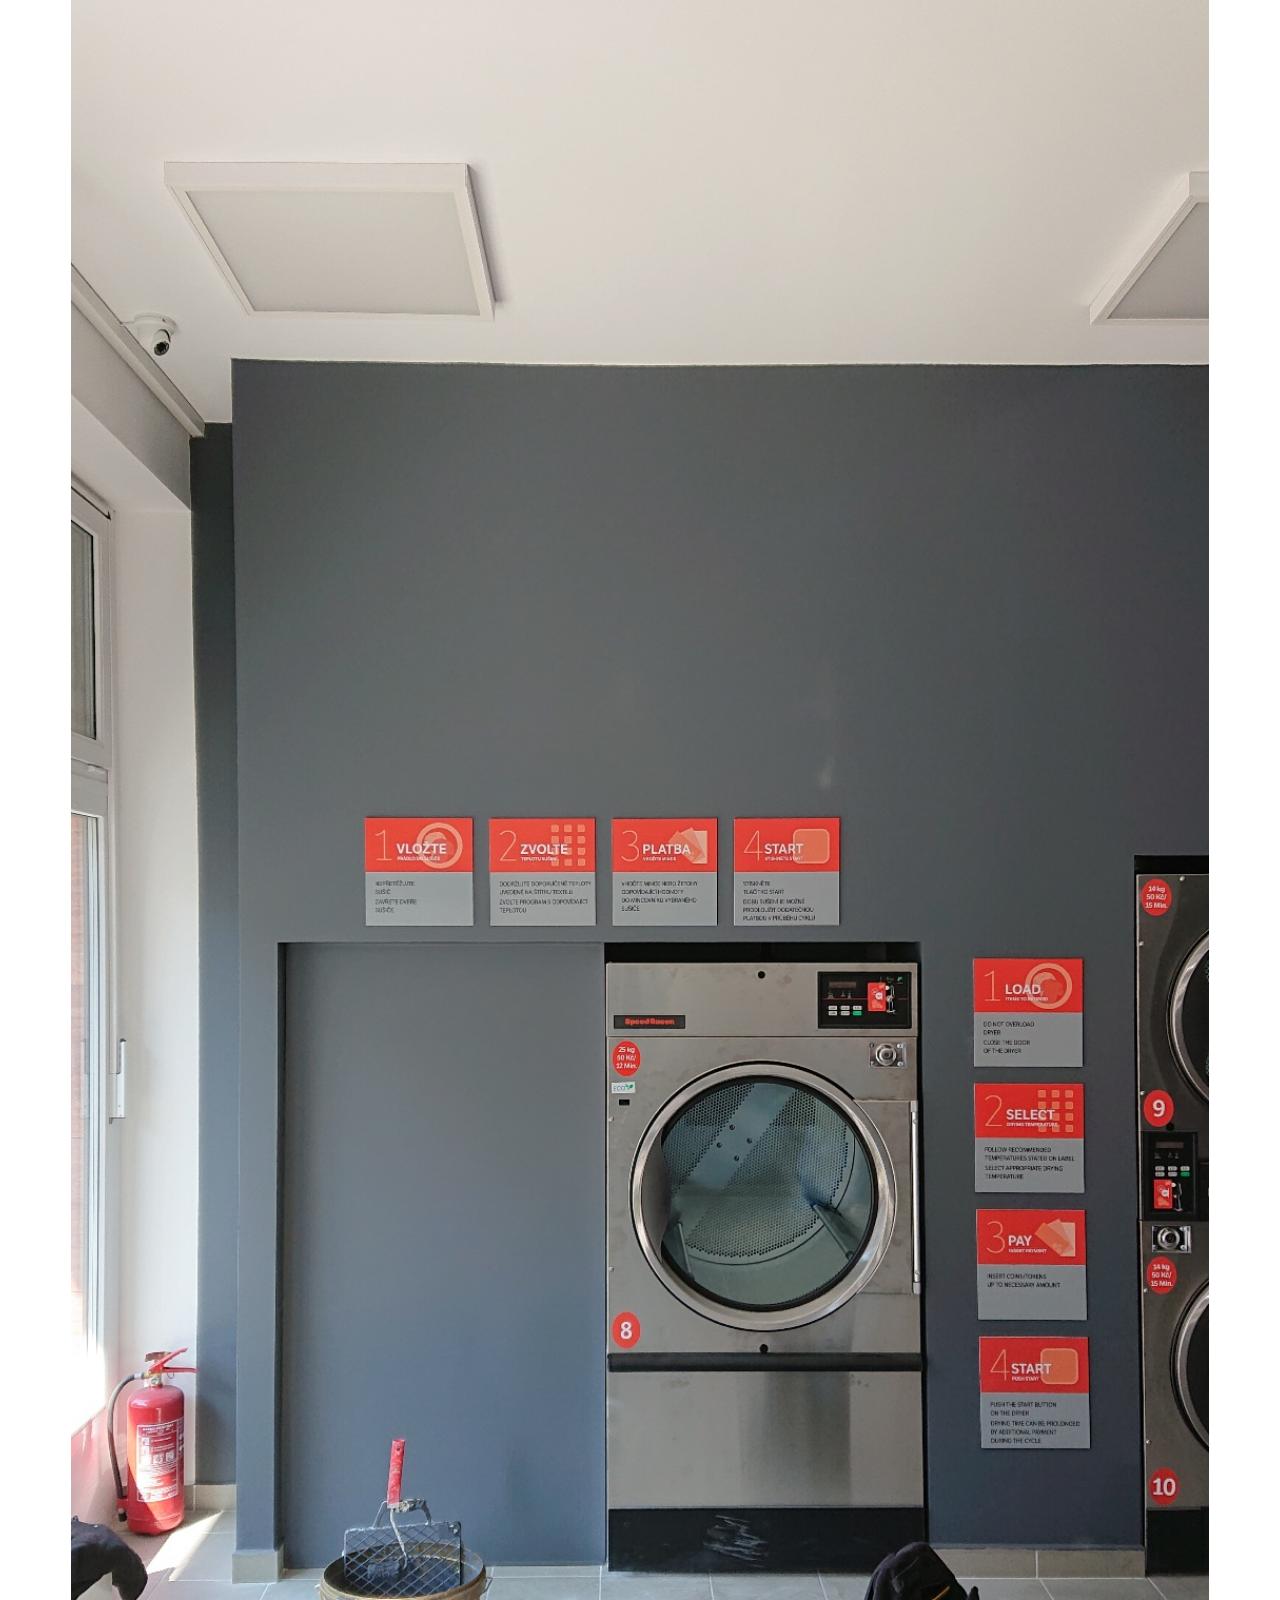
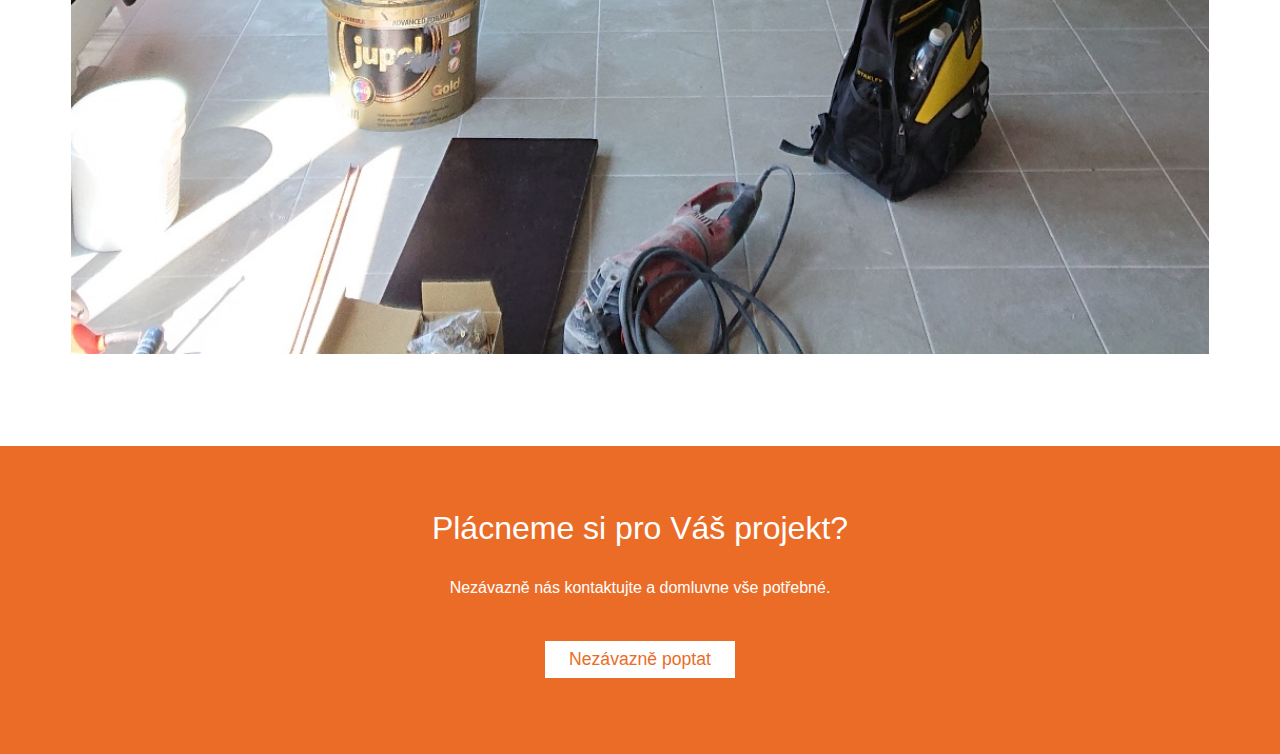
<file: html/samoobsluznapradelna.html>
<!DOCTYPE html>
<html lang="cs">
<head>
    <meta charset="UTF-8">
    <meta http-equiv="X-UA-Compatible" content="IE=edge">
    <meta name="viewport" content="width=device-width, initial-scale=1.0">
    <link rel="stylesheet" href="../css/main.css">
    <link rel="stylesheet" href="../css/normalize.css">
    <link rel="stylesheet" href="../css/desktop.css" media="screen and (min-width: 1281px)">
    <link rel="icon" href="../photos/logo.png">
    <title>Samoobslužná prádelna</title>
</head>
<body>
    <nav class="navbar">
        <a href="../index.html" class="navbar__logo"><img src="../photos/logo.png" alt="logo" width="130px"></a>
        <input class="burger-menu" type="checkbox" id="burger-menu"/>
        <p class="menu-text">MENU</p>
        <label class="hamb" for="burger-menu"><span class="hamb-line"></span></label>
    <menu class="navbar__menu">
        <div class="navbar__container">
            <li class="nav-item">
                <a class="nav-link" href="../index.html">DOMŮ</a>
            </li>

            <li class="nav-item">
                <a class="nav-link" href="../index.html#sluzby">SLUŽBY</a>
            </li>

            <li class="nav-item">
                <a class="nav-link" href="../html/reference.html">REFERENCE</a>
            </li>

            <li class="nav-item">
                <a class="nav-link" href="../html/onás.html">O NÁS</a>
            </li>

            <li class="nav-item">
                <a class="nav-link" href="../html/kontakt.html">KONTAKT</a>
            </li>      
        </div>      
        </menu>
    </nav>
    <div class="header header__main header__main--another">
        <div class="header__text header__text--another">
            <h1 class="header__heading header__heading--another"><strong>HM Building.cz s.r.o</strong> <br> <span class="header__subheading">liberecká stavební společnost</span></h1>
        </div>
        <a class="button button--header button--another" href="./index.html#sluzby">pokračovat</a>
    </div>
    <section class="reference-section">
        <div class="reference-section--text">
            <p><strong>Samoobslužná prádelna</strong></p>
            <p>Stavební úpravy a opravy v rámci zřízení samoobslužné prádelny v Liberci.</p>
        </div>
        <article class="reference-container reference__grid">
            <figure class="photo__grid">
                <img class="reference__photo gallery__img" src="../photos/pradelna/reference-pradelna-01.jpeg" alt="Photo 1"></img>
            </figure>
            <figure class="photo__grid">
                <img class="reference__photo gallery__img" src="../photos/pradelna/reference-pradelna-02.jpeg" alt="Photo 2"></img>
            </figure>
            <figure class="photo__grid">
                <img class="reference__photo gallery__img" src="../photos/pradelna/reference-pradelna-03.jpeg" alt="Photo 3"></img>
            </figure>
            <figure class="photo__grid">
                <img class="reference__photo gallery__img" src="../photos/pradelna/reference-pradelna-04.jpeg" alt="Photo 4"></img>
            </figure>
            <figure class="photo__grid">
                <img class="reference__photo gallery__img" src="../photos/pradelna/reference-pradelna-05.jpeg" alt="Photo 5"></img>
            </figure>
        </article>
    </section>
    <footer class="footer__text">
        <p>Plácneme si pro Váš projekt?</p>
        <p>Nezávazně nás kontaktujte a domluvne vše potřebné.</p>
        <a class="button button--white" href="./kontakt.html">Nezávazně poptat</a>
    </footer>
</body>
</html>
</file>
<file: css/main.css>
@import url("https://fonts.googleapis.com/css2?family=Inter:wght@400;700&family=Open+Sans:wght@300;400;700&display=swap");
* {
    margin: 0;
    padding: 0;
}

html{
    scroll-behavior: smooth;
    font-family: 'OpenSans', sans-serif;
    font-size: 1em;
}

strong{
    text-decoration: none;
}

a{
    text-decoration: none;
    color: black;
}

.input{
    font-family: "Inter";
}

.navbar{
    height: 5em;
    width: 100%;    
    z-index: 50;
    background-color: white;
    margin-bottom: 0;
}


.navbar__logo{
    display: inline-block;
    color: white;
    font-size: 60px;
    width: 50px;
    height: 100px;
}
.navbar__menu {
    width: 90%;
    position: absolute;
    background-color: #EB6C27;
    overflow: hidden;
    max-height: 0;
    z-index: 100;
    margin-left: 50%;
    transform: translate(-50%);
}
.menu a{
    display: block;
    text-align: left;
    font-size: 1em;
    padding: .8em;
    padding-left:0;
    color: white;
    text-decoration: underline;

}

.menu li{
    list-style-type: none;
}

.menu-text{
    font-size: 0.75rem;
    position: absolute;
    top: 1em;
    right: 2em;
}

.hamb{
    cursor: pointer;
    float: right;
    padding: 2.5em 1.25em;
}
.hamb-line {
    background: linear-gradient(90deg, #EB6C27 0%, #FFBE9A 100%);
    display: block;
    height:  0.5em;
    position: relative;
    width: 2.8em;
}
.hamb-line::before,
.hamb-line::after{
    background: linear-gradient(90deg, #EB6C27 0%, #FFBE9A 100%);
    content: '';
    display: block;
    height: 100%;
    position: absolute;
    transition: all .2s ease-out;
    width:  100%;
}


.hamb-line::before{
    top: 0.7em;
}
.hamb-line::after{
    top: -0.7em;
}
.burger-menu {
    display: none;
}

.burger-menu:checked ~ menu{
    max-height: fit-content;
}
.burger-menu:checked ~ .hamb .hamb-line {
    background: transparent;
}
.burger-menu:checked ~ .hamb .hamb-line::before {
    transform: rotate(-45deg);
    top:0;
}
.burger-menu:checked ~ .hamb .hamb-line::after {
    transform: rotate(45deg);
    top:0;
}


.header__text{
    color: white;
    letter-spacing: -0.05em;
    padding: 0;
    margin: 0;
    text-align: center;
    font-family: "Open Sans";
    display: flex;
    flex-direction: column;
    justify-content: flex-end;
    margin-top: 8em;
}

.header{
    background-blend-mode: normal, normal, hue, normal;
    height: 134px;
    object-fit: cover;
    width: 100%;
    display: flex;
    justify-content: center;
    align-items: center;
    background: linear-gradient(0deg, rgba(36, 36, 36, 0.4), rgba(36, 36, 36, 0.4)), linear-gradient(180deg, rgba(255, 255, 255, 0.1) 0%, rgba(255, 255, 255, 0) 100%), linear-gradient(180deg, #42332A 0%, rgba(255, 255, 255, 0) 100%), url("../photos/pageheader-1920w.jpg") no-repeat scroll center;
    background-size: cover;
    flex-direction: column;
}

.header__main{
    height: 35vh;
    bottom: 0;
}

.header__description{
    font-family: "OpenSans";
}

.orange{
    color: #EB6C27;
}

.header__body{
    font-family: "Inter";
}

.header-secondary{
    padding: 0.5em;
    font-size: 1em;
}

.sluzby__obsah{
    padding: 0.5em;
}

.sluzba-container{
    padding: 0.5em;
}

.sluzby__text h2{
    padding-top: 1.5em;
    padding-bottom: 1.5em;
}

.sluzby__photo{
    width: 100%;    
    height: 8.5em;
    object-fit: cover;
    margin: 0;
    padding: 0;
    margin-top: 2.5em;
    border-radius: 0px 0px 0px 40px;

}

.button{
    text-align: center;
    display: inline-block;
    font-size: 1.1em;
    font-weight: 400;
    padding: .4em 1.3em;
    text-decoration: none;
    background-color: #EB6C27;
    color: white;
    margin-top: 2.5em;
    margin-bottom: 2.5em;
}

.button--outlined{
    color: #EB6C27;
    background-color: white;
    border: 1px dashed #EB6C27;
}

.presvedceni{
    background: linear-gradient(0deg, rgba(36, 36, 36, 0.8), rgba(36, 36, 36, 0.8)), linear-gradient(180deg, rgba(66, 51, 42, 0.4) 0%, rgba(255, 255, 255, 0) 100%), url(../photos/background-CTAblock-4460w.jpg);
    color: white;
    background-repeat: no-repeat;
    background-size: cover;
    background-position: center;
    height: 100%;
    zoom: 2em;
}

.presvedceni p{
    padding-top: 2em;
    padding-left: 1em;
}

.button--left{
    margin-left: 0.5em;
    margin-bottom: 1em;
}

.galerie__photo{
    width: 400px;
    height: 250px;
    object-fit: cover;
    padding-bottom: 0;
    padding-top: 2.5em;
}

.reference__info{
    padding: 0.5em;
}

.reference-container{
    text-align: center;
    text-decoration: none;
}

.footer_nadpis{
    text-align: center;
    color: white;
}

.footer_text{
    text-align: center;
    color: white;
}

footer{
    margin-top: 5em;
    padding: 2em 2em;
    background-color: #EB6C27;
    text-align: center;
    color: white;
}

.button--white{
    color: #EB6C27;
    border: 1px dashed white;
    background-color: white;
}

.sluzby-section{
    padding: 0.5em;
}

.reference-section{
    padding: 0.5em;
}

.reference-section p{
    padding-bottom: 1.5em;
}

.reference__photo{
    width: 90%;
    height: auto;
    object-fit: cover;
    padding-bottom: 0;
}

.kontakt__content{
    padding: 0.5em;
}

.icon{
    padding-bottom: 1em;
    padding-top: 1em;
    padding-left: 2.5em;
}

.icon-phone::before{
    content: "";
    background-image: url(../icons/iconphone.svg);
    display: inline-block;
    background-repeat: no-repeat;
    background-position: center;
    width: 40px;
    height: 40px;
    position: absolute;
    margin-left: -3em;
    margin-top: -0.75em;
}

.icon-email::before{
    content: "";
    background-image: url(../icons/iconmail.svg);
    display: inline-block;
    background-repeat: no-repeat;
    background-position: center;
    width: 40px;
    height: 40px;
    position: absolute;
    margin-left: -3em;
    margin-top: -0.75em;
}

.icon-map::before{
    content: "";
    background-image: url(../icons/iconmapa.svg);
    display: inline-block;
    background-repeat: no-repeat;
    background-position: center;
    width: 40px;
    height: 40px;
    position: absolute;
    margin-left: -3em;
    margin-top: -0.75em;
}

.map{
    display: block;
    width: 100%;
    height: 100%;
    object-fit: cover;
    margin-top: 1em;
    margin-bottom: 1em;
}

.submission__formular{
    font-family: "Inter";
}

.input-formular{
    display: block;
    width: 100%;
    border: 1px solid #EB6C27;
    padding: 1em 0;
}

.formular-text{
    display: block;
    padding: 1rem 0 0.25rem;
}

.kontakt__item p{
    padding-top: .5em;
    padding-bottom: .5em;
}

.zprava{
    padding: 5em 0;
    border: 1px solid #EB6C27;
    width: 100%;
}

.center__button{
    text-align: center;
}

.button--header{
    display: none;
}

.footer__text p:first-child{
    font-size: 2em;
    padding-top: 1em;
    padding-bottom: 1em;
}

.reference__info p:first-child{
    font-size: 2em;
    padding-top: 1em;
    padding-bottom: 1em;
}

.sluzba-container p:first-child{
    font-size: 2em;
    padding-top: 1em;
    padding-bottom: 1em;
}

.reference_text h2{
    padding-top: .5em;
    padding-bottom: .5em;
}

.navbar__container li{
    padding-top: .5em;
    padding-bottom: .5em;
}

.nav-link{
    color: white;
}

.reference-section--text p:first-child{
    font-size: 2em;
    padding-top: 1em;
    padding-bottom: 1em;
}


.sluzby-section p:first-child{
    font-size: 2em;
    padding-top: 1em;
    padding-bottom: 1em;
}

.list__heading{
    padding-top: 2em;
    padding-bottom: 1em;
}

.formular__content p:first-child{
    font-size: 2em;
    padding-top: 1em;
    padding-bottom: 1em;
}

ul li::marker{
    background-color: #EB6C27;
    color: #EB6C27;
}

ul{
    padding-left: 2em;
    padding-top: .5em;
}

li{
    padding-top: .5em;
}

.navbar__container li::marker{
    color: #EB6C27;
}

.navbar__container li{
    padding-top: 1em;
}

.navbar__container li:hover{
    text-decoration: underline;
    color: white;
}
</file>
<file: css/tablet.css>
.header__main{
    height: 28em;
}

.header__text{
    margin-top: 20em;
}

.sluzby__photo{
    height: 15em;
}

.presvedceni{
    height:15em;
    top:20px;
}

.galerie__photo{
    height: 17em;
}
</file>
<file: css/desktop.css>
.header__main{
    height: 100vh;
    min-height: 20vh;
    background-position: center;
}

.sluzba-container p{
    margin: 0 20em;
}

.reference__info p{
    margin: 0 20em;
}

.sluzby__text p{
    font-weight: 400;
    font-size: 16px;
}

.sluzby__photo{
    width: 600px;
    height: 307px;
}

.sluzby__obsah{
    display: grid;
    grid-template-areas: "a b";
}

.photo-vlevo{
    grid-area: a;
    margin: 2em;
}

.sluzby__text--vpravo{
    grid-area: b;
    padding: 2em;
}

.photo-vpravo{
    grid-area: b;
    margin: 2em;
}

.sluzby__text--vlevo{
    grid-area: a;
    padding: 2em;
}

.refrence__galerie {
    display: grid;
    grid-template-columns: repeat(3, 1fr);
}

.button--center{
    text-align: center;
}

.sluzby-section h1{
    text-align: center;
    padding-bottom: 1em;
    font-weight: 700;
    font-size: 60px;
}

.sluzby-section h2{
    text-align: center;
    font-weight: 700;
    font-size: 60px;
}

.sluzby-section li{
    padding-left: 2em;
}

.seznam-onas{
    padding: 1em 5em;
}

.sluzby-section{
    padding: 1em 5em;
}

.reference__info{
    text-align: center;
    padding-bottom: 4em;
}

.reference__info h1{
    font-weight: 700;
    font-size: 60px;
}

.sluzba-container{
    text-align: center;
}

.presvedceni{
    width: 1800;
    height: 458.89px;
    left: 0px;
    top: 0px;
}

.presvedceni p{
    padding-top: 5em;
    padding-left: 5em;
}

.button--left{
    margin-left: 7em;
    padding: 1em 2em;
}

.reference-section h2{
    text-align: center;
    font-weight: 700;
    font-size: 60px;
}

.reference-section p{
    text-align: center;
}

.reference__grid{
    display: grid;
    grid-template-columns: repeat(3,1fr);
}

.gallery__img{
    width: 450px;
    height: 270px;
}

.photo__grid{
    margin: 0;
    padding-top: 1.5em;
}

.reference-section--text{
    grid-column: 1 / 4;
}

footer h2{
    font-weight: 700;
    font-size: 60px;
}

footer p{
    font-weight: 300;
    font-size: 25px;
}

.button--white{
    padding: 0.75em 2.5em;
}

.kontakt__body{
    display: flex;
    flex-wrap: wrap;
}

.kontakt__content--text{
    text-align: center;
    padding-bottom: 5em;
}

.kontakt__map{
    width: auto;
}

.kontakt__item{
    padding-left: 5em;
}

.formular__content{
    padding-left: 5em;
    padding-top: 6em;
}

.center__button{
    text-align: center;
}

.navbar{
    position: absolute;
    top: 30px;
    width: 80%;
    background-color: white;
    left: 50%;
    transform: translate(-50%);
    margin-bottom: 0;
 }

 .hamb {
    display: none;
}

.burger-menu {
    display: none;
}

.navbar__menu {
    display: block;
    position: absolute;
    top: 50%;
    transform: translateY(-50%);
    right: 0;
    z-index: 999;
    max-height: none;
    background-color: transparent;
    width: fit-content;
    left: unset;
    margin: 0;
}

.navbar__menu li{
    display: flex;
    align-items: center;
    padding: 1em;
}

.navbar__menu li:hover{ 
    background-color:  #EB6C27;
}

.navbar__menu a{
    text-decoration: none;
    text-transform: uppercase;
    color: #3A3A3A;
    text-align: center;
    padding: 0;

}

.navbar__menu li a:hover{
    color: white;

}

.navbar__container {
    display: flex;
    justify-content: flex-end;
    width: fit-content;
    float: right;
    list-style: none;
    height: 80px;   
}

.menu-text{
    display: none;
}

.header__text--another{
    height: 20vh;
}

.header__heading--another{
    display: none;
}

.header__heading{
    font-size: 120px;
    font-weight: 800;
    letter-spacing: -0.05em;
}

.header__subheading{
    font-weight: 300;
    font-size: 60px;
    line-height: 60px;
    letter-spacing: -0.05em;
}

.button--header{
    display: inline-block;
    padding: 1em 2em;
    margin-top: 0;
}

.header__text{
    margin-bottom: 0;
    margin-top: 15em;
}

.button--another{
    display: none;
}

.header__main--another{
    height: 20vh;
}

.footer__text p:first-child{
    font-size: 3em;
    padding-bottom: 0.75em;
}

.reference__info p:first-child{
    font-size: 3em;
    margin: 0.6em 0 0 0;
    padding-bottom: 1em
}

.reference_text h2{
    padding-top: 1em;
    padding-bottom: 1em;
}

.sluzba-container p:first-child{
    font-size: 3em;
    margin: 0.6em 0 0 0;
}

.sluzba-container p{
    padding-bottom: 1em;
}

.sluzby-section p:first-child{
    font-size: 2em;
    text-align: center;
}

.button--header::after{
    content: "";
    background-image: url(../icons/arrow_back_24px.svg);
    display: inline-block;
    background-repeat: no-repeat;
    background-position: center;
    width: 23px;
    height: 13px;
    margin-left: .5em;
}

.presvedceni p{
    padding-top: 1em;
    padding-left: 5em;
    font-size: 1.5em;
}

.presvedceni p:first-child{
    padding-top: 7em;
}

.reference{
    grid-template-columns: repeat(3, 1fr);
}

.section--reference .reference__info, .center__button{
    grid-column-start: 1;
    grid-column-end: 4;
}

.reference-container{
    position: relative;
}

.reference_text{
    background: rgba(235, 108, 39, 0.9);
    width: 90%;
    height: 80%;
    position: absolute;
    color: white;
    top: 2.5em;
    margin-left: 1.5em;
    pointer-events: none;
    display: flex;
    justify-content: center;
    flex-direction: column;
    visibility: hidden;
    z-index: 420;
}

.reference-container:hover .reference_text{
    visibility: visible;
}

.reference_text p, .reference h2{
    color: white;
}

.galerie__photo{
    width: 90%;
    height: 80%;
}

.sluzby-section--underheading{
    margin-right: 21em;
}

ul{
    padding-left: 5em;
    padding-top: 1em;
    padding-bottom: 1em
}

li{
    padding-top: .5em;
}

.kontakt__body{
    display: grid;
    grid-template-columns: 1fr 1fr;
    gap: 3em;
}

.navbar__container li:hover{
    text-decoration: none;
}
</file>
